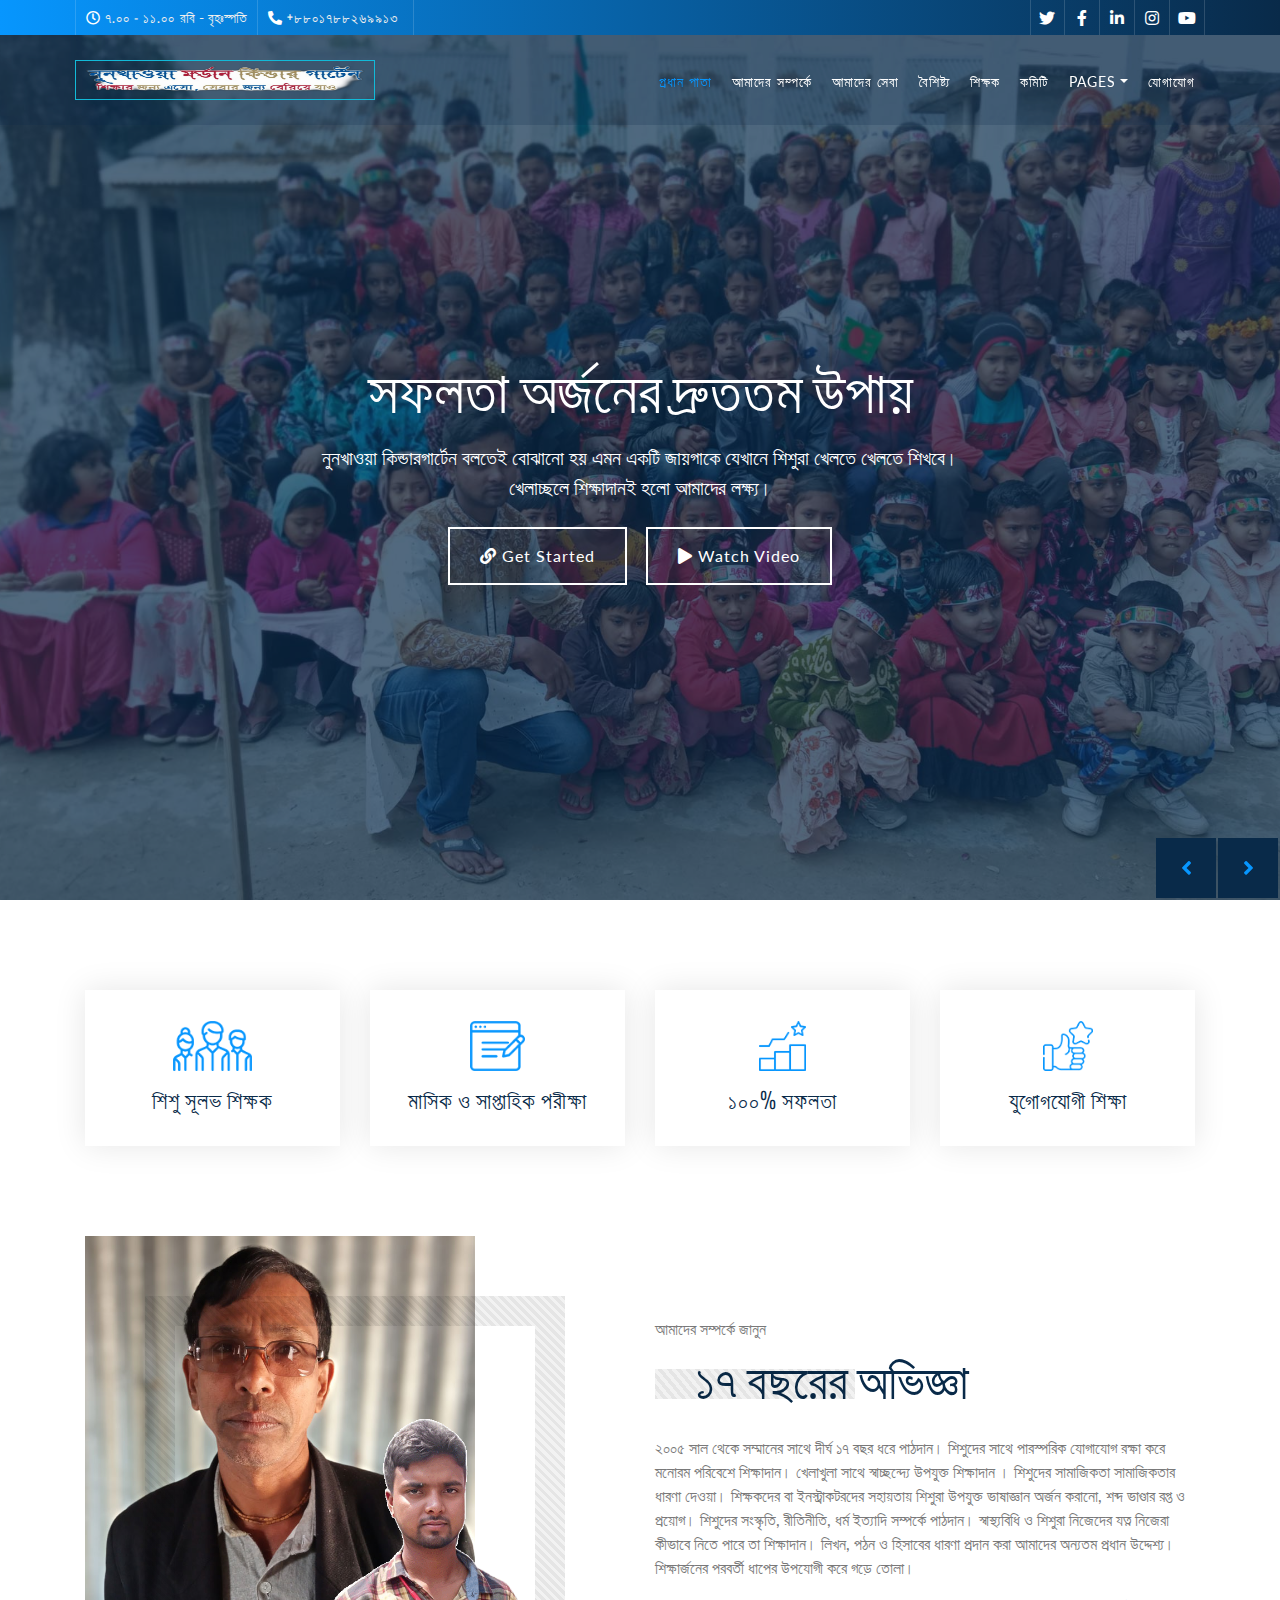
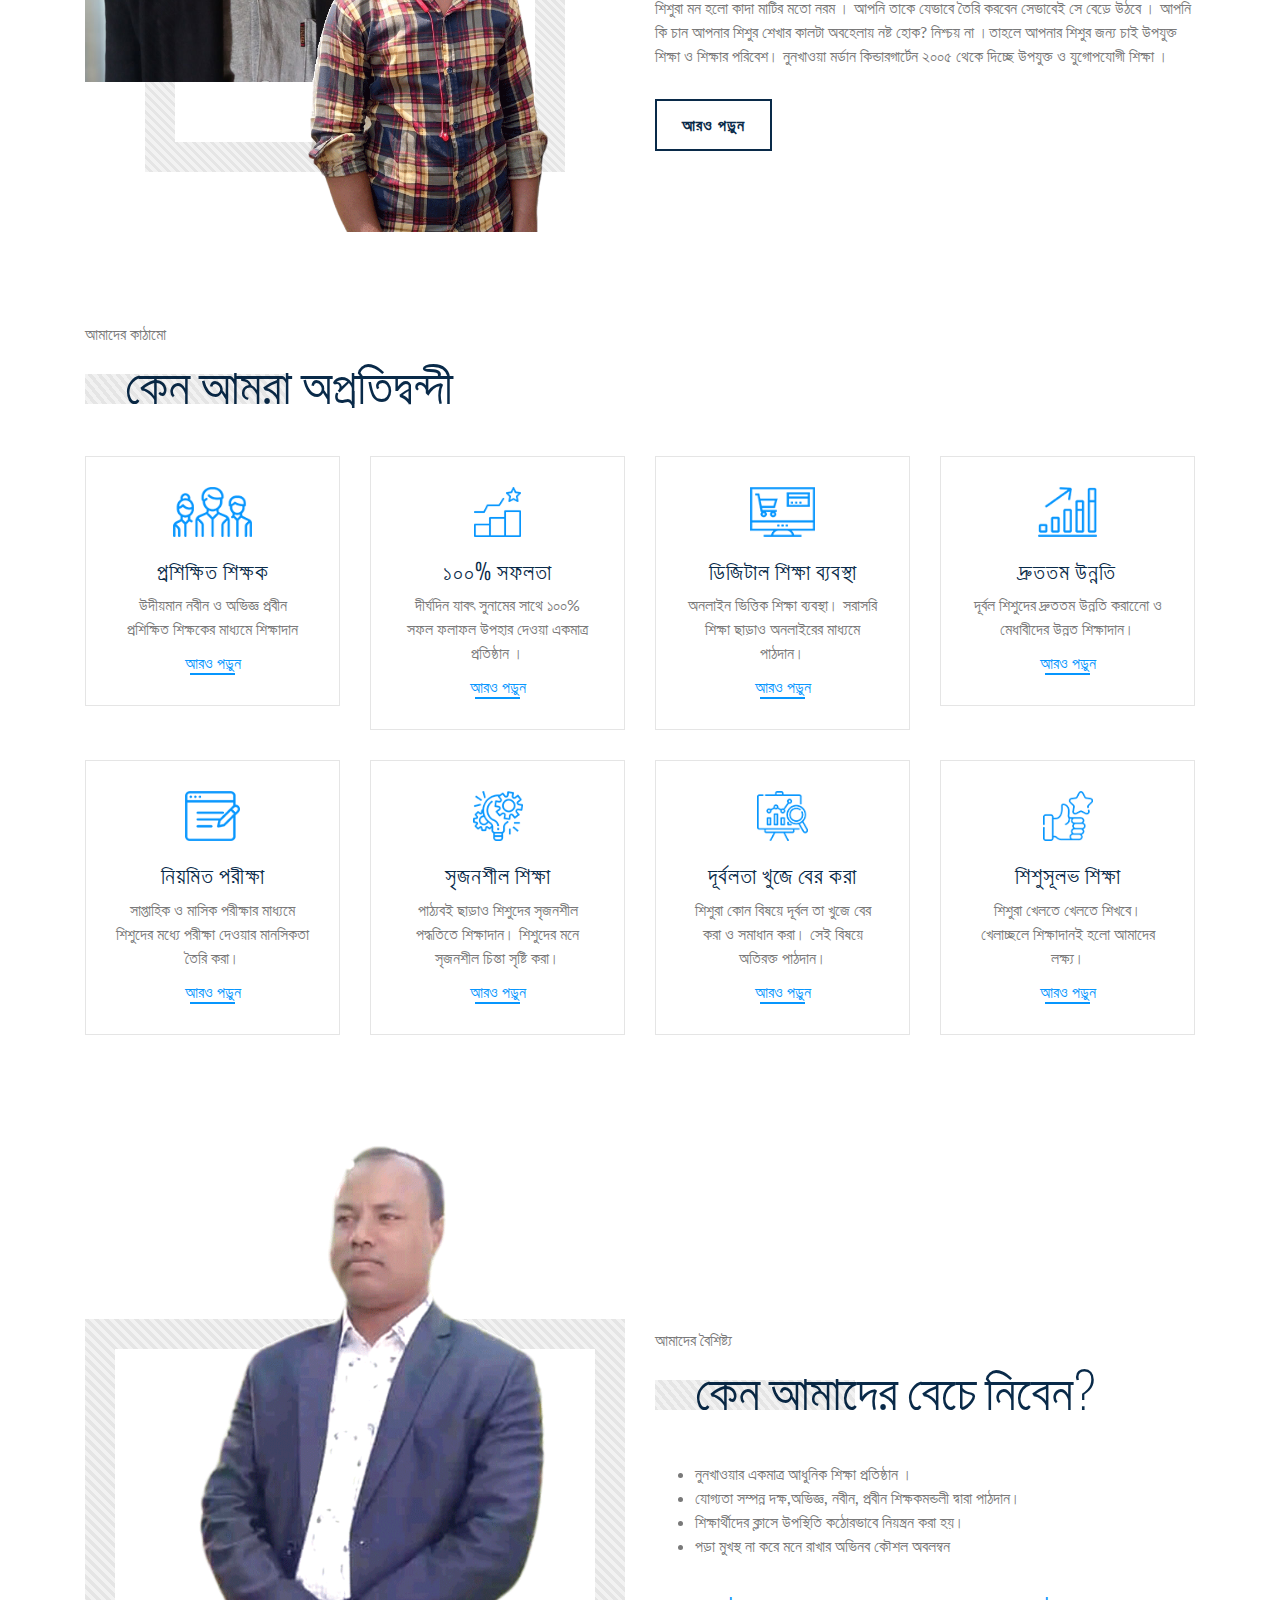
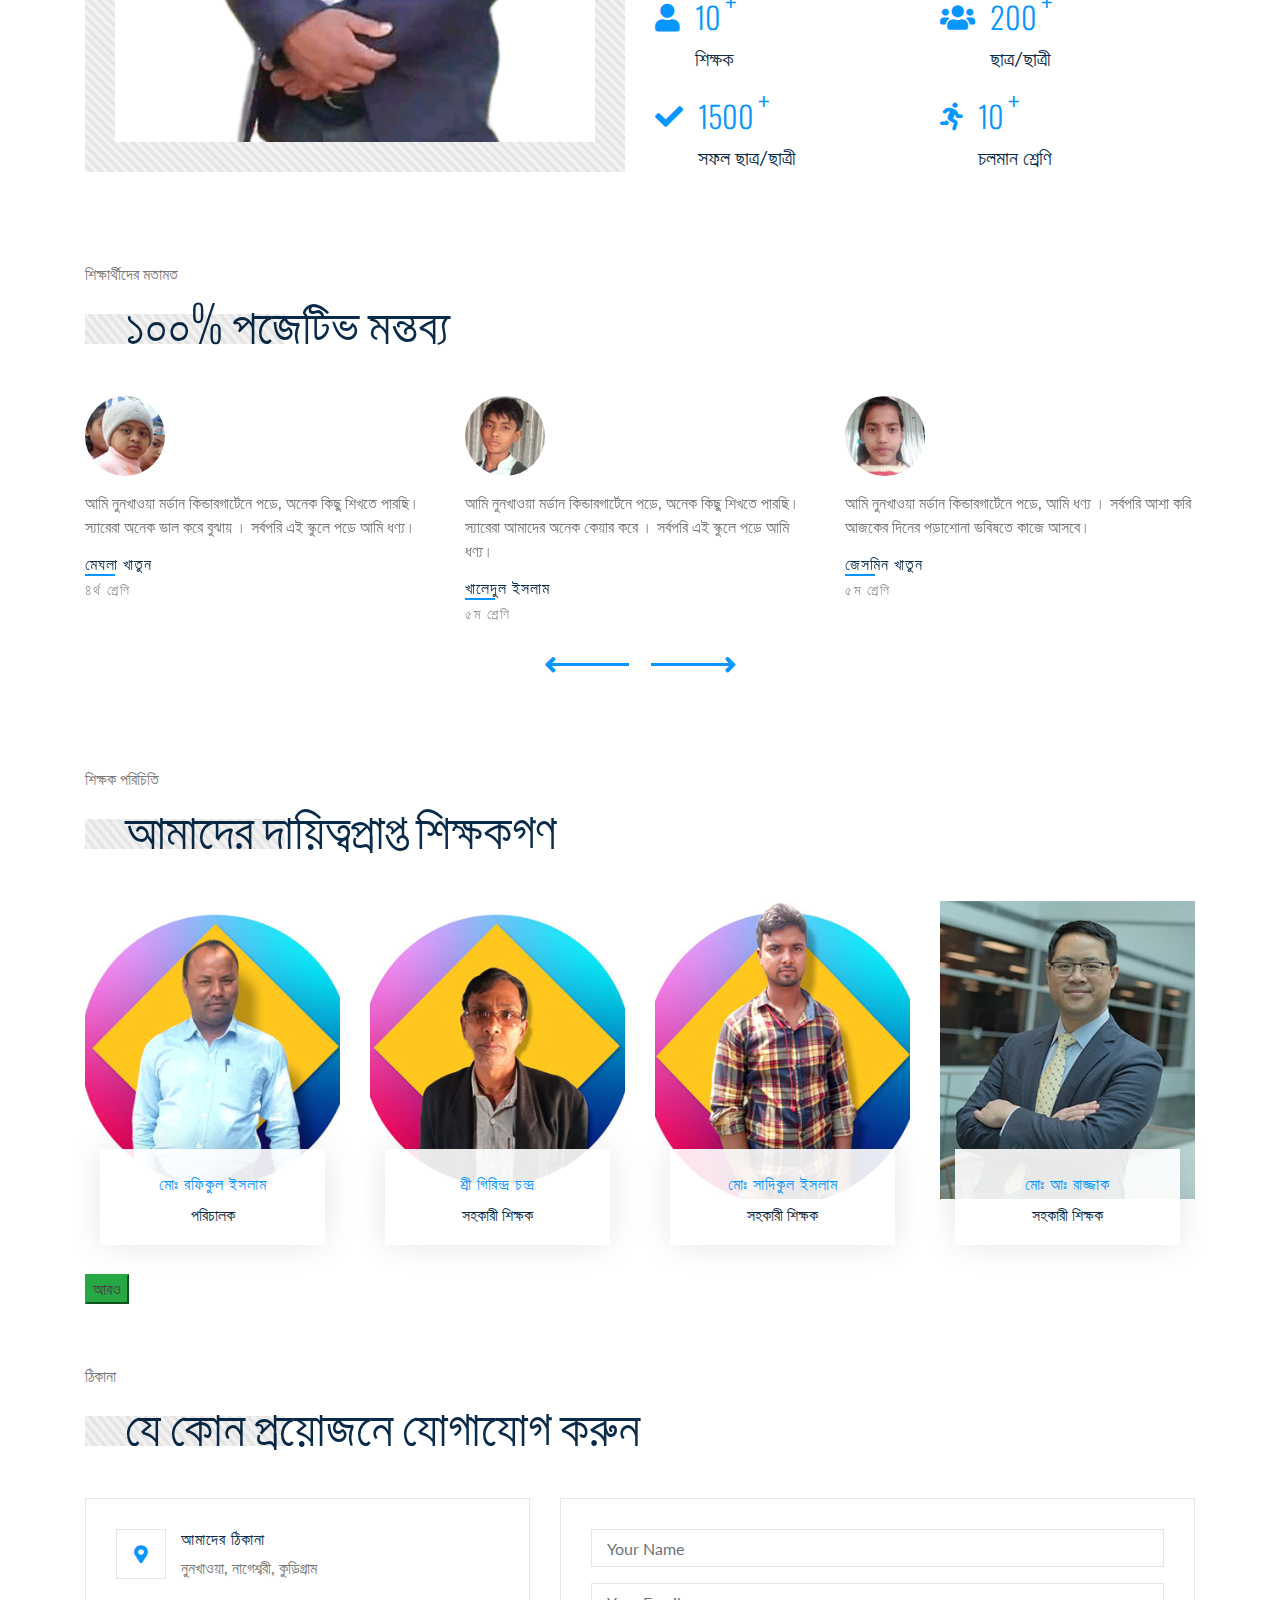
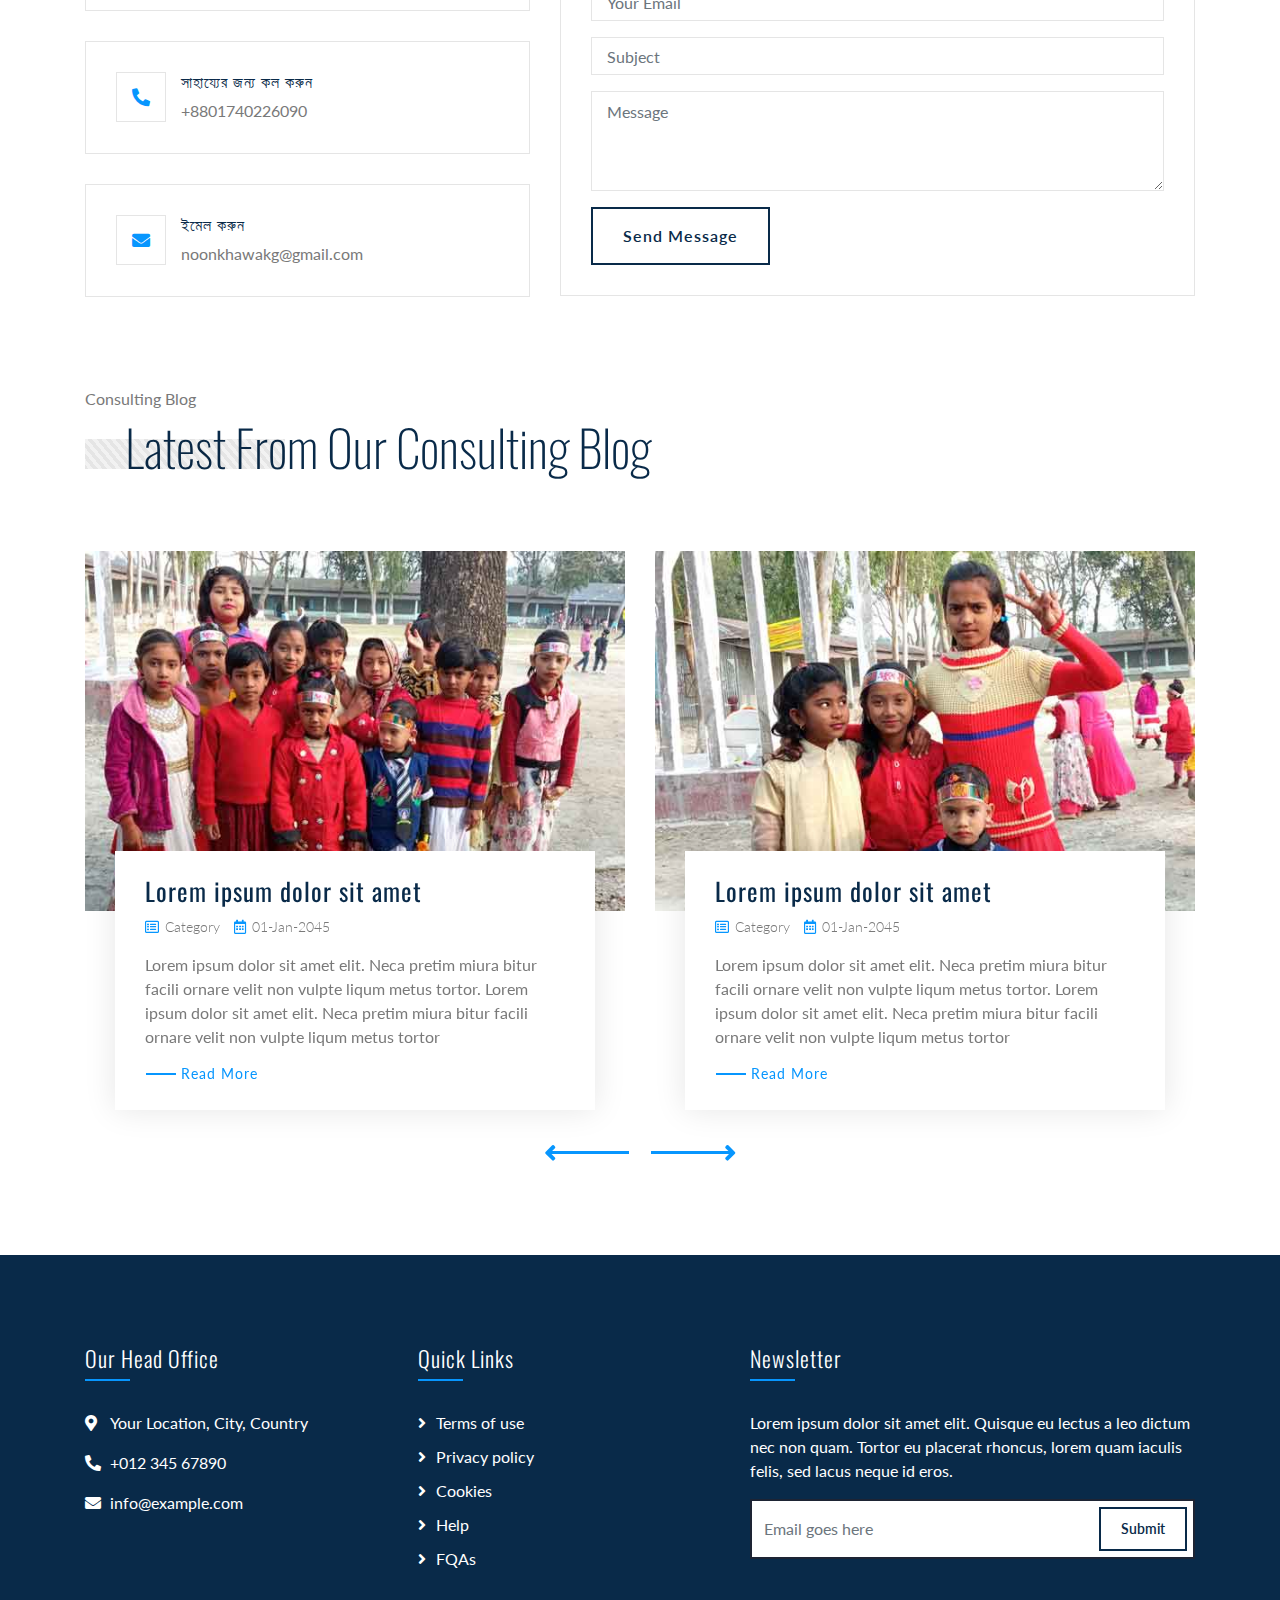
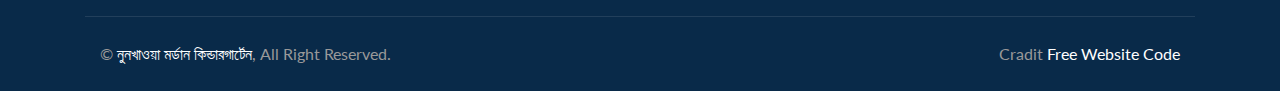
<file: index.html>
<!DOCTYPE html>
<html lang="en">
    <head>
        <meta charset="utf-8">
        <title>নুনখাওয়া মর্ডান কিন্ডারগার্টেন</title> 
        <meta content="width=device-width, initial-scale=1.0" name="viewport">
        <meta content="Consulting Website Template Free Download" name="keywords">
        <meta content="Consulting Website Template Free Download" name="description">

        <!-- Favicon -->
        <link href="img/favicon.ico" rel="icon">

        <!-- Google Font -->
        <link href="https://fonts.googleapis.com/css2?family=Lato&family=Oswald:wght@200;300;400&display=swap" rel="stylesheet">
        
        <!-- CSS Libraries -->
        <link href="css/bootstraph.css" rel="stylesheet">
        <link href="https://cdnjs.cloudflare.com/ajax/libs/font-awesome/5.10.0/css/all.min.css" rel="stylesheet">
        <link href="lib/animate/animate.min.css" rel="stylesheet">
        <link href="lib/owlcarousel/assets/owl.carousel.min.css" rel="stylesheet">

        <!-- Template Stylesheet -->
        <link href="css/style.css" rel="stylesheet">
    </head>

    <body>
        <!-- Top Bar Start -->
        <div class="top-bar d-none d-md-block">
            <div class="container-fluid">
                <div class="row">
                    <div class="col-md-8">
                        <div class="top-bar-left">
                            <div class="text">
                                <i class="far fa-clock"></i>
                                <h2>৭.০০ - ১১.০০</h2>
                                <p> রবি - বৃহঃস্পতি</p>
                            </div>
                            <div class="text">
                                <i class="fa fa-phone-alt"></i>
                                <h2>+৮৮০১৭৮৮২৬৯৯১৩</h2>
                                <p></p>
                            </div>
                        </div>
                    </div>
                    <div class="col-md-4">
                        <div class="top-bar-right">
                            <div class="social">
                                 <a href="https://freewebsitecode.com/"><i class="fab fa-twitter"></i></a>
                                    <a href="https://facebook.com/freewebsitecode"><i class="fab fa-facebook-f"></i></a>
                                    <a href="https://freewebsitecode.com/"><i class="fab fa-linkedin-in"></i></a>
                                    <a href="https://freewebsitecode.com/"><i class="fab fa-instagram"></i></a>
                                    <a href="https://www.youtube.com/channel/UC9HlQRmKgG3jeVD_fBxj1Pw/videos"><i class="fab fa-youtube"></i></a>
                            </div>
                        </div>
                    </div>
                </div>
            </div>
        </div>
        <!-- Top Bar End -->

        <!-- Nav Bar Start -->
        <div class="navbar navbar-expand-lg bg-dark navbar-dark">
            <div class="container-fluid">
                <a href="index.html" class="navbar-brand"><img src="img/logo.png" alt="নুনখাওয়া মর্ডান কিন্ডারগার্টেন" class="logo" style="width: 300px; height: auto; border: 1px solid rgb(18, 186, 216);"></a>
                <button type="button" class="navbar-toggler" data-toggle="collapse" data-target="#navbarCollapse">
                    <span class="navbar-toggler-icon"></span>
                </button>

                <div class="collapse navbar-collapse justify-content-between" id="navbarCollapse">
                    <div class="navbar-nav ml-auto">
                        <a href="index.html" class="nav-item nav-link active">প্রধান পাতা</a>
                        <a href="about.html" class="nav-item nav-link">আমাদের সম্পর্কে</a>
                        <a href="service.html" class="nav-item nav-link">আমাদের সেবা</a>
                        <a href="feature.html" class="nav-item nav-link">বৈশিষ্ট্য</a>
                        <a href="advisor.html" class="nav-item nav-link">শিক্ষক</a>
                        <a href="review.html" class="nav-item nav-link">কমিটি</a>
                        <div class="nav-item dropdown">
                            <a href="#" class="nav-link dropdown-toggle" data-toggle="dropdown">Pages</a>
                            <div class="dropdown-menu">
                                <a href="blog.html" class="dropdown-item">ব্লগ</a>
                                <a href="single.html" class="dropdown-item">ছবিঘর</a>
                            </div>
                        </div>
                        <a href="contact.html" class="nav-item nav-link">যোগাযোগ</a>
                    </div>
                </div>
            </div>
        </div>
        <!-- Nav Bar End -->


        <!-- Carousel Start -->
        <div class="carousel">
            <div class="container-fluid">
                <div class="owl-carousel">
                    <div class="carousel-item">
                        <div class="carousel-img">
                            <img src="img/carousel-1.jpg" alt="Image">
                        </div>
                        <div class="carousel-text">
                            <h1>সফলতা অর্জনের দ্রুততম উপায়</h1>
                            
                            <p>
                               নুনখাওয়া কিন্ডারগার্টেন বলতেই বোঝানো হয় এমন একটি জায়গাকে যেখানে শিশুরা খেলতে খেলতে শিখবে। খেলাচ্ছলে শিক্ষাদানই হলো আমাদের লক্ষ্য।
                            </p>
                            <div class="carousel-btn">
                                <a class="btn" href=""><i class="fa fa-link"></i>Get Started</a>
                                <a class="btn btn-play" data-toggle="modal" data-src="https://www.youtube.com/embed/DWRcNpR6Kdc" data-target="#videoModal"><i class="fa fa-play"></i>Watch Video</a>
                            </div>
                        </div>
                    </div>
                    <div class="carousel-item">
                        <div class="carousel-img">
                            <img src="img/carousel-2.jpg" alt="Image">
                        </div>
                        <div class="carousel-text">
                            <h1>আপনার শিশু আমাদের দায়িত্ব</h1>
                            <p>
                                আমাদের বিদ্যালয়ে যে শিক্ষা দেওয়া হবে তা হবে সর্বাত্মক চরিত্রের।এখানে কেতাবি শিক্ষা ছাড়াও শারীরিক, মানসিক ও রুচির বিকাশের দিকেও লক্ষ রাখা হয়।
                            </p>
                            <div class="carousel-btn">
                                <a class="btn" href=""><i class="fa fa-link"></i>Get Started</a>
                                <a class="btn btn-play" data-toggle="modal" data-src="https://www.youtube.com/embed/DWRcNpR6Kdc" data-target="#videoModal"><i class="fa fa-play"></i>Watch Video</a>
                            </div>
                        </div>
                    </div>
                    <div class="carousel-item">
                        <div class="carousel-img">
                            <img src="img/carousel-3.jpg" alt="Image">
                        </div>
                        <div class="carousel-text">
                            <h1>অভিজ্ঞ ও নবীন শিক্ষকের সমন্বয়</h1>
                            <p>
                               অভিজ্ঞ ও নবীন শিক্ষকের সমন্বয়ে যুগোগযোগী শিক্ষায় আমাদের অন্যতম প্রধান বৈশিষ্ট্য
                            </p>
                            <div class="carousel-btn">
                                <a class="btn" href=""><i class="fa fa-link"></i>Get Started</a>
                                <a class="btn btn-play" data-toggle="modal" data-src="https://www.youtube.com/embed/DWRcNpR6Kdc" data-target="#videoModal"><i class="fa fa-play"></i>Watch Video</a>
                            </div>
                        </div>
                    </div>
                </div>
            </div>
        </div>
        <!-- Carousel End -->

        <!-- Video Modal Start-->
        <div class="modal fade" id="videoModal" tabindex="-1" role="dialog" aria-labelledby="exampleModalLabel" aria-hidden="true">
            <div class="modal-dialog" role="document">
                <div class="modal-content">
                    <div class="modal-body">
                        <button type="button" class="close" data-dismiss="modal" aria-label="Close">
                            <span aria-hidden="true">&times;</span>
                        </button>        
                        <!-- 16:9 aspect ratio -->
                        <div class="embed-responsive embed-responsive-16by9">
                            <iframe class="embed-responsive-item" src="" id="video"  allowscriptaccess="always" allow="autoplay"></iframe>
                        </div>
                    </div>
                </div>
            </div>
        </div> 
        <!-- Video Modal End -->
        
        
        <!-- Fact Start -->
        <div class="fact">
            <div class="container">
                <div class="row align-items-center">
                    <div class="col-lg-3 col-md-6">
                        <div class="fact-item">
                            <img src="img/icon-4.png" alt="Icon">
                            <h2>শিশু সূলভ শিক্ষক</h2>
                        </div>
                    </div>
                    <div class="col-lg-3 col-md-6">
                        <div class="fact-item">
                            <img src="img/icon-1.png" alt="Icon">
                            <h2>মাসিক ও সাপ্তাহিক পরীক্ষা</h2>
                        </div>
                    </div>
                    <div class="col-lg-3 col-md-6">
                        <div class="fact-item">
                            <img src="img/icon-8.png" alt="Icon">
                            <h2>১০০% সফলতা</h2>
                        </div>
                    </div>
                    <div class="col-lg-3 col-md-6">
                        <div class="fact-item">
                            <img src="img/icon-6.png" alt="Icon">
                            <h2>যুগোগযোগী শিক্ষা</h2>
                        </div>
                    </div>
                </div>
            </div>
        </div>
        <!-- Fact Start -->
        

        <!-- About Start -->
        <div class="about">
            <div class="container">
                <div class="row align-items-center">
                    <div class="col-md-6">
                        <div class="about-img">
                            <div class="about-img-1">
                                <img src="img/about-2.jpg" alt="Image">
                            </div>
                            <div class="about-img-2">
                                <img src="img/sadikul.png" alt="Image">
                            </div>
                        </div>
                    </div>
                    <div class="col-md-6">
                        <div class="section-header">
                            <p>আমাদের সম্পর্কে জানুন</p>
                            <h2>১৭ বছরের অভিজ্ঞা</h2>
                        </div>
                        <div class="about-text">
                            <p>
                                ২০০৫ সাল থেকে সম্মানের সাথে দীর্ঘ ১৭ বছর ধরে পাঠদান।
                                শিশুদের সাথে পারস্পরিক যোগাযোগ রক্ষা করে মনোরম পরিবেশে শিক্ষাদান।
                                খেলাখুলা সাথে স্বাচ্ছন্দ্যে উপযুক্ত শিক্ষাদান ।
                                শিশুদের সামাজিকতা সামাজিকতার ধারণা দেওয়া।
                                শিক্ষকদের বা ইনস্ট্রাকটরদের সহায়তায় শিশুরা উপযুক্ত ভাষাজ্ঞান অর্জন করানো, শব্দ ভাণ্ডার রপ্ত ও প্রয়োগ।
                                শিশুদের সংস্কৃতি, রীতিনীতি, ধর্ম ইত্যাদি সম্পর্কে পাঠদান।
                                স্বাস্থ্যবিধি ও শিশুরা নিজেদের যত্ন নিজেরা কীভাবে নিতে পারে তা শিক্ষাদান।
                                লিখন, পঠন ও হিসাবের ধারণা প্রদান করা আমাদের অন্যতম প্রধান উদ্দেশ্য।
                                শিক্ষার্জনের পরবর্তী ধাপের উপযোগী করে গড়ে তোলা।
                            </p>
                            <p>
                               শিশুরা মন হলো কাদা মাটির মতো নরম । আপনি তাকে যেভাবে তৈরি করবেন সেভাবেই সে বেড়ে উঠবে । আপনি 
                               কি চান আপনার শিশুর শেখার কালটা অবহেলায় নষ্ট হোক? নিশ্চয় না ।তাহলে আপনার শিশুর জন্য চাই উপযুক্ত শিক্ষা ও
                               শিক্ষার পরিবেশ। নুনখাওয়া মর্ডান কিন্ডারগার্টেন ২০০৫ থেকে দিচ্ছে উপযুক্ত ও যুগোপযোগী শিক্ষা ।
                            </p>
                            <a class="btn" href="">আরও পড়ুন</a>
                        </div>
                    </div>
                </div>
            </div>
        </div>
        <!-- About End -->


        <!-- Service Start -->
        <div class="service">
            <div class="container">
                <div class="section-header">
                    <p>আমাদের কাঠামো</p>
                    <h2>কেন আমরা অপ্রতিদ্বন্দী</h2>
                </div>
                <div class="row">
                    <div class="col-lg-3 col-md-6">
                        <div class="service-item">
                            <img src="img/icon-4.png" alt="Icon">
                            <h3>প্রশিক্ষিত শিক্ষক</h3>
                            <p>
                              উদীয়মান নবীন ও অভিজ্ঞ প্রবীন প্রশিক্ষিত শিক্ষকের  মাধ্যমে শিক্ষাদান
                            </p>
                            <a href="">আরও পড়ুন</a>
                        </div>
                    </div>
                    <div class="col-lg-3 col-md-6">
                        <div class="service-item">
                            <img src="img/icon-8.png" alt="Icon">
                            <h3>১০০% সফলতা</h3>
                            <p>
                                দীর্ঘদিন যাবৎ সুনামের সাথে ১০০% সফল ফলাফল উপহার দেওয়া একমাত্র প্রতিষ্ঠান । 
                            </p>
                            <a href="">আরও পড়ুন</a>
                        </div>
                    </div>
                    <div class="col-lg-3 col-md-6">
                        <div class="service-item">
                            <img src="img/icon-5.png" alt="Icon">
                            <h3>ডিজিটাল শিক্ষা ব্যবস্থা</h3>
                            <p>
                             অনলাইন ভিত্তিক শিক্ষা ব্যবস্থা। সরাসরি শিক্ষা ছাড়াও অনলাইরের মাধ্যমে পাঠদান। 
                            </p>
                            <a href="">আরও পড়ুন</a>
                        </div>
                    </div>
                    <div class="col-lg-3 col-md-6">
                        <div class="service-item">
                            <img src="img/icon-7.png" alt="Icon">
                            <h3>দ্রুততম উন্নতি</h3>
                            <p>
                              দূর্বল শিশুদের দ্রুততম উন্নতি করানোে ও মেধাবীদের উন্নত শিক্ষাদান।
                            </p>
                            <a href="">আরও পড়ুন</a>
                        </div>
                    </div>
                    <div class="col-lg-3 col-md-6">
                        <div class="service-item">
                            <img src="img/icon-1.png" alt="Icon">
                            <h3>নিয়মিত পরীক্ষা</h3>
                            <p>
                               সাপ্তাহিক ও মাসিক পরীক্ষার মাধ্যমে শিশুদের মধ্যে পরীক্ষা দেওয়ার মানসিকতা তৈরি করা।
                            </p>
                            <a href="">আরও পড়ুন</a>
                        </div>
                    </div>
                    <div class="col-lg-3 col-md-6">
                        <div class="service-item">
                            <img src="img/icon-2.png" alt="Icon">
                            <h3>সৃজনশীল শিক্ষা </h3>
                            <p>
                                পাঠ্যবই ছাড়াও শিশুদের সৃজনশীল পদ্ধতিতে শিক্ষাদান। শিশুদের মনে সৃজনশীল চিন্তা সৃষ্টি করা।
                            </p>
                            <a href="">আরও পড়ুন</a>
                        </div>
                    </div>
                    <div class="col-lg-3 col-md-6">
                        <div class="service-item">
                            <img src="img/icon-3.png" alt="Icon">
                            <h3>দূর্বলতা খুজে বের করা</h3>
                            <p>
                                শিশুরা কোন বিষয়ে দূর্বল তা খুজে বের করা ও সমাধান করা। সেই বিষয়ে অতিরক্ত পাঠদান।
                            </p>
                            <a href="">আরও পড়ুন</a>
                        </div>
                    </div>
                    
                    <div class="col-lg-3 col-md-6">
                        <div class="service-item">
                            <img src="img/icon-6.png" alt="Icon">
                            <h3>শিশুসূলভ শিক্ষা</h3>
                            <p>
                            শিশুরা খেলতে খেলতে শিখবে।খেলাচ্ছলে শিক্ষাদানই হলো আমাদের লক্ষ্য।  
                            </p>
                            <a href="">আরও পড়ুন</a>
                        </div>
                    </div>
                    
                    
                </div>
            </div>
        </div>
        <!-- Service End -->


        <!-- Feature Start -->
        <div class="feature">
            <div class="container">
                <div class="row align-items-end">
                    <div class="col-md-6">
                        <div class="feature-img">
                            <img src="img/business-man.png" alt="Image">
                        </div>
                    </div>
                    <div class="col-md-6">
                        <div class="section-header">
                            <p>আমাদের বৈশিষ্ট্য</p>
                            <h2>কেন আমাদের বেচে নিবেন?</h2>
                        </div>
                        <ul>
                            <li>নুনখাওয়ার একমাত্র আধুনিক শিক্ষা প্রতিষ্ঠান ।</li>
                            <li>যোগ্যতা সম্পন্ন দক্ষ,অভিজ্ঞ, নবীন, প্রবীন শিক্ষকমন্ডলী দ্বারা পাঠদান।</li>
                            <li>শিক্ষার্থীদের ক্লাসে উপস্থিতি কঠোরভাবে নিয়ন্ত্রন করা হয়।</li>
                            <li>পড়া মুখস্থ না করে মনে রাখার অভিনব কৌশল অবলম্বন</li>
                        </ul>
                        <div class="row counters">
                            <div class="col-6">
                                <i class="fa fa-user"></i>
                                <div class="counters-text">
                                    <h2 data-toggle="counter-up">10</h2>
                                    <p>শিক্ষক</p>
                                </div>
                            </div>
                            <div class="col-6">
                                <i class="fa fa-users"></i>
                                <div class="counters-text">
                                    <h2 data-toggle="counter-up">200</h2>
                                    <p>ছাত্র/ছাত্রী</p>
                                </div>
                            </div>
                            <div class="col-6">
                                <i class="fa fa-check"></i>
                                <div class="counters-text">
                                    <h2 data-toggle="counter-up">1500</h2>
                                    <p>সফল ছাত্র/ছাত্রী</p>
                                </div>
                            </div>
                            <div class="col-6">
                                <i class="fa fa-running"></i>
                                <div class="counters-text">
                                    <h2 data-toggle="counter-up">10</h2>
                                    <p>চলমান শ্রেণি</p>
                                </div>
                            </div>
                        </div>
                    </div>
                </div>
            </div>
        </div>
        <!-- Feature End -->
        
        
        <!-- Testimonial Start -->
        <div class="testimonial">
            <div class="container">
                <div class="section-header">
                    <p>শিক্ষার্থীদের মতামত</p>
                    <h2>১০০% পজেটিভ মন্তব্য</h2>
                </div>
                <div class="owl-carousel testimonials-carousel">
                    <div class="testimonial-item">
                        <img src="img/testimonial-1.jpg" alt="Image">
                        <p>
                            আমি নুনখাওয়া মর্ডান কিন্ডারগার্টেনে পড়ে, অনেক কিছু শিখতে পারছি। স্যারেরা অনেক ভাল করে বুঝায় । সর্বপরি এই স্কুলে পড়ে আমি ধণ্য।
                        </p>
                        <h2>মেঘলা খাতুন</h2>
                        <h3>৪র্থ শ্রেণি</h3>
                    </div>
                    <div class="testimonial-item">
                        <img src="img/testimonial-2.jpg" alt="Image">
                        <p>
                            আমি নুনখাওয়া মর্ডান কিন্ডারগার্টেনে পড়ে, অনেক কিছু শিখতে পারছি। স্যারেরা আমাদের অনেক কেয়ার করে । সর্বপরি এই স্কুলে পড়ে আমি ধণ্য।
                        </p>
                        <h2>খালেদুল ইসলাম</h2>
                        <h3>৫ম শ্রেণি</h3>
                    </div>
                    <div class="testimonial-item">
                        <img src="img/testimonial-3.jpg" alt="Image">
                        <p>
                            আমি নুনখাওয়া মর্ডান কিন্ডারগার্টেনে পড়ে, আমি ধণ্য । সর্বপরি আশা করি আজকের  দিনের পড়াশোনা ভবিষতে কাজে আসবে।
                        </p>
                        <h2>জেসমিন খাতুন</h2>
                        <h3>৫ম শ্রেণি</h3>
                    </div>
                    <div class="testimonial-item">
                        <img src="img/testimonial-4.jpg" alt="Image">
                        <p>
                            আমি নুনখাওয়া মর্ডান কিন্ডারগার্টেনে পড়ে, আমি ধণ্য । সর্বপরি আশা করি আজকের  দিনের পড়াশোনা ভবিষতে কাজে আসবে।
                        </p>
                        <h2>জানুফা খাতুন</h2>
                        <h3>৫ম শ্রেণি</h3>
                    </div>
                </div>
            </div>
        </div>
        <!-- Testimonial End -->


         <!-- Team Start -->
         <div class="team">
            <div class="container">
                <div class="section-header">
                    <p>শিক্ষক পরিচিতি</p>
                    <h2>আমাদের দায়িত্বপ্রাপ্ত শিক্ষকগণ</h2>
                </div>
                <div class="row">
                    <div class="col-lg-3 col-md-6">
                        <div class="team-item">
                            <div class="team-img">
                                <img src="img/team-1.jpg" alt="Team Image">
                            </div>
                            <div class="team-text">
                                <h2>মোঃ রফিকুল ইসলাম</h2>
                                <p>পরিচালক</p>
                                <div class="team-social">
                                     <a href="#"><i class="fab fa-twitter"></i></a>
                                    <a href="https://facebook.com/profile.php?id=100006196247563"><i class="fab fa-facebook-f"></i></a>
                                    <a href="#"><i class="fab fa-linkedin-in"></i></a>
                                    <a href="#"><i class="fab fa-youtube"></i></a>
                                </div>
                            </div>
                        </div>
                    </div>
                    <div class="col-lg-3 col-md-6">
                        <div class="team-item">
                            <div class="team-img">
                                <img src="img/team-2.jpg" alt="Team Image">
                            </div>
                            <div class="team-text">
                                <h2>শ্রী গিরিন্দ্র চন্দ্র</h2>
                                <p>সহকারী শিক্ষক</p>
                                <div class="team-social">
                                    <a href="#"><i class="fab fa-twitter"></i></a>
                                    <a href="https://facebook.com/noonkhawakg"><i class="fab fa-facebook-f"></i></a>
                                    <a href="#"><i class="fab fa-linkedin-in"></i></a>
                                    <a href="#"><i class="fab fa-youtube"></i></a>
                                </div>
                            </div>
                        </div>
                    </div>
                    <div class="col-lg-3 col-md-6">
                        <div class="team-item">
                            <div class="team-img">
                                <img src="img/team-3.jpg" alt="Team Image">
                            </div>
                            <div class="team-text">
                                <h2>মোঃ সাদিকুল ইসলাম</h2>
                                <p>সহকারী শিক্ষক</p>
                                <div class="team-social">
                                    <a href="https://twitter.com/sadikul412"><i class="fab fa-twitter"></i></a>
                                    <a href="https://facebook.com/sadikul413"><i class="fab fa-facebook-f"></i></a>
                                    <a href="#"><i class="fab fa-linkedin-in"></i></a>
                                    <a href="#"><i class="fab fa-youtube"></i></a>
                                </div>
                            </div>
                        </div>
                    </div>
                    <div class="col-lg-3 col-md-6">
                        <div class="team-item">
                            <div class="team-img">
                                <img src="img/team-4.jpg" alt="Team Image">
                            </div>
                            <div class="team-text">
                                <h2>মোঃ আঃ রাজ্জাক</h2>
                                <p>সহকারী শিক্ষক</p>
                                <div class="team-social">
                                    <a href="#"><i class="fab fa-twitter"></i></a>
                                    <a href="https://facebook.com/noonkhawakg"><i class="fab fa-facebook-f"></i></a>
                                    <a href="#"><i class="fab fa-linkedin-in"></i></a>
                                    <a href="#"><i class="fab fa-youtube"></i></a>
                                </div>
                            </div>
                        </div>
                    </div>
                </div>
                <button class="btn-success"><a href="advisor.html">আরও</a></button>
            </div>
        </div>
        <!-- Team End -->
        
        
        <!-- Contact Start -->
        <div class="contact">
            <div class="container">
                <div class="section-header">
                    <p>ঠিকানা</p>
                    <h2>যে কোন প্রয়োজনে যোগাযোগ করুন</h2>
                </div>
                <div class="row align-items-center">
                    <div class="col-md-5">
                        <div class="contact-info">
                            <div class="contact-icon">
                                <i class="fa fa-map-marker-alt"></i>
                            </div>
                            <div class="contact-text">
                                <h3>আমাদের ঠিকানা</h3>
                                <p>নুনখাওয়া, নাগেশ্বরী, কুড়িগ্রাম</p>
                            </div>
                        </div>
                        <div class="contact-info">
                            <div class="contact-icon">
                                <i class="fa fa-phone-alt"></i>
                            </div>
                            <div class="contact-text">
                                <h3>সাহায্যের জন্য কল করুন</h3>
                                <p>+8801740226090</p>
                            </div>
                        </div>
                        <div class="contact-info">
                            <div class="contact-icon">
                                <i class="fa fa-envelope"></i>
                            </div>
                            <div class="contact-text">
                                <h3>ইমেল করুন</h3>
                                <p>noonkhawakg@gmail.com</p>
                            </div>
                        </div>
                    </div>
                    <div class="col-md-7">
                        <div class="contact-form">
                            <div id="success"></div>
                            <form name="sentMessage" id="contactForm" novalidate="novalidate">
                                <div class="control-group">
                                    <input type="text" class="form-control" id="name" placeholder="Your Name" required="required" data-validation-required-message="Please enter your name" />
                                    <p class="help-block text-danger"></p>
                                </div>
                                <div class="control-group">
                                    <input type="email" class="form-control" id="email" placeholder="Your Email" required="required" data-validation-required-message="Please enter your email" />
                                    <p class="help-block text-danger"></p>
                                </div>
                                <div class="control-group">
                                    <input type="text" class="form-control" id="subject" placeholder="Subject" required="required" data-validation-required-message="Please enter a subject" />
                                    <p class="help-block text-danger"></p>
                                </div>
                                <div class="control-group">
                                    <textarea class="form-control" id="message" placeholder="Message" required="required" data-validation-required-message="Please enter your message"></textarea>
                                    <p class="help-block text-danger"></p>
                                </div>
                                <div>
                                    <button class="btn" type="submit" id="sendMessageButton">Send Message</button>
                                </div>
                            </form>
                        </div>
                    </div>
                </div>
            </div>
        </div>
        <!-- Contact End -->


        <!-- Blog Start -->
        <div class="blog">
            <div class="container">
                <div class="section-header">
                    <p>Consulting Blog</p>
                    <h2>Latest From Our Consulting Blog</h2>
                </div>
                <div class="owl-carousel blog-carousel">
                    <div class="blog-item">
                        <div class="blog-img">
                            <img src="img/blog-1.jpg" alt="Blog">
                        </div>
                        <div class="blog-content">
                            <h2 class="blog-title">Lorem ipsum dolor sit amet</h2>
                            <div class="blog-meta">
                                <i class="fa fa-list-alt"></i>
                                <a href="">Category</a>
                                <i class="fa fa-calendar-alt"></i>
                                <p>01-Jan-2045</p>
                            </div>
                            <div class="blog-text">
                                <p>
                                    Lorem ipsum dolor sit amet elit. Neca pretim miura bitur facili ornare velit non vulpte liqum metus tortor. Lorem ipsum dolor sit amet elit. Neca pretim miura bitur facili ornare velit non vulpte liqum metus tortor
                                </p>
                                <a class="btn" href="">Read More</a>
                            </div>
                        </div>
                    </div>
                    <div class="blog-item">
                        <div class="blog-img">
                            <img src="img/blog-2.jpg" alt="Blog">
                        </div>
                        <div class="blog-content">
                            <h2 class="blog-title">Lorem ipsum dolor sit amet</h2>
                            <div class="blog-meta">
                                <i class="fa fa-list-alt"></i>
                                <a href="">Category</a>
                                <i class="fa fa-calendar-alt"></i>
                                <p>01-Jan-2045</p>
                            </div>
                            <div class="blog-text">
                                <p>
                                    Lorem ipsum dolor sit amet elit. Neca pretim miura bitur facili ornare velit non vulpte liqum metus tortor. Lorem ipsum dolor sit amet elit. Neca pretim miura bitur facili ornare velit non vulpte liqum metus tortor
                                </p>
                                <a class="btn" href="">Read More</a>
                            </div>
                        </div>
                    </div>
                    <div class="blog-item">
                        <div class="blog-img">
                            <img src="img/blog-3.jpg" alt="Blog">
                        </div>
                        <div class="blog-content">
                            <h2 class="blog-title">Lorem ipsum dolor sit amet</h2>
                            <div class="blog-meta">
                                <i class="fa fa-list-alt"></i>
                                <a href="">Category</a>
                                <i class="fa fa-calendar-alt"></i>
                                <p>01-Jan-2045</p>
                            </div>
                            <div class="blog-text">
                                <p>
                                    Lorem ipsum dolor sit amet elit. Neca pretim miura bitur facili ornare velit non vulpte liqum metus tortor. Lorem ipsum dolor sit amet elit. Neca pretim miura bitur facili ornare velit non vulpte liqum metus tortor
                                </p>
                                <a class="btn" href="">Read More</a>
                            </div>
                        </div>
                    </div>
                </div>
            </div>
        </div>
        <!-- Blog End -->


        <!-- Footer Start -->
        <div class="footer">
            <div class="container">
                <div class="row">
                    <div class="col-lg-7">
                        <div class="row">
                            <div class="col-md-6">
                                <div class="footer-contact">
                                    <h2>Our Head Office</h2>
                                    <p><i class="fa fa-map-marker-alt"></i>Your Location, City, Country</p>
                                    <p><i class="fa fa-phone-alt"></i>+012 345 67890</p>
                                    <p><i class="fa fa-envelope"></i>info@example.com</p>
                                    <div class="footer-social">
                                       <a href="https://freewebsitecode.com/"><i class="fab fa-twitter"></i></a>
                                    <a href="https://facebook.com/freewebsitecode"><i class="fab fa-facebook-f"></i></a>
                                    <a href="https://freewebsitecode.com/"><i class="fab fa-linkedin-in"></i></a>
                                    <a href="https://freewebsitecode.com/"><i class="fab fa-instagram"></i></a>
                                    <a href="https://www.youtube.com/channel/UC9HlQRmKgG3jeVD_fBxj1Pw/videos"><i class="fab fa-youtube"></i></a>
                                    </div>
                                </div>
                            </div>
                            <div class="col-md-6">
                                <div class="footer-link">
                                    <h2>Quick Links</h2>
                                    <a href="">Terms of use</a>
                                    <a href="">Privacy policy</a>
                                    <a href="">Cookies</a>
                                    <a href="">Help</a>
                                    <a href="">FQAs</a>
                                </div>
                            </div>
                        </div>
                    </div>
                    <div class="col-lg-5">
                        <div class="footer-newsletter">
                            <h2>Newsletter</h2>
                            <p>
                                Lorem ipsum dolor sit amet elit. Quisque eu lectus a leo dictum nec non quam. Tortor eu placerat rhoncus, lorem quam iaculis felis, sed lacus neque id eros.
                            </p>
                            <div class="form">
                                <input class="form-control" placeholder="Email goes here">
                                <button class="btn">Submit</button>
                            </div>
                        </div>
                    </div>
                </div>
            </div>
            <div class="container copyright">
                <div class="row">
                    <div class="col-md-6">
                        <p>&copy; <a href="https://freewebsitecode.com">নুনখাওয়া মর্ডান কিন্ডারগার্টেন</a>, All Right Reserved.</p>
                    </div>
                    <div class="col-md-6">
                        <p>Cradit <a href="https://freewebsitecode.com">Free Website Code</a></p>
                    </div>
                </div>
            </div>
        </div>
        <!-- Footer End -->

        <a href="#" class="back-to-top"><i class="fa fa-chevron-up"></i></a>

        <!-- JavaScript Libraries -->
        <script src="https://code.jquery.com/jquery-3.4.1.min.js"></script>
        <script src="js/bootstraph.js"></script>
        <script src="lib/easing/easing.min.js"></script>
        <script src="lib/owlcarousel/owl.carousel.min.js"></script>
        <script src="lib/waypoints/waypoints.min.js"></script>
        <script src="lib/counterup/counterup.min.js"></script>
        
        <!-- Contact Javascript File -->
        <script src="mail/jqBootstrapValidation.min.js"></script>
        <script src="mail/contact.js"></script>

        <!-- Template Javascript -->
        <script src="js/main.js"></script>
    </body>
</html>
</file>
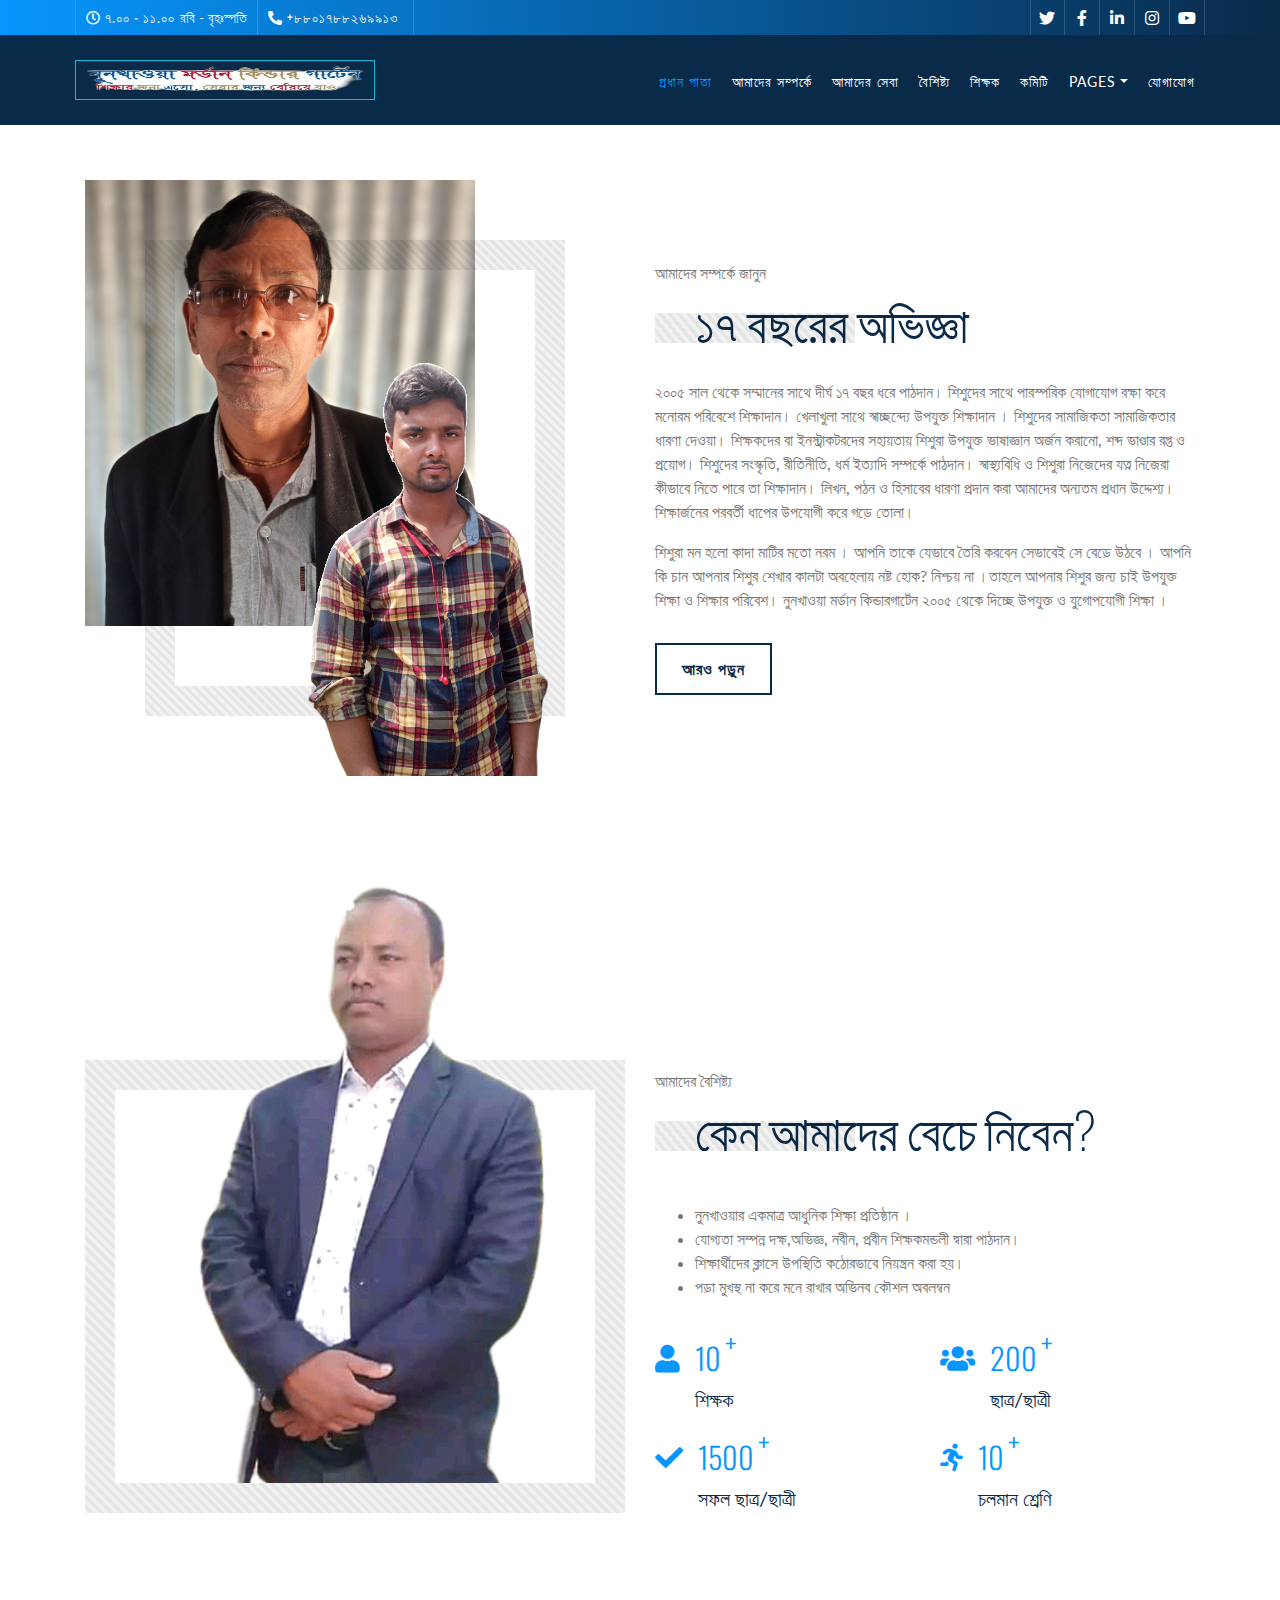
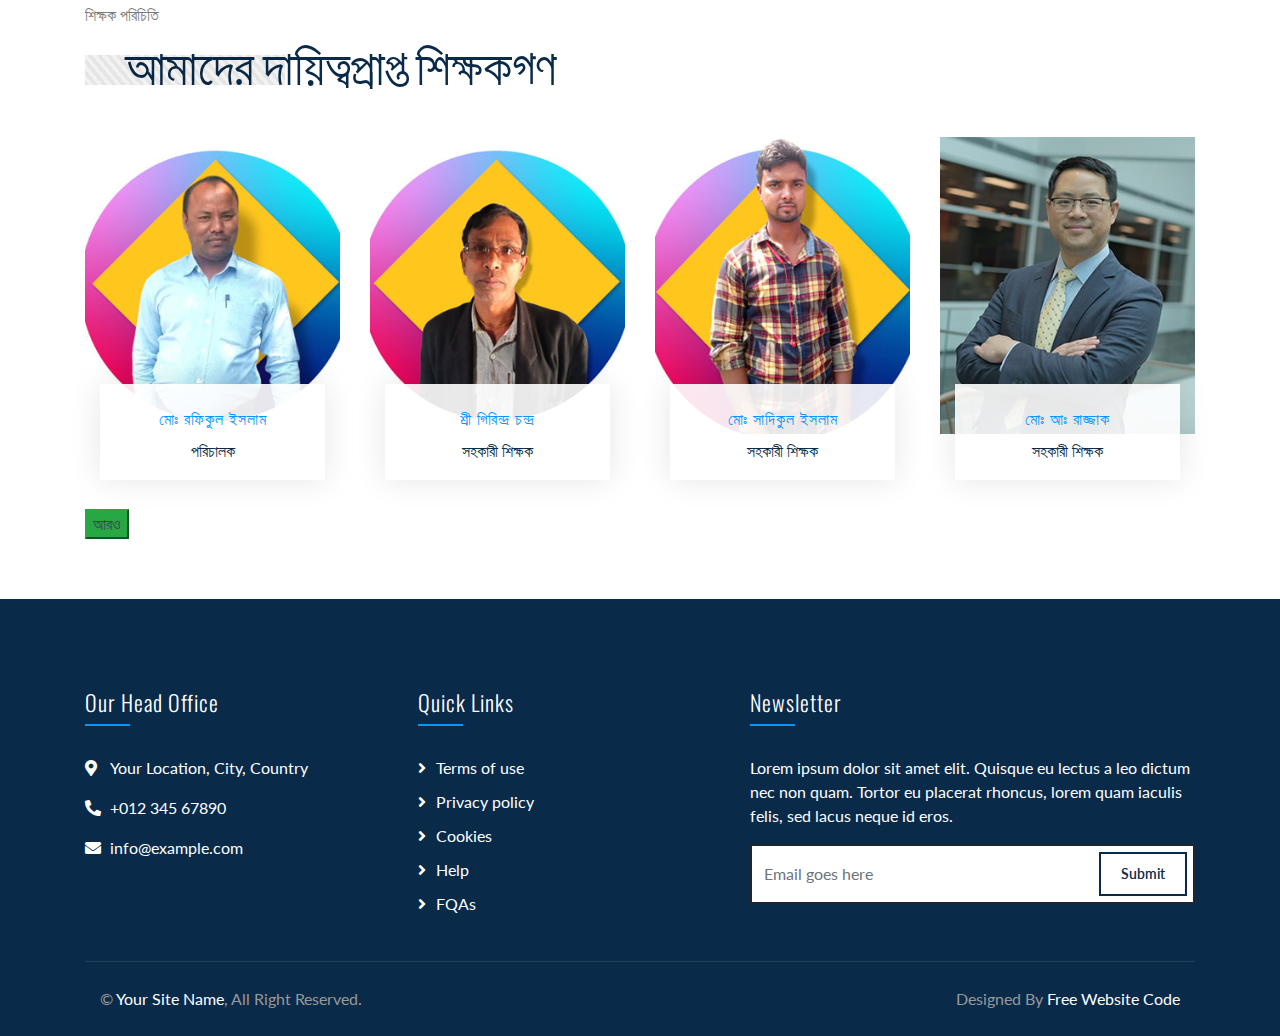
<file: about.html>
<!DOCTYPE html>
<html lang="en">
    <head>
        <meta charset="utf-8">
        <title>Confer - Consulting Website Template Free Download</title>
        <meta content="width=device-width, initial-scale=1.0" name="viewport">
        <meta content="Consulting Website Template Free Download" name="keywords">
        <meta content="Consulting Website Template Free Download" name="description">

        <!-- Favicon -->
        <link href="img/favicon.ico" rel="icon">

        <!-- Google Font -->
        <link href="https://fonts.googleapis.com/css2?family=Lato&family=Oswald:wght@200;300;400&display=swap" rel="stylesheet">
        
        <!-- CSS Libraries -->
        <link href="https://stackpath.bootstrapcdn.com/bootstrap/4.4.1/css/bootstrap.min.css" rel="stylesheet">
        <link href="https://cdnjs.cloudflare.com/ajax/libs/font-awesome/5.10.0/css/all.min.css" rel="stylesheet">
        <link href="lib/animate/animate.min.css" rel="stylesheet">
        <link href="lib/owlcarousel/assets/owl.carousel.min.css" rel="stylesheet">

        <!-- Template Stylesheet -->
        <link href="css/style.css" rel="stylesheet">
    </head>

    <body class="page">
         <!-- Top Bar Start -->
         <div class="top-bar d-none d-md-block">
            <div class="container-fluid">
                <div class="row">
                    <div class="col-md-8">
                        <div class="top-bar-left">
                            <div class="text">
                                <i class="far fa-clock"></i>
                                <h2>৭.০০ - ১১.০০</h2>
                                <p> রবি - বৃহঃস্পতি</p>
                            </div>
                            <div class="text">
                                <i class="fa fa-phone-alt"></i>
                                <h2>+৮৮০১৭৮৮২৬৯৯১৩</h2>
                                <p></p>
                            </div>
                        </div>
                    </div>
                    <div class="col-md-4">
                        <div class="top-bar-right">
                            <div class="social">
                                 <a href="https://freewebsitecode.com/"><i class="fab fa-twitter"></i></a>
                                    <a href="https://facebook.com/freewebsitecode"><i class="fab fa-facebook-f"></i></a>
                                    <a href="https://freewebsitecode.com/"><i class="fab fa-linkedin-in"></i></a>
                                    <a href="https://freewebsitecode.com/"><i class="fab fa-instagram"></i></a>
                                    <a href="https://www.youtube.com/channel/UC9HlQRmKgG3jeVD_fBxj1Pw/videos"><i class="fab fa-youtube"></i></a>
                            </div>
                        </div>
                    </div>
                </div>
            </div>
        </div>
        <!-- Top Bar End -->

        <!-- Nav Bar Start -->
        <div class="navbar navbar-expand-lg bg-dark navbar-dark">
            <div class="container-fluid">
                <a href="index.html" class="navbar-brand"><img src="img/logo.png" alt="নুনখাওয়া মর্ডান কিন্ডারগার্টেন" class="logo" style="width: 300px; height: auto; border: 1px solid rgb(18, 186, 216);"></a>
                <button type="button" class="navbar-toggler" data-toggle="collapse" data-target="#navbarCollapse">
                    <span class="navbar-toggler-icon"></span>
                </button>

                <div class="collapse navbar-collapse justify-content-between" id="navbarCollapse">
                    <div class="navbar-nav ml-auto">
                        <a href="index.html" class="nav-item nav-link active">প্রধান পাতা</a>
                        <a href="about.html" class="nav-item nav-link">আমাদের সম্পর্কে</a>
                        <a href="service.html" class="nav-item nav-link">আমাদের সেবা</a>
                        <a href="feature.html" class="nav-item nav-link">বৈশিষ্ট্য</a>
                        <a href="advisor.html" class="nav-item nav-link">শিক্ষক</a>
                        <a href="review.html" class="nav-item nav-link">কমিটি</a>
                        <div class="nav-item dropdown">
                            <a href="#" class="nav-link dropdown-toggle" data-toggle="dropdown">Pages</a>
                            <div class="dropdown-menu">
                                <a href="blog.html" class="dropdown-item">ব্লগ</a>
                                <a href="single.html" class="dropdown-item">ছবিঘর</a>
                            </div>
                        </div>
                        <a href="contact.html" class="nav-item nav-link">যোগাযোগ</a>
                    </div>
                </div>
            </div>
        </div>
        <!-- Nav Bar End -->
        

        <!-- About Start -->
        <div class="about" style="margin-top: 100px;">
            <div class="container">
                <div class="row align-items-center">
                    <div class="col-md-6">
                        <div class="about-img">
                            <div class="about-img-1">
                                <img src="img/about-2.jpg" alt="Image">
                            </div>
                            <div class="about-img-2">
                                <img src="img/sadikul.png" alt="Image">
                            </div>
                        </div>
                    </div>
                    <div class="col-md-6">
                        <div class="section-header">
                            <p>আমাদের সম্পর্কে জানুন</p>
                            <h2>১৭ বছরের অভিজ্ঞা</h2>
                        </div>
                        <div class="about-text">
                            <p>
                                ২০০৫ সাল থেকে সম্মানের সাথে দীর্ঘ ১৭ বছর ধরে পাঠদান।
                                শিশুদের সাথে পারস্পরিক যোগাযোগ রক্ষা করে মনোরম পরিবেশে শিক্ষাদান।
                                খেলাখুলা সাথে স্বাচ্ছন্দ্যে উপযুক্ত শিক্ষাদান ।
                                শিশুদের সামাজিকতা সামাজিকতার ধারণা দেওয়া।
                                শিক্ষকদের বা ইনস্ট্রাকটরদের সহায়তায় শিশুরা উপযুক্ত ভাষাজ্ঞান অর্জন করানো, শব্দ ভাণ্ডার রপ্ত ও প্রয়োগ।
                                শিশুদের সংস্কৃতি, রীতিনীতি, ধর্ম ইত্যাদি সম্পর্কে পাঠদান।
                                স্বাস্থ্যবিধি ও শিশুরা নিজেদের যত্ন নিজেরা কীভাবে নিতে পারে তা শিক্ষাদান।
                                লিখন, পঠন ও হিসাবের ধারণা প্রদান করা আমাদের অন্যতম প্রধান উদ্দেশ্য।
                                শিক্ষার্জনের পরবর্তী ধাপের উপযোগী করে গড়ে তোলা।
                            </p>
                            <p>
                               শিশুরা মন হলো কাদা মাটির মতো নরম । আপনি তাকে যেভাবে তৈরি করবেন সেভাবেই সে বেড়ে উঠবে । আপনি 
                               কি চান আপনার শিশুর শেখার কালটা অবহেলায় নষ্ট হোক? নিশ্চয় না ।তাহলে আপনার শিশুর জন্য চাই উপযুক্ত শিক্ষা ও
                               শিক্ষার পরিবেশ। নুনখাওয়া মর্ডান কিন্ডারগার্টেন ২০০৫ থেকে দিচ্ছে উপযুক্ত ও যুগোপযোগী শিক্ষা ।
                            </p>
                            <a class="btn" href="">আরও পড়ুন</a>
                        </div>
                    </div>
                </div>
            </div>
        </div>
        <!-- About End -->


       <!-- Feature Start -->
       <div class="feature">
        <div class="container">
            <div class="row align-items-end">
                <div class="col-md-6">
                    <div class="feature-img">
                        <img src="img/business-man.png" alt="Image">
                    </div>
                </div>
                <div class="col-md-6">
                    <div class="section-header">
                        <p>আমাদের বৈশিষ্ট্য</p>
                        <h2>কেন আমাদের বেচে নিবেন?</h2>
                    </div>
                    <ul>
                        <li>নুনখাওয়ার একমাত্র আধুনিক শিক্ষা প্রতিষ্ঠান ।</li>
                        <li>যোগ্যতা সম্পন্ন দক্ষ,অভিজ্ঞ, নবীন, প্রবীন শিক্ষকমন্ডলী দ্বারা পাঠদান।</li>
                        <li>শিক্ষার্থীদের ক্লাসে উপস্থিতি কঠোরভাবে নিয়ন্ত্রন করা হয়।</li>
                        <li>পড়া মুখস্থ না করে মনে রাখার অভিনব কৌশল অবলম্বন</li>
                    </ul>
                    <div class="row counters">
                        <div class="col-6">
                            <i class="fa fa-user"></i>
                            <div class="counters-text">
                                <h2 data-toggle="counter-up">10</h2>
                                <p>শিক্ষক</p>
                            </div>
                        </div>
                        <div class="col-6">
                            <i class="fa fa-users"></i>
                            <div class="counters-text">
                                <h2 data-toggle="counter-up">200</h2>
                                <p>ছাত্র/ছাত্রী</p>
                            </div>
                        </div>
                        <div class="col-6">
                            <i class="fa fa-check"></i>
                            <div class="counters-text">
                                <h2 data-toggle="counter-up">1500</h2>
                                <p>সফল ছাত্র/ছাত্রী</p>
                            </div>
                        </div>
                        <div class="col-6">
                            <i class="fa fa-running"></i>
                            <div class="counters-text">
                                <h2 data-toggle="counter-up">10</h2>
                                <p>চলমান শ্রেণি</p>
                            </div>
                        </div>
                    </div>
                </div>
            </div>
        </div>
    </div>
    <!-- Feature End -->


        <!-- Team Start -->
        <div class="team">
            <div class="container">
                <div class="section-header">
                    <p>শিক্ষক পরিচিতি</p>
                    <h2>আমাদের দায়িত্বপ্রাপ্ত শিক্ষকগণ</h2>
                </div>
                <div class="row">
                    <div class="col-lg-3 col-md-6">
                        <div class="team-item">
                            <div class="team-img">
                                <img src="img/team-1.jpg" alt="Team Image">
                            </div>
                            <div class="team-text">
                                <h2>মোঃ রফিকুল ইসলাম</h2>
                                <p>পরিচালক</p>
                                <div class="team-social">
                                     <a href="#"><i class="fab fa-twitter"></i></a>
                                    <a href="https://facebook.com/profile.php?id=100006196247563"><i class="fab fa-facebook-f"></i></a>
                                    <a href="#"><i class="fab fa-linkedin-in"></i></a>
                                    <a href="#"><i class="fab fa-youtube"></i></a>
                                </div>
                            </div>
                        </div>
                    </div>
                    <div class="col-lg-3 col-md-6">
                        <div class="team-item">
                            <div class="team-img">
                                <img src="img/team-2.jpg" alt="Team Image">
                            </div>
                            <div class="team-text">
                                <h2>শ্রী গিরিন্দ্র চন্দ্র</h2>
                                <p>সহকারী শিক্ষক</p>
                                <div class="team-social">
                                    <a href="#"><i class="fab fa-twitter"></i></a>
                                    <a href="https://facebook.com/noonkhawakg"><i class="fab fa-facebook-f"></i></a>
                                    <a href="#"><i class="fab fa-linkedin-in"></i></a>
                                    <a href="#"><i class="fab fa-youtube"></i></a>
                                </div>
                            </div>
                        </div>
                    </div>
                    <div class="col-lg-3 col-md-6">
                        <div class="team-item">
                            <div class="team-img">
                                <img src="img/team-3.jpg" alt="Team Image">
                            </div>
                            <div class="team-text">
                                <h2>মোঃ সাদিকুল ইসলাম</h2>
                                <p>সহকারী শিক্ষক</p>
                                <div class="team-social">
                                    <a href="https://twitter.com/sadikul412"><i class="fab fa-twitter"></i></a>
                                    <a href="https://facebook.com/sadikul413"><i class="fab fa-facebook-f"></i></a>
                                    <a href="#"><i class="fab fa-linkedin-in"></i></a>
                                    <a href="#"><i class="fab fa-youtube"></i></a>
                                </div>
                            </div>
                        </div>
                    </div>
                    <div class="col-lg-3 col-md-6">
                        <div class="team-item">
                            <div class="team-img">
                                <img src="img/team-4.jpg" alt="Team Image">
                            </div>
                            <div class="team-text">
                                <h2>মোঃ আঃ রাজ্জাক</h2>
                                <p>সহকারী শিক্ষক</p>
                                <div class="team-social">
                                    <a href="#"><i class="fab fa-twitter"></i></a>
                                    <a href="https://facebook.com/noonkhawakg"><i class="fab fa-facebook-f"></i></a>
                                    <a href="#"><i class="fab fa-linkedin-in"></i></a>
                                    <a href="#"><i class="fab fa-youtube"></i></a>
                                </div>
                            </div>
                        </div>
                    </div>
                </div>
                <button class="btn-success"><a href="advisor.html">আরও</a></button>
            </div>
        </div>
        <!-- Team End -->


        <!-- Footer Start -->
        <div class="footer">
            <div class="container">
                <div class="row">
                    <div class="col-lg-7">
                        <div class="row">
                            <div class="col-md-6">
                                <div class="footer-contact">
                                    <h2>Our Head Office</h2>
                                    <p><i class="fa fa-map-marker-alt"></i>Your Location, City, Country</p>
                                    <p><i class="fa fa-phone-alt"></i>+012 345 67890</p>
                                    <p><i class="fa fa-envelope"></i>info@example.com</p>
                                    <div class="footer-social">
                                       <a href="https://freewebsitecode.com/"><i class="fab fa-twitter"></i></a>
                                    <a href="https://facebook.com/freewebsitecode"><i class="fab fa-facebook-f"></i></a>
                                    <a href="https://freewebsitecode.com/"><i class="fab fa-linkedin-in"></i></a>
                                    <a href="https://freewebsitecode.com/"><i class="fab fa-instagram"></i></a>
                                    <a href="https://www.youtube.com/channel/UC9HlQRmKgG3jeVD_fBxj1Pw/videos"><i class="fab fa-youtube"></i></a>
                                    </div>
                                </div>
                            </div>
                            <div class="col-md-6">
                                <div class="footer-link">
                                    <h2>Quick Links</h2>
                                    <a href="">Terms of use</a>
                                    <a href="">Privacy policy</a>
                                    <a href="">Cookies</a>
                                    <a href="">Help</a>
                                    <a href="">FQAs</a>
                                </div>
                            </div>
                        </div>
                    </div>
                    <div class="col-lg-5">
                        <div class="footer-newsletter">
                            <h2>Newsletter</h2>
                            <p>
                                Lorem ipsum dolor sit amet elit. Quisque eu lectus a leo dictum nec non quam. Tortor eu placerat rhoncus, lorem quam iaculis felis, sed lacus neque id eros.
                            </p>
                            <div class="form">
                                <input class="form-control" placeholder="Email goes here">
                                <button class="btn">Submit</button>
                            </div>
                        </div>
                    </div>
                </div>
            </div>
            <div class="container copyright">
                <div class="row">
                    <div class="col-md-6">
                        <p>&copy; <a href="https://freewebsitecode.com">Your Site Name</a>, All Right Reserved.</p>
                    </div>
                    <div class="col-md-6">
                        <p>Designed By <a href="https://freewebsitecode.com">Free Website Code</a></p>
                    </div>
                </div>
            </div>
        </div>
        <!-- Footer End -->

        <a href="#" class="back-to-top"><i class="fa fa-chevron-up"></i></a>

        <!-- JavaScript Libraries -->
        <script src="https://code.jquery.com/jquery-3.4.1.min.js"></script>
        <script src="https://stackpath.bootstrapcdn.com/bootstrap/4.4.1/js/bootstrap.bundle.min.js"></script>
        <script src="lib/easing/easing.min.js"></script>
        <script src="lib/owlcarousel/owl.carousel.min.js"></script>
        <script src="lib/waypoints/waypoints.min.js"></script>
        <script src="lib/counterup/counterup.min.js"></script>
        
        <!-- Contact Javascript File -->
        <script src="mail/jqBootstrapValidation.min.js"></script>
        <script src="mail/contact.js"></script>

        <!-- Template Javascript -->
        <script src="js/main.js"></script>
    </body>
</html>
</file>
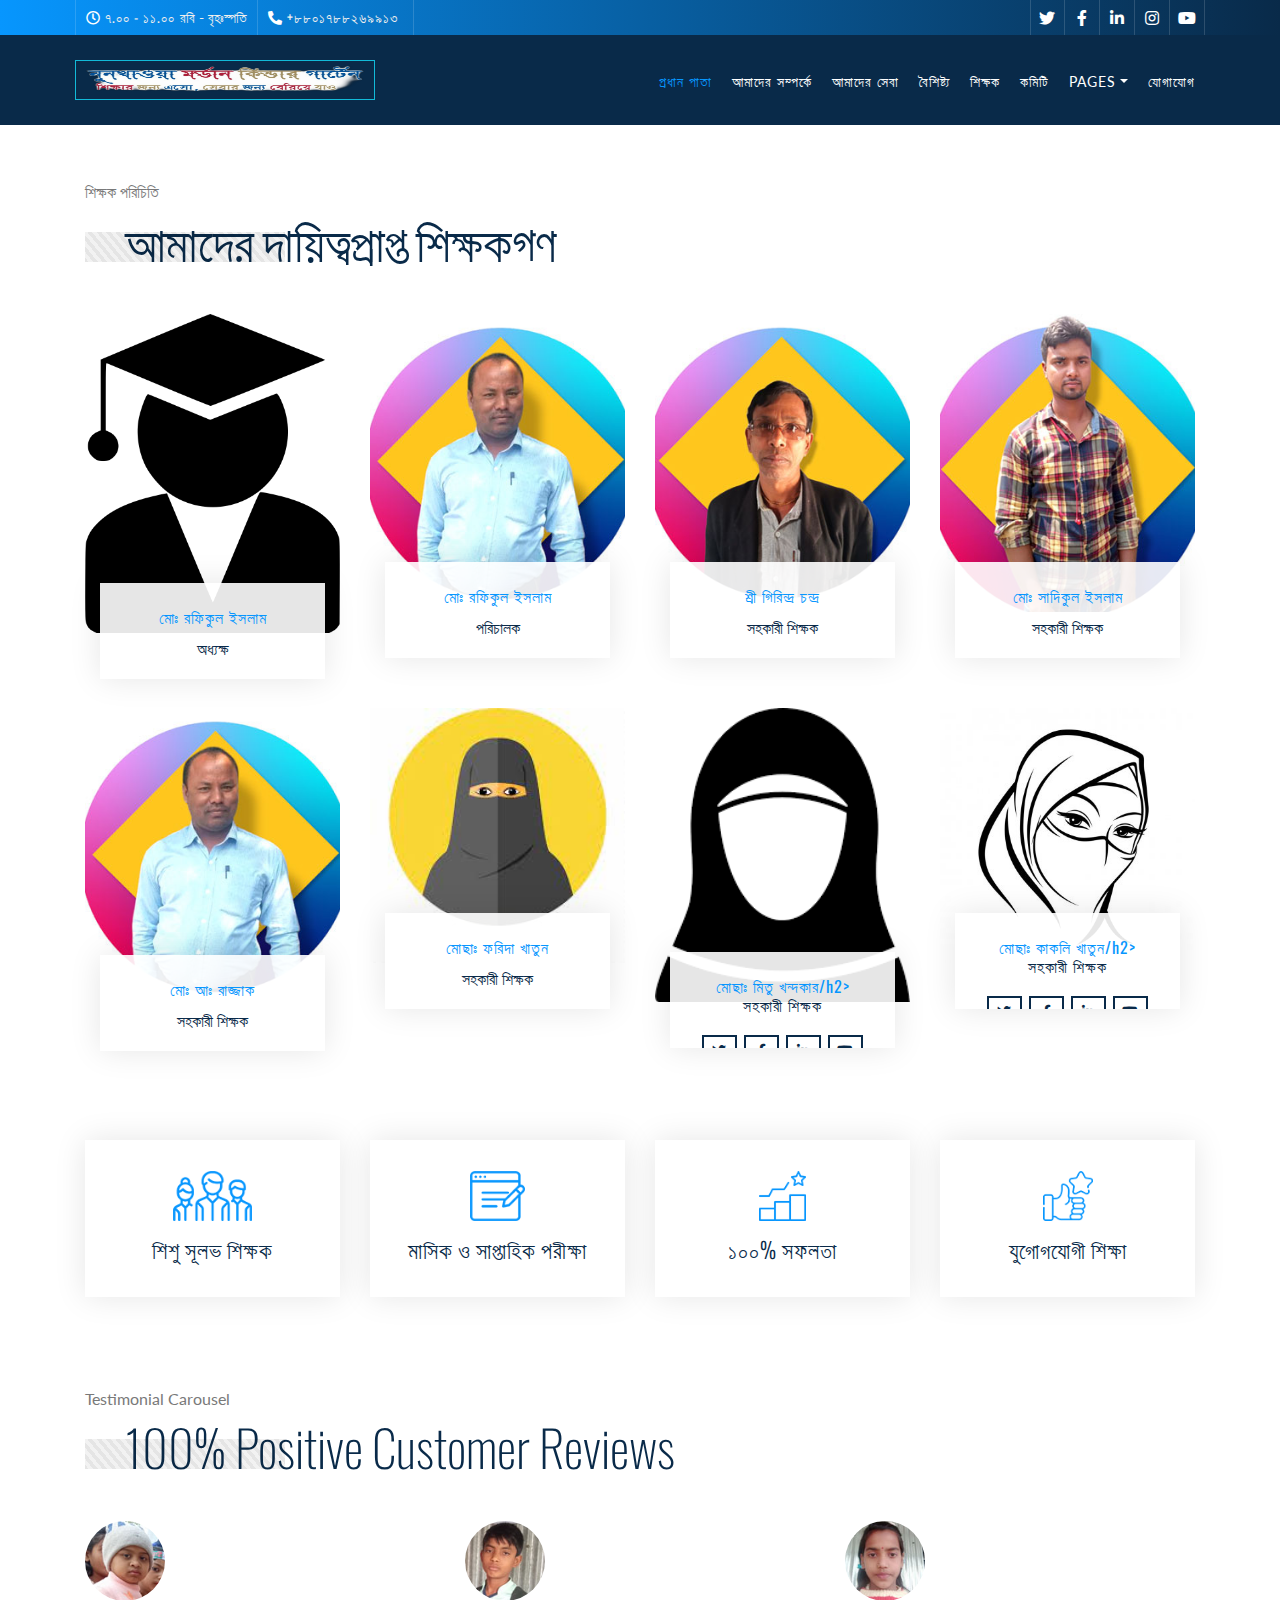
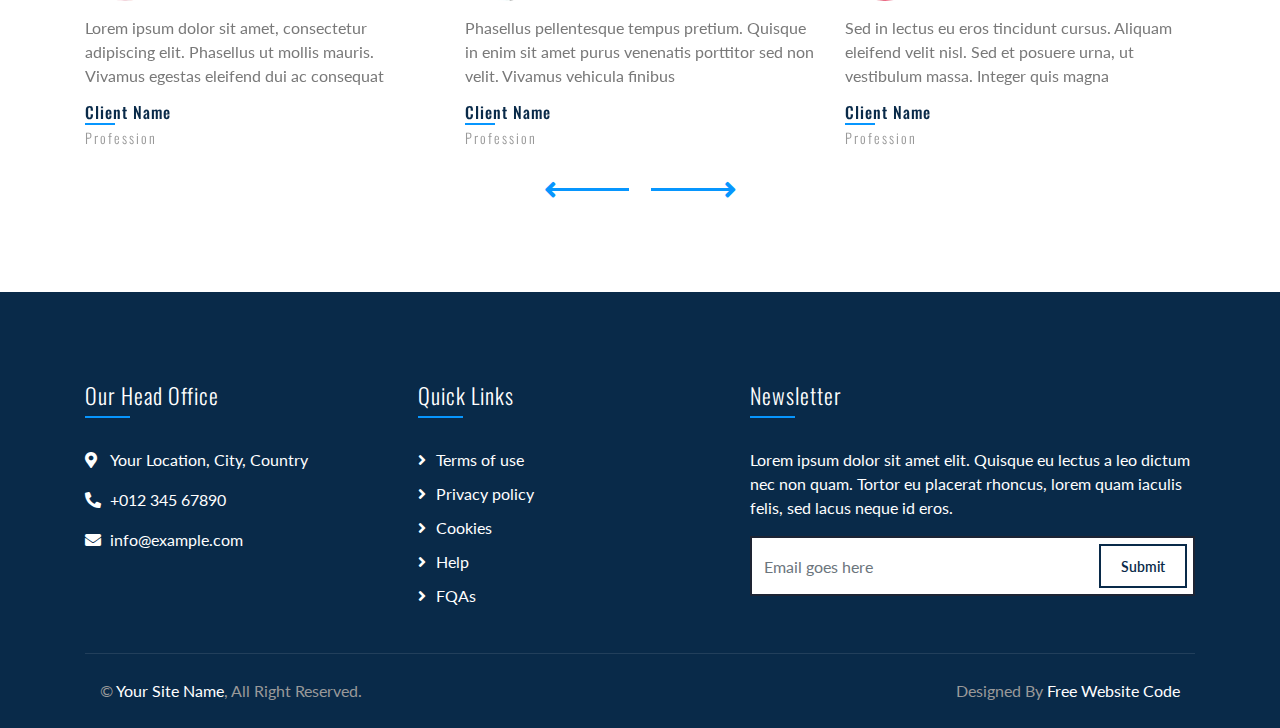
<file: advisor.html>
<!DOCTYPE html>
<html lang="en">
    <head>
        <meta charset="utf-8">
        <title>Confer - Consulting Website Template Free Download</title>
        <meta content="width=device-width, initial-scale=1.0" name="viewport">
        <meta content="Consulting Website Template Free Download" name="keywords">
        <meta content="Consulting Website Template Free Download" name="description">

        <!-- Favicon -->
        <link href="img/favicon.ico" rel="icon">

        <!-- Google Font -->
        <link href="https://fonts.googleapis.com/css2?family=Lato&family=Oswald:wght@200;300;400&display=swap" rel="stylesheet">
        
        <!-- CSS Libraries -->
        <link href="https://stackpath.bootstrapcdn.com/bootstrap/4.4.1/css/bootstrap.min.css" rel="stylesheet">
        <link href="https://cdnjs.cloudflare.com/ajax/libs/font-awesome/5.10.0/css/all.min.css" rel="stylesheet">
        <link href="lib/animate/animate.min.css" rel="stylesheet">
        <link href="lib/owlcarousel/assets/owl.carousel.min.css" rel="stylesheet">

        <!-- Template Stylesheet -->
        <link href="css/style.css" rel="stylesheet">
    </head>

    <body class="page">
      <!-- Top Bar Start -->
      <div class="top-bar d-none d-md-block">
        <div class="container-fluid">
            <div class="row">
                <div class="col-md-8">
                    <div class="top-bar-left">
                        <div class="text">
                            <i class="far fa-clock"></i>
                            <h2>৭.০০ - ১১.০০</h2>
                            <p> রবি - বৃহঃস্পতি</p>
                        </div>
                        <div class="text">
                            <i class="fa fa-phone-alt"></i>
                            <h2>+৮৮০১৭৮৮২৬৯৯১৩</h2>
                            <p></p>
                        </div>
                    </div>
                </div>
                <div class="col-md-4">
                    <div class="top-bar-right">
                        <div class="social">
                             <a href="https://freewebsitecode.com/"><i class="fab fa-twitter"></i></a>
                                <a href="https://facebook.com/freewebsitecode"><i class="fab fa-facebook-f"></i></a>
                                <a href="https://freewebsitecode.com/"><i class="fab fa-linkedin-in"></i></a>
                                <a href="https://freewebsitecode.com/"><i class="fab fa-instagram"></i></a>
                                <a href="https://www.youtube.com/channel/UC9HlQRmKgG3jeVD_fBxj1Pw/videos"><i class="fab fa-youtube"></i></a>
                        </div>
                    </div>
                </div>
            </div>
        </div>
    </div>
    <!-- Top Bar End -->

    <!-- Nav Bar Start -->
    <div class="navbar navbar-expand-lg bg-dark navbar-dark">
        <div class="container-fluid">
            <a href="index.html" class="navbar-brand"><img src="img/logo.png" alt="নুনখাওয়া মর্ডান কিন্ডারগার্টেন" class="logo" style="width: 300px; height: auto; border: 1px solid rgb(18, 186, 216);"></a>
            <button type="button" class="navbar-toggler" data-toggle="collapse" data-target="#navbarCollapse">
                <span class="navbar-toggler-icon"></span>
            </button>

            <div class="collapse navbar-collapse justify-content-between" id="navbarCollapse">
                <div class="navbar-nav ml-auto">
                    <a href="index.html" class="nav-item nav-link active">প্রধান পাতা</a>
                    <a href="about.html" class="nav-item nav-link">আমাদের সম্পর্কে</a>
                    <a href="service.html" class="nav-item nav-link">আমাদের সেবা</a>
                    <a href="feature.html" class="nav-item nav-link">বৈশিষ্ট্য</a>
                    <a href="advisor.html" class="nav-item nav-link">শিক্ষক</a>
                    <a href="review.html" class="nav-item nav-link">কমিটি</a>
                    <div class="nav-item dropdown">
                        <a href="#" class="nav-link dropdown-toggle" data-toggle="dropdown">Pages</a>
                        <div class="dropdown-menu">
                            <a href="blog.html" class="dropdown-item">ব্লগ</a>
                            <a href="single.html" class="dropdown-item">ছবিঘর</a>
                        </div>
                    </div>
                    <a href="contact.html" class="nav-item nav-link">যোগাযোগ</a>
                </div>
            </div>
        </div>
    </div>
    <!-- Nav Bar End -->


    <!-- Team Start -->
    <div class="team" style="margin-top: 100px;">
        <div class="container">
            <div class="section-header">
                <p>শিক্ষক পরিচিতি</p>
                <h2>আমাদের দায়িত্বপ্রাপ্ত শিক্ষকগণ</h2>
            </div>
            <div class="row">
                <div class="col-lg-3 col-md-6">
                    <div class="team-item">
                        <div class="team-img">
                            <img src="img/Rofikul-sir.png" alt="Team Image">
                        </div>
                        <div class="team-text">
                            <h2>মোঃ রফিকুল ইসলাম</h2>
                            <p>অধ্যক্ষ</p>
                            <div class="team-social">
                                 <a href="#"><i class="fab fa-twitter"></i></a>
                                <a href="https://facebook.com/profile.php?id=100006196247563"><i class="fab fa-facebook-f"></i></a>
                                <a href="#"><i class="fab fa-linkedin-in"></i></a>
                                <a href="#"><i class="fab fa-youtube"></i></a>
                            </div>
                        </div>
                    </div>
                </div>
                <div class="col-lg-3 col-md-6">
                    <div class="team-item">
                        <div class="team-img">
                            <img src="img/team-1.jpg" alt="Team Image">
                        </div>
                        <div class="team-text">
                            <h2>মোঃ রফিকুল ইসলাম</h2>
                            <p>পরিচালক</p>
                            <div class="team-social">
                                <a href="#"><i class="fab fa-twitter"></i></a>
                                <a href="https://facebook.com/noonkhawakg"><i class="fab fa-facebook-f"></i></a>
                                <a href="#"><i class="fab fa-linkedin-in"></i></a>
                                <a href="#"><i class="fab fa-youtube"></i></a>
                            </div>
                        </div>
                    </div>
                </div>
                <div class="col-lg-3 col-md-6">
                    <div class="team-item">
                        <div class="team-img">
                            <img src="img/team-2.jpg" alt="Team Image">
                        </div>
                        <div class="team-text">
                            <h2>শ্রী গিরিন্দ্র চন্দ্র</h2>
                            <p>সহকারী শিক্ষক</p>
                            <div class="team-social">
                                <a href="https://twitter.com/sadikul412"><i class="fab fa-twitter"></i></a>
                                <a href="https://facebook.com/sadikul413"><i class="fab fa-facebook-f"></i></a>
                                <a href="#"><i class="fab fa-linkedin-in"></i></a>
                                <a href="#"><i class="fab fa-youtube"></i></a>
                            </div>
                        </div>
                    </div>
                </div>
                <div class="col-lg-3 col-md-6">
                    <div class="team-item">
                        <div class="team-img">
                            <img src="img/team-3.jpg" alt="Team Image">
                        </div>
                        <div class="team-text">
                            <h2>মোঃ সাদিকুল ইসলাম</h2>
                            <p>সহকারী শিক্ষক</p>
                            <div class="team-social">
                                <a href="#"><i class="fab fa-twitter"></i></a>
                                <a href="https://facebook.com/noonkhawakg"><i class="fab fa-facebook-f"></i></a>
                                <a href="#"><i class="fab fa-linkedin-in"></i></a>
                                <a href="#"><i class="fab fa-youtube"></i></a>
                            </div>
                        </div>
                    </div>
                </div>
            </div>

            <div class="row">
                <div class="col-lg-3 col-md-6">
                    <div class="team-item">
                        <div class="team-img">
                            <img src="img/team-1.jpg" alt="Team Image">
                        </div>
                        <div class="team-text">
                            <h2>মোঃ আঃ রাজ্জাক</h2>
                            <p>সহকারী শিক্ষক</p>
                            <div class="team-social">
                                 <a href="#"><i class="fab fa-twitter"></i></a>
                                <a href="https://facebook.com/profile.php?id=100006196247563"><i class="fab fa-facebook-f"></i></a>
                                <a href="#"><i class="fab fa-linkedin-in"></i></a>
                                <a href="#"><i class="fab fa-youtube"></i></a>
                            </div>
                        </div>
                    </div>
                </div>
                <div class="col-lg-3 col-md-6">
                    <div class="team-item">
                        <div class="team-img">
                            <img src="img/Forida.jpg" alt="Team Image">
                        </div>
                        <div class="team-text">
                            <h2>মোছাঃ ফরিদা খাতুন</h2>
                            <p>সহকারী শিক্ষক</p>
                            <div class="team-social">
                                <a href="#"><i class="fab fa-twitter"></i></a>
                                <a href="https://facebook.com/noonkhawakg"><i class="fab fa-facebook-f"></i></a>
                                <a href="#"><i class="fab fa-linkedin-in"></i></a>
                                <a href="#"><i class="fab fa-youtube"></i></a>
                            </div>
                        </div>
                    </div>
                </div>
                <div class="col-lg-3 col-md-6">
                    <div class="team-item">
                        <div class="team-img">
                            <img src="img/Mitu.png" alt="Team Image">
                        </div>
                        <div class="team-text">
                            <h2>মোছাঃ মিতু খন্দকার/h2>
                            <p>সহকারী শিক্ষক</p>
                            <div class="team-social">
                                <a href="https://twitter.com/sadikul412"><i class="fab fa-twitter"></i></a>
                                <a href="https://facebook.com/sadikul413"><i class="fab fa-facebook-f"></i></a>
                                <a href="#"><i class="fab fa-linkedin-in"></i></a>
                                <a href="#"><i class="fab fa-youtube"></i></a>
                            </div>
                        </div>
                    </div>
                </div>
                <div class="col-lg-3 col-md-6">
                    <div class="team-item">
                        <div class="team-img">
                            <img src="img/kakoli.jpg" alt="Team Image">
                        </div>
                        <div class="team-text">
                            <h2>মোছাঃ কাকলি খাতুন/h2>
                            <p>সহকারী শিক্ষক</p>
                            <div class="team-social">
                                <a href="#"><i class="fab fa-twitter"></i></a>
                                <a href="https://facebook.com/noonkhawakg"><i class="fab fa-facebook-f"></i></a>
                                <a href="#"><i class="fab fa-linkedin-in"></i></a>
                                <a href="#"><i class="fab fa-youtube"></i></a>
                            </div>
                        </div>
                    </div>
                </div>
            </div>
        </div>
    </div>
    <!-- Team End -->
        
        
         <!-- Fact Start -->
       <div class="fact">
        <div class="container">
            <div class="row align-items-center">
                <div class="col-lg-3 col-md-6">
                    <div class="fact-item">
                        <img src="img/icon-4.png" alt="Icon">
                        <h2>শিশু সূলভ শিক্ষক</h2>
                    </div>
                </div>
                <div class="col-lg-3 col-md-6">
                    <div class="fact-item">
                        <img src="img/icon-1.png" alt="Icon">
                        <h2>মাসিক ও সাপ্তাহিক পরীক্ষা</h2>
                    </div>
                </div>
                <div class="col-lg-3 col-md-6">
                    <div class="fact-item">
                        <img src="img/icon-8.png" alt="Icon">
                        <h2>১০০% সফলতা</h2>
                    </div>
                </div>
                <div class="col-lg-3 col-md-6">
                    <div class="fact-item">
                        <img src="img/icon-6.png" alt="Icon">
                        <h2>যুগোগযোগী শিক্ষা</h2>
                    </div>
                </div>
            </div>
        </div>
    </div>
    <!-- Fact end -->
        
        
        <!-- Testimonial Start -->
        <div class="testimonial">
            <div class="container">
                <div class="section-header">
                    <p>Testimonial Carousel</p>
                    <h2>100% Positive Customer Reviews</h2>
                </div>
                <div class="owl-carousel testimonials-carousel">
                    <div class="testimonial-item">
                        <img src="img/testimonial-1.jpg" alt="Image">
                        <p>
                            Lorem ipsum dolor sit amet, consectetur adipiscing elit. Phasellus ut mollis mauris. Vivamus egestas eleifend dui ac consequat
                        </p>
                        <h2>Client Name</h2>
                        <h3>Profession</h3>
                    </div>
                    <div class="testimonial-item">
                        <img src="img/testimonial-2.jpg" alt="Image">
                        <p>
                            Phasellus pellentesque tempus pretium. Quisque in enim sit amet purus venenatis porttitor sed non velit. Vivamus vehicula finibus
                        </p>
                        <h2>Client Name</h2>
                        <h3>Profession</h3>
                    </div>
                    <div class="testimonial-item">
                        <img src="img/testimonial-3.jpg" alt="Image">
                        <p>
                            Sed in lectus eu eros tincidunt cursus. Aliquam eleifend velit nisl. Sed et posuere urna, ut vestibulum massa. Integer quis magna
                        </p>
                        <h2>Client Name</h2>
                        <h3>Profession</h3>
                    </div>
                    <div class="testimonial-item">
                        <img src="img/testimonial-4.jpg" alt="Image">
                        <p>
                            Sed in lectus eu eros tincidunt cursus. Aliquam eleifend velit nisl. Sed et posuere urna, ut vestibulum massa. Integer quis magna
                        </p>
                        <h2>Client Name</h2>
                        <h3>Profession</h3>
                    </div>
                </div>
            </div>
        </div>
        <!-- Testimonial End -->


        <!-- Footer Start -->
        <div class="footer">
            <div class="container">
                <div class="row">
                    <div class="col-lg-7">
                        <div class="row">
                            <div class="col-md-6">
                                <div class="footer-contact">
                                    <h2>Our Head Office</h2>
                                    <p><i class="fa fa-map-marker-alt"></i>Your Location, City, Country</p>
                                    <p><i class="fa fa-phone-alt"></i>+012 345 67890</p>
                                    <p><i class="fa fa-envelope"></i>info@example.com</p>
                                    <div class="footer-social">
                                       <a href="https://freewebsitecode.com/"><i class="fab fa-twitter"></i></a>
                                    <a href="https://facebook.com/freewebsitecode"><i class="fab fa-facebook-f"></i></a>
                                    <a href="https://freewebsitecode.com/"><i class="fab fa-linkedin-in"></i></a>
                                    <a href="https://freewebsitecode.com/"><i class="fab fa-instagram"></i></a>
                                    <a href="https://www.youtube.com/channel/UC9HlQRmKgG3jeVD_fBxj1Pw/videos"><i class="fab fa-youtube"></i></a>
                                    </div>
                                </div>
                            </div>
                            <div class="col-md-6">
                                <div class="footer-link">
                                    <h2>Quick Links</h2>
                                    <a href="">Terms of use</a>
                                    <a href="">Privacy policy</a>
                                    <a href="">Cookies</a>
                                    <a href="">Help</a>
                                    <a href="">FQAs</a>
                                </div>
                            </div>
                        </div>
                    </div>
                    <div class="col-lg-5">
                        <div class="footer-newsletter">
                            <h2>Newsletter</h2>
                            <p>
                                Lorem ipsum dolor sit amet elit. Quisque eu lectus a leo dictum nec non quam. Tortor eu placerat rhoncus, lorem quam iaculis felis, sed lacus neque id eros.
                            </p>
                            <div class="form">
                                <input class="form-control" placeholder="Email goes here">
                                <button class="btn">Submit</button>
                            </div>
                        </div>
                    </div>
                </div>
            </div>
            <div class="container copyright">
                <div class="row">
                    <div class="col-md-6">
                        <p>&copy; <a href="https://freewebsitecode.com">Your Site Name</a>, All Right Reserved.</p>
                    </div>
                    <div class="col-md-6">
                        <p>Designed By <a href="https://freewebsitecode.com">Free Website Code</a></p>
                    </div>
                </div>
            </div>
        </div>
        <!-- Footer End -->

        <a href="#" class="back-to-top"><i class="fa fa-chevron-up"></i></a>

        <!-- JavaScript Libraries -->
        <script src="https://code.jquery.com/jquery-3.4.1.min.js"></script>
        <script src="https://stackpath.bootstrapcdn.com/bootstrap/4.4.1/js/bootstrap.bundle.min.js"></script>
        <script src="lib/easing/easing.min.js"></script>
        <script src="lib/owlcarousel/owl.carousel.min.js"></script>
        <script src="lib/waypoints/waypoints.min.js"></script>
        <script src="lib/counterup/counterup.min.js"></script>
        
        <!-- Contact Javascript File -->
        <script src="mail/jqBootstrapValidation.min.js"></script>
        <script src="mail/contact.js"></script>

        <!-- Template Javascript -->
        <script src="js/main.js"></script>
    </body>
</html>
</file>
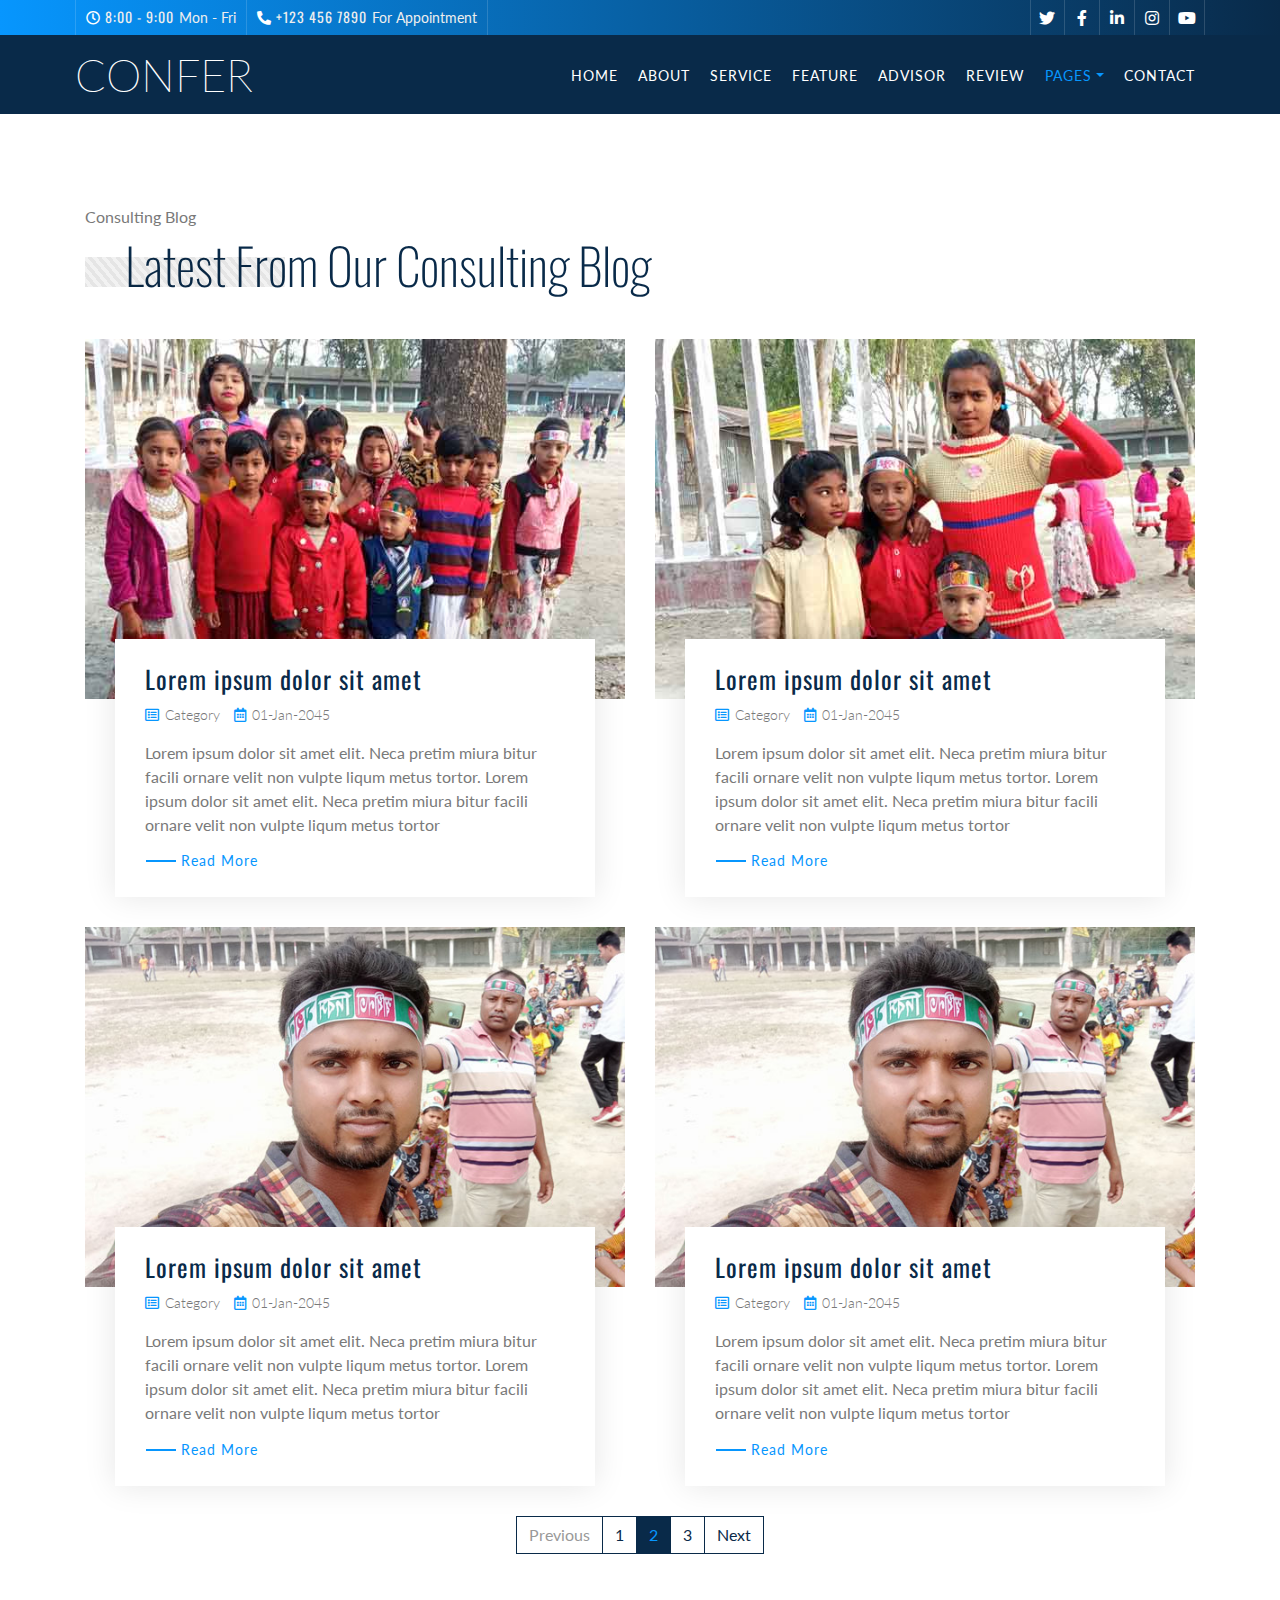
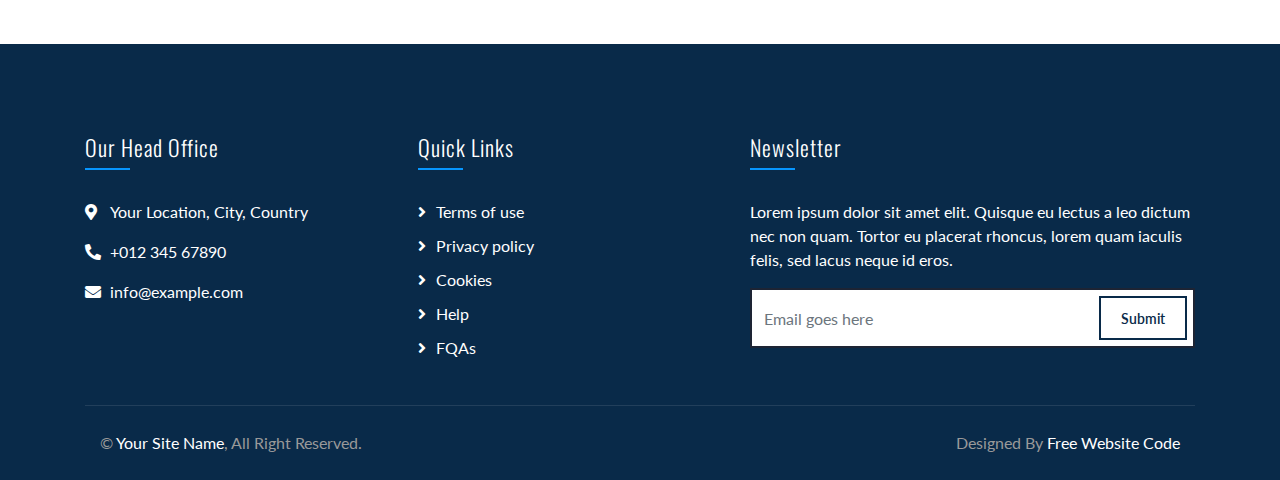
<file: blog.html>
<!DOCTYPE html>
<html lang="en">
    <head>
        <meta charset="utf-8">
        <title>Confer - Consulting Website Template Free Download</title>
        <meta content="width=device-width, initial-scale=1.0" name="viewport">
        <meta content="Consulting Website Template Free Download" name="keywords">
        <meta content="Consulting Website Template Free Download" name="description">

        <!-- Favicon -->
        <link href="img/favicon.ico" rel="icon">

        <!-- Google Font -->
        <link href="https://fonts.googleapis.com/css2?family=Lato&family=Oswald:wght@200;300;400&display=swap" rel="stylesheet">
        
        <!-- CSS Libraries -->
        <link href="https://stackpath.bootstrapcdn.com/bootstrap/4.4.1/css/bootstrap.min.css" rel="stylesheet">
        <link href="https://cdnjs.cloudflare.com/ajax/libs/font-awesome/5.10.0/css/all.min.css" rel="stylesheet">
        <link href="lib/animate/animate.min.css" rel="stylesheet">
        <link href="lib/owlcarousel/assets/owl.carousel.min.css" rel="stylesheet">

        <!-- Template Stylesheet -->
        <link href="css/style.css" rel="stylesheet">
    </head>

    <body class="page">
        <!-- Top Bar Start -->
        <div class="top-bar d-none d-md-block">
            <div class="container-fluid">
                <div class="row">
                    <div class="col-md-8">
                        <div class="top-bar-left">
                            <div class="text">
                                <i class="far fa-clock"></i>
                                <h2>8:00 - 9:00</h2>
                                <p>Mon - Fri</p>
                            </div>
                            <div class="text">
                                <i class="fa fa-phone-alt"></i>
                                <h2>+123 456 7890</h2>
                                <p>For Appointment</p>
                            </div>
                        </div>
                    </div>
                    <div class="col-md-4">
                        <div class="top-bar-right">
                            <div class="social">
                                 <a href="https://freewebsitecode.com/"><i class="fab fa-twitter"></i></a>
                                    <a href="https://facebook.com/freewebsitecode"><i class="fab fa-facebook-f"></i></a>
                                    <a href="https://freewebsitecode.com/"><i class="fab fa-linkedin-in"></i></a>
                                    <a href="https://freewebsitecode.com/"><i class="fab fa-instagram"></i></a>
                                    <a href="https://www.youtube.com/channel/UC9HlQRmKgG3jeVD_fBxj1Pw/videos"><i class="fab fa-youtube"></i></a>
                            </div>
                        </div>
                    </div>
                </div>
            </div>
        </div>
        <!-- Top Bar End -->

        <!-- Nav Bar Start -->
        <div class="navbar navbar-expand-lg bg-dark navbar-dark">
            <div class="container-fluid">
                <a href="index.html" class="navbar-brand">Confer</a>
                <button type="button" class="navbar-toggler" data-toggle="collapse" data-target="#navbarCollapse">
                    <span class="navbar-toggler-icon"></span>
                </button>

                <div class="collapse navbar-collapse justify-content-between" id="navbarCollapse">
                    <div class="navbar-nav ml-auto">
                        <a href="index.html" class="nav-item nav-link">Home</a>
                        <a href="about.html" class="nav-item nav-link">About</a>
                        <a href="service.html" class="nav-item nav-link">Service</a>
                        <a href="feature.html" class="nav-item nav-link">Feature</a>
                        <a href="advisor.html" class="nav-item nav-link">Advisor</a>
                        <a href="review.html" class="nav-item nav-link">Review</a>
                        <div class="nav-item dropdown">
                            <a href="#" class="nav-link dropdown-toggle active" data-toggle="dropdown">Pages</a>
                            <div class="dropdown-menu">
                                <a href="blog.html" class="dropdown-item">Blog Page</a>
                                <a href="single.html" class="dropdown-item">Single Page</a>
                            </div>
                        </div>
                        <a href="contact.html" class="nav-item nav-link">Contact</a>
                    </div>
                </div>
            </div>
        </div>
        <!-- Nav Bar End -->
        
        
        <!-- Blog Start -->
        <div class="blog blog-page mt-125">
            <div class="container">
                <div class="section-header">
                    <p>Consulting Blog</p>
                    <h2>Latest From Our Consulting Blog</h2>
                </div>
                <div class="row">
                    <div class="col-md-6">
                        <div class="blog-item">
                            <div class="blog-img">
                                <img src="img/blog-1.jpg" alt="Blog">
                            </div>
                            <div class="blog-content">
                                <h2 class="blog-title">Lorem ipsum dolor sit amet</h2>
                                <div class="blog-meta">
                                    <i class="fa fa-list-alt"></i>
                                    <a href="">Category</a>
                                    <i class="fa fa-calendar-alt"></i>
                                    <p>01-Jan-2045</p>
                                </div>
                                <div class="blog-text">
                                    <p>
                                        Lorem ipsum dolor sit amet elit. Neca pretim miura bitur facili ornare velit non vulpte liqum metus tortor. Lorem ipsum dolor sit amet elit. Neca pretim miura bitur facili ornare velit non vulpte liqum metus tortor
                                    </p>
                                    <a class="btn" href="">Read More</a>
                                </div>
                            </div>
                        </div>
                    </div>
                    <div class="col-md-6">
                        <div class="blog-item">
                            <div class="blog-img">
                                <img src="img/blog-2.jpg" alt="Blog">
                            </div>
                            <div class="blog-content">
                                <h2 class="blog-title">Lorem ipsum dolor sit amet</h2>
                                <div class="blog-meta">
                                    <i class="fa fa-list-alt"></i>
                                    <a href="">Category</a>
                                    <i class="fa fa-calendar-alt"></i>
                                    <p>01-Jan-2045</p>
                                </div>
                                <div class="blog-text">
                                    <p>
                                        Lorem ipsum dolor sit amet elit. Neca pretim miura bitur facili ornare velit non vulpte liqum metus tortor. Lorem ipsum dolor sit amet elit. Neca pretim miura bitur facili ornare velit non vulpte liqum metus tortor
                                    </p>
                                    <a class="btn" href="">Read More</a>
                                </div>
                            </div>
                        </div>
                    </div>
                    <div class="col-md-6">
                        <div class="blog-item">
                            <div class="blog-img">
                                <img src="img/blog-3.jpg" alt="Blog">
                            </div>
                            <div class="blog-content">
                                <h2 class="blog-title">Lorem ipsum dolor sit amet</h2>
                                <div class="blog-meta">
                                    <i class="fa fa-list-alt"></i>
                                    <a href="">Category</a>
                                    <i class="fa fa-calendar-alt"></i>
                                    <p>01-Jan-2045</p>
                                </div>
                                <div class="blog-text">
                                    <p>
                                        Lorem ipsum dolor sit amet elit. Neca pretim miura bitur facili ornare velit non vulpte liqum metus tortor. Lorem ipsum dolor sit amet elit. Neca pretim miura bitur facili ornare velit non vulpte liqum metus tortor
                                    </p>
                                    <a class="btn" href="">Read More</a>
                                </div>
                            </div>
                        </div>
                    </div>
                    <div class="col-md-6">
                        <div class="blog-item">
                            <div class="blog-img">
                                <img src="img/blog-4.jpg" alt="Blog">
                            </div>
                            <div class="blog-content">
                                <h2 class="blog-title">Lorem ipsum dolor sit amet</h2>
                                <div class="blog-meta">
                                    <i class="fa fa-list-alt"></i>
                                    <a href="">Category</a>
                                    <i class="fa fa-calendar-alt"></i>
                                    <p>01-Jan-2045</p>
                                </div>
                                <div class="blog-text">
                                    <p>
                                        Lorem ipsum dolor sit amet elit. Neca pretim miura bitur facili ornare velit non vulpte liqum metus tortor. Lorem ipsum dolor sit amet elit. Neca pretim miura bitur facili ornare velit non vulpte liqum metus tortor
                                    </p>
                                    <a class="btn" href="">Read More</a>
                                </div>
                            </div>
                        </div>
                    </div>
                </div>
                <div class="row">
                    <div class="col-12">
                        <ul class="pagination justify-content-center">
                            <li class="page-item disabled"><a class="page-link" href="#">Previous</a></li>
                            <li class="page-item"><a class="page-link" href="#">1</a></li>
                            <li class="page-item active"><a class="page-link" href="#">2</a></li>
                            <li class="page-item"><a class="page-link" href="#">3</a></li>
                            <li class="page-item"><a class="page-link" href="#">Next</a></li>
                        </ul> 
                    </div>
                </div>
            </div>
        </div>
        <!-- Blog End -->


        <!-- Footer Start -->
        <div class="footer">
            <div class="container">
                <div class="row">
                    <div class="col-lg-7">
                        <div class="row">
                            <div class="col-md-6">
                                <div class="footer-contact">
                                    <h2>Our Head Office</h2>
                                    <p><i class="fa fa-map-marker-alt"></i>Your Location, City, Country</p>
                                    <p><i class="fa fa-phone-alt"></i>+012 345 67890</p>
                                    <p><i class="fa fa-envelope"></i>info@example.com</p>
                                    <div class="footer-social">
                                       <a href="https://freewebsitecode.com/"><i class="fab fa-twitter"></i></a>
                                    <a href="https://facebook.com/freewebsitecode"><i class="fab fa-facebook-f"></i></a>
                                    <a href="https://freewebsitecode.com/"><i class="fab fa-linkedin-in"></i></a>
                                    <a href="https://freewebsitecode.com/"><i class="fab fa-instagram"></i></a>
                                    <a href="https://www.youtube.com/channel/UC9HlQRmKgG3jeVD_fBxj1Pw/videos"><i class="fab fa-youtube"></i></a>
                                    </div>
                                </div>
                            </div>
                            <div class="col-md-6">
                                <div class="footer-link">
                                    <h2>Quick Links</h2>
                                    <a href="">Terms of use</a>
                                    <a href="">Privacy policy</a>
                                    <a href="">Cookies</a>
                                    <a href="">Help</a>
                                    <a href="">FQAs</a>
                                </div>
                            </div>
                        </div>
                    </div>
                    <div class="col-lg-5">
                        <div class="footer-newsletter">
                            <h2>Newsletter</h2>
                            <p>
                                Lorem ipsum dolor sit amet elit. Quisque eu lectus a leo dictum nec non quam. Tortor eu placerat rhoncus, lorem quam iaculis felis, sed lacus neque id eros.
                            </p>
                            <div class="form">
                                <input class="form-control" placeholder="Email goes here">
                                <button class="btn">Submit</button>
                            </div>
                        </div>
                    </div>
                </div>
            </div>
            <div class="container copyright">
                <div class="row">
                    <div class="col-md-6">
                        <p>&copy; <a href="https://freewebsitecode.com">Your Site Name</a>, All Right Reserved.</p>
                    </div>
                    <div class="col-md-6">
                        <p>Designed By <a href="https://freewebsitecode.com">Free Website Code</a></p>
                    </div>
                </div>
            </div>
        </div>
        <!-- Footer End -->

        <a href="#" class="back-to-top"><i class="fa fa-chevron-up"></i></a>

        <!-- JavaScript Libraries -->
        <script src="https://code.jquery.com/jquery-3.4.1.min.js"></script>
        <script src="https://stackpath.bootstrapcdn.com/bootstrap/4.4.1/js/bootstrap.bundle.min.js"></script>
        <script src="lib/easing/easing.min.js"></script>
        <script src="lib/owlcarousel/owl.carousel.min.js"></script>
        <script src="lib/waypoints/waypoints.min.js"></script>
        <script src="lib/counterup/counterup.min.js"></script>
        
        <!-- Contact Javascript File -->
        <script src="mail/jqBootstrapValidation.min.js"></script>
        <script src="mail/contact.js"></script>

        <!-- Template Javascript -->
        <script src="js/main.js"></script>
    </body>
</html>
</file>
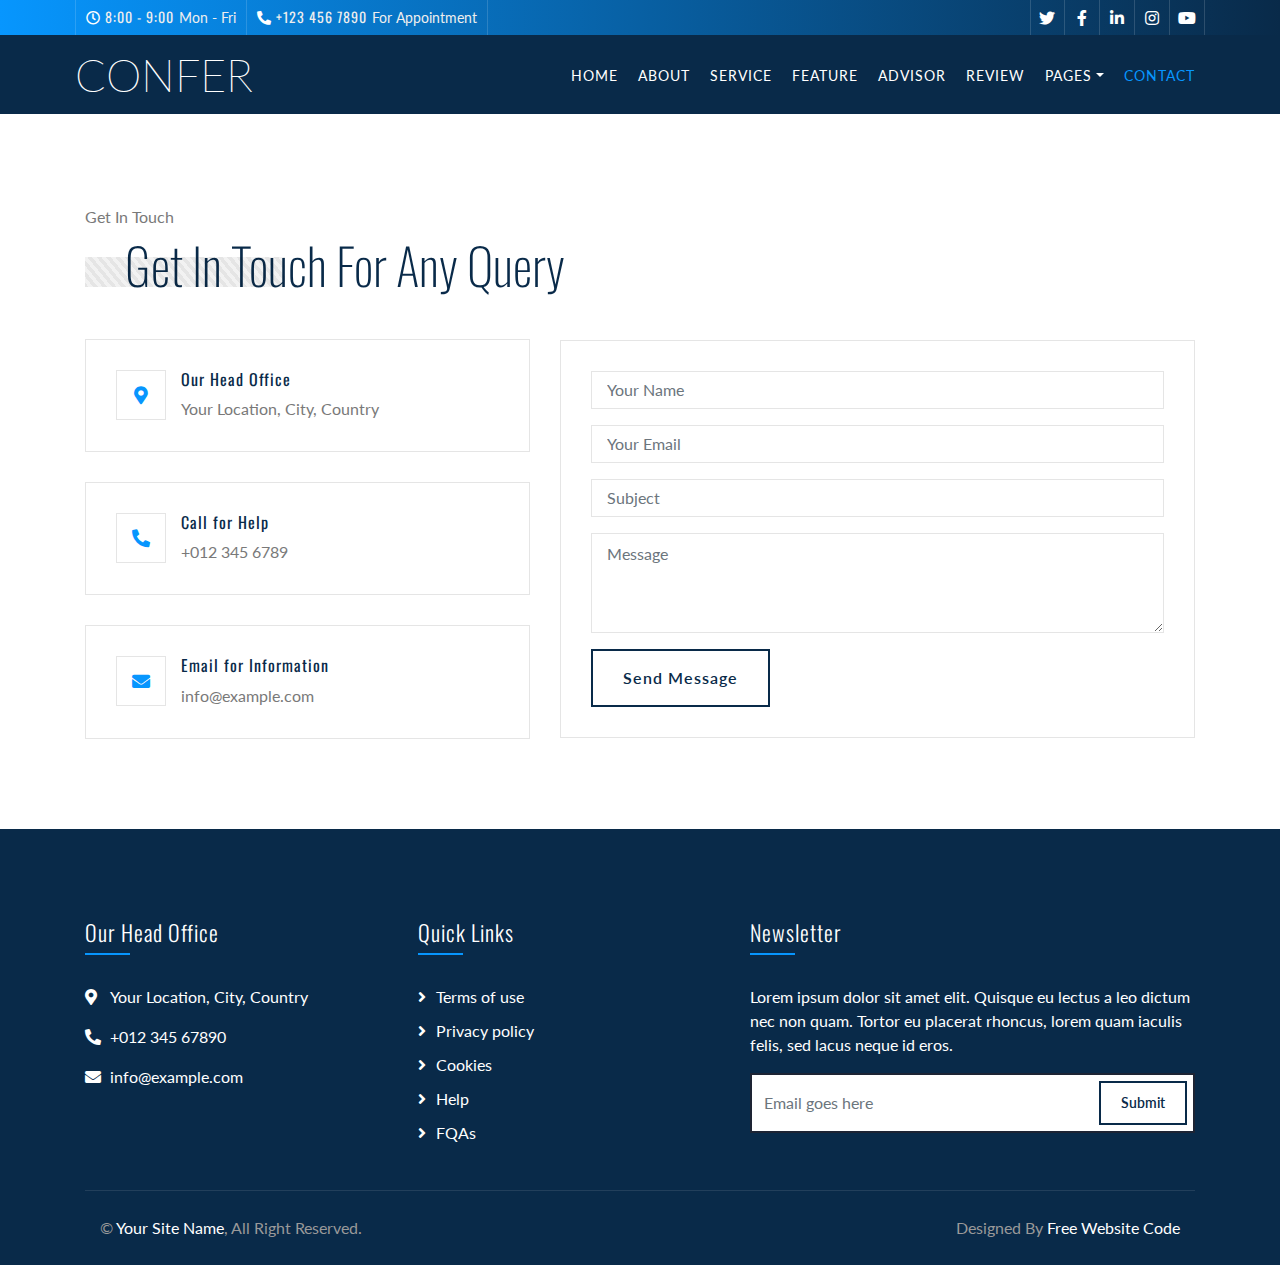
<file: contact.html>
<!DOCTYPE html>
<html lang="en">
    <head>
        <meta charset="utf-8">
        <title>Confer - Consulting Website Template Free Download</title>
        <meta content="width=device-width, initial-scale=1.0" name="viewport">
        <meta content="Consulting Website Template Free Download" name="keywords">
        <meta content="Consulting Website Template Free Download" name="description">

        <!-- Favicon -->
        <link href="img/favicon.ico" rel="icon">

        <!-- Google Font -->
        <link href="https://fonts.googleapis.com/css2?family=Lato&family=Oswald:wght@200;300;400&display=swap" rel="stylesheet">
        
        <!-- CSS Libraries -->
        <link href="https://stackpath.bootstrapcdn.com/bootstrap/4.4.1/css/bootstrap.min.css" rel="stylesheet">
        <link href="https://cdnjs.cloudflare.com/ajax/libs/font-awesome/5.10.0/css/all.min.css" rel="stylesheet">
        <link href="lib/animate/animate.min.css" rel="stylesheet">
        <link href="lib/owlcarousel/assets/owl.carousel.min.css" rel="stylesheet">

        <!-- Template Stylesheet -->
        <link href="css/style.css" rel="stylesheet">
    </head>

    <body class="page">
        <!-- Top Bar Start -->
        <div class="top-bar d-none d-md-block">
            <div class="container-fluid">
                <div class="row">
                    <div class="col-md-8">
                        <div class="top-bar-left">
                            <div class="text">
                                <i class="far fa-clock"></i>
                                <h2>8:00 - 9:00</h2>
                                <p>Mon - Fri</p>
                            </div>
                            <div class="text">
                                <i class="fa fa-phone-alt"></i>
                                <h2>+123 456 7890</h2>
                                <p>For Appointment</p>
                            </div>
                        </div>
                    </div>
                    <div class="col-md-4">
                        <div class="top-bar-right">
                            <div class="social">
                                 <a href="https://freewebsitecode.com/"><i class="fab fa-twitter"></i></a>
                                    <a href="https://facebook.com/freewebsitecode"><i class="fab fa-facebook-f"></i></a>
                                    <a href="https://freewebsitecode.com/"><i class="fab fa-linkedin-in"></i></a>
                                    <a href="https://freewebsitecode.com/"><i class="fab fa-instagram"></i></a>
                                    <a href="https://www.youtube.com/channel/UC9HlQRmKgG3jeVD_fBxj1Pw/videos"><i class="fab fa-youtube"></i></a>
                            </div>
                        </div>
                    </div>
                </div>
            </div>
        </div>
        <!-- Top Bar End -->

        <!-- Nav Bar Start -->
        <div class="navbar navbar-expand-lg bg-dark navbar-dark">
            <div class="container-fluid">
                <a href="index.html" class="navbar-brand">Confer</a>
                <button type="button" class="navbar-toggler" data-toggle="collapse" data-target="#navbarCollapse">
                    <span class="navbar-toggler-icon"></span>
                </button>

                <div class="collapse navbar-collapse justify-content-between" id="navbarCollapse">
                    <div class="navbar-nav ml-auto">
                        <a href="index.html" class="nav-item nav-link">Home</a>
                        <a href="about.html" class="nav-item nav-link">About</a>
                        <a href="service.html" class="nav-item nav-link">Service</a>
                        <a href="feature.html" class="nav-item nav-link">Feature</a>
                        <a href="advisor.html" class="nav-item nav-link">Advisor</a>
                        <a href="review.html" class="nav-item nav-link">Review</a>
                        <div class="nav-item dropdown">
                            <a href="#" class="nav-link dropdown-toggle" data-toggle="dropdown">Pages</a>
                            <div class="dropdown-menu">
                                <a href="blog.html" class="dropdown-item">Blog Page</a>
                                <a href="single.html" class="dropdown-item">Single Page</a>
                            </div>
                        </div>
                        <a href="contact.html" class="nav-item nav-link active">Contact</a>
                    </div>
                </div>
            </div>
        </div>
        <!-- Nav Bar End -->
        
        
        <!-- Contact Start -->
        <div class="contact mt-125">
            <div class="container">
                <div class="section-header">
                    <p>Get In Touch</p>
                    <h2>Get In Touch For Any Query</h2>
                </div>
                <div class="row align-items-center">
                    <div class="col-md-5">
                        <div class="contact-info">
                            <div class="contact-icon">
                                <i class="fa fa-map-marker-alt"></i>
                            </div>
                            <div class="contact-text">
                                <h3>Our Head Office</h3>
                                <p>Your Location, City, Country</p>
                            </div>
                        </div>
                        <div class="contact-info">
                            <div class="contact-icon">
                                <i class="fa fa-phone-alt"></i>
                            </div>
                            <div class="contact-text">
                                <h3>Call for Help</h3>
                                <p>+012 345 6789</p>
                            </div>
                        </div>
                        <div class="contact-info">
                            <div class="contact-icon">
                                <i class="fa fa-envelope"></i>
                            </div>
                            <div class="contact-text">
                                <h3>Email for Information</h3>
                                <p>info@example.com</p>
                            </div>
                        </div>
                    </div>
                    <div class="col-md-7">
                        <div class="contact-form">
                            <div id="success"></div>
                            <form name="sentMessage" id="contactForm" novalidate="novalidate">
                                <div class="control-group">
                                    <input type="text" class="form-control" id="name" placeholder="Your Name" required="required" data-validation-required-message="Please enter your name" />
                                    <p class="help-block text-danger"></p>
                                </div>
                                <div class="control-group">
                                    <input type="email" class="form-control" id="email" placeholder="Your Email" required="required" data-validation-required-message="Please enter your email" />
                                    <p class="help-block text-danger"></p>
                                </div>
                                <div class="control-group">
                                    <input type="text" class="form-control" id="subject" placeholder="Subject" required="required" data-validation-required-message="Please enter a subject" />
                                    <p class="help-block text-danger"></p>
                                </div>
                                <div class="control-group">
                                    <textarea class="form-control" id="message" placeholder="Message" required="required" data-validation-required-message="Please enter your message"></textarea>
                                    <p class="help-block text-danger"></p>
                                </div>
                                <div>
                                    <button class="btn" type="submit" id="sendMessageButton">Send Message</button>
                                </div>
                            </form>
                        </div>
                    </div>
                </div>
            </div>
        </div>
        <!-- Contact End -->


        <!-- Footer Start -->
        <div class="footer">
            <div class="container">
                <div class="row">
                    <div class="col-lg-7">
                        <div class="row">
                            <div class="col-md-6">
                                <div class="footer-contact">
                                    <h2>Our Head Office</h2>
                                    <p><i class="fa fa-map-marker-alt"></i>Your Location, City, Country</p>
                                    <p><i class="fa fa-phone-alt"></i>+012 345 67890</p>
                                    <p><i class="fa fa-envelope"></i>info@example.com</p>
                                    <div class="footer-social">
                                       <a href="https://freewebsitecode.com/"><i class="fab fa-twitter"></i></a>
                                    <a href="https://facebook.com/freewebsitecode"><i class="fab fa-facebook-f"></i></a>
                                    <a href="https://freewebsitecode.com/"><i class="fab fa-linkedin-in"></i></a>
                                    <a href="https://freewebsitecode.com/"><i class="fab fa-instagram"></i></a>
                                    <a href="https://www.youtube.com/channel/UC9HlQRmKgG3jeVD_fBxj1Pw/videos"><i class="fab fa-youtube"></i></a>
                                    </div>
                                </div>
                            </div>
                            <div class="col-md-6">
                                <div class="footer-link">
                                    <h2>Quick Links</h2>
                                    <a href="">Terms of use</a>
                                    <a href="">Privacy policy</a>
                                    <a href="">Cookies</a>
                                    <a href="">Help</a>
                                    <a href="">FQAs</a>
                                </div>
                            </div>
                        </div>
                    </div>
                    <div class="col-lg-5">
                        <div class="footer-newsletter">
                            <h2>Newsletter</h2>
                            <p>
                                Lorem ipsum dolor sit amet elit. Quisque eu lectus a leo dictum nec non quam. Tortor eu placerat rhoncus, lorem quam iaculis felis, sed lacus neque id eros.
                            </p>
                            <div class="form">
                                <input class="form-control" placeholder="Email goes here">
                                <button class="btn">Submit</button>
                            </div>
                        </div>
                    </div>
                </div>
            </div>
            <div class="container copyright">
                <div class="row">
                    <div class="col-md-6">
                        <p>&copy; <a href="https://freewebsitecode.com">Your Site Name</a>, All Right Reserved.</p>
                    </div>
                    <div class="col-md-6">
                        <p>Designed By <a href="https://freewebsitecode.com">Free Website Code</a></p>
                    </div>
                </div>
            </div>
        </div>
        <!-- Footer End -->

        <a href="#" class="back-to-top"><i class="fa fa-chevron-up"></i></a>

        <!-- JavaScript Libraries -->
        <script src="https://code.jquery.com/jquery-3.4.1.min.js"></script>
        <script src="https://stackpath.bootstrapcdn.com/bootstrap/4.4.1/js/bootstrap.bundle.min.js"></script>
        <script src="lib/easing/easing.min.js"></script>
        <script src="lib/owlcarousel/owl.carousel.min.js"></script>
        <script src="lib/waypoints/waypoints.min.js"></script>
        <script src="lib/counterup/counterup.min.js"></script>
        
        <!-- Contact Javascript File -->
        <script src="mail/jqBootstrapValidation.min.js"></script>
        <script src="mail/contact.js"></script>

        <!-- Template Javascript -->
        <script src="js/main.js"></script>
    </body>
</html>
</file>
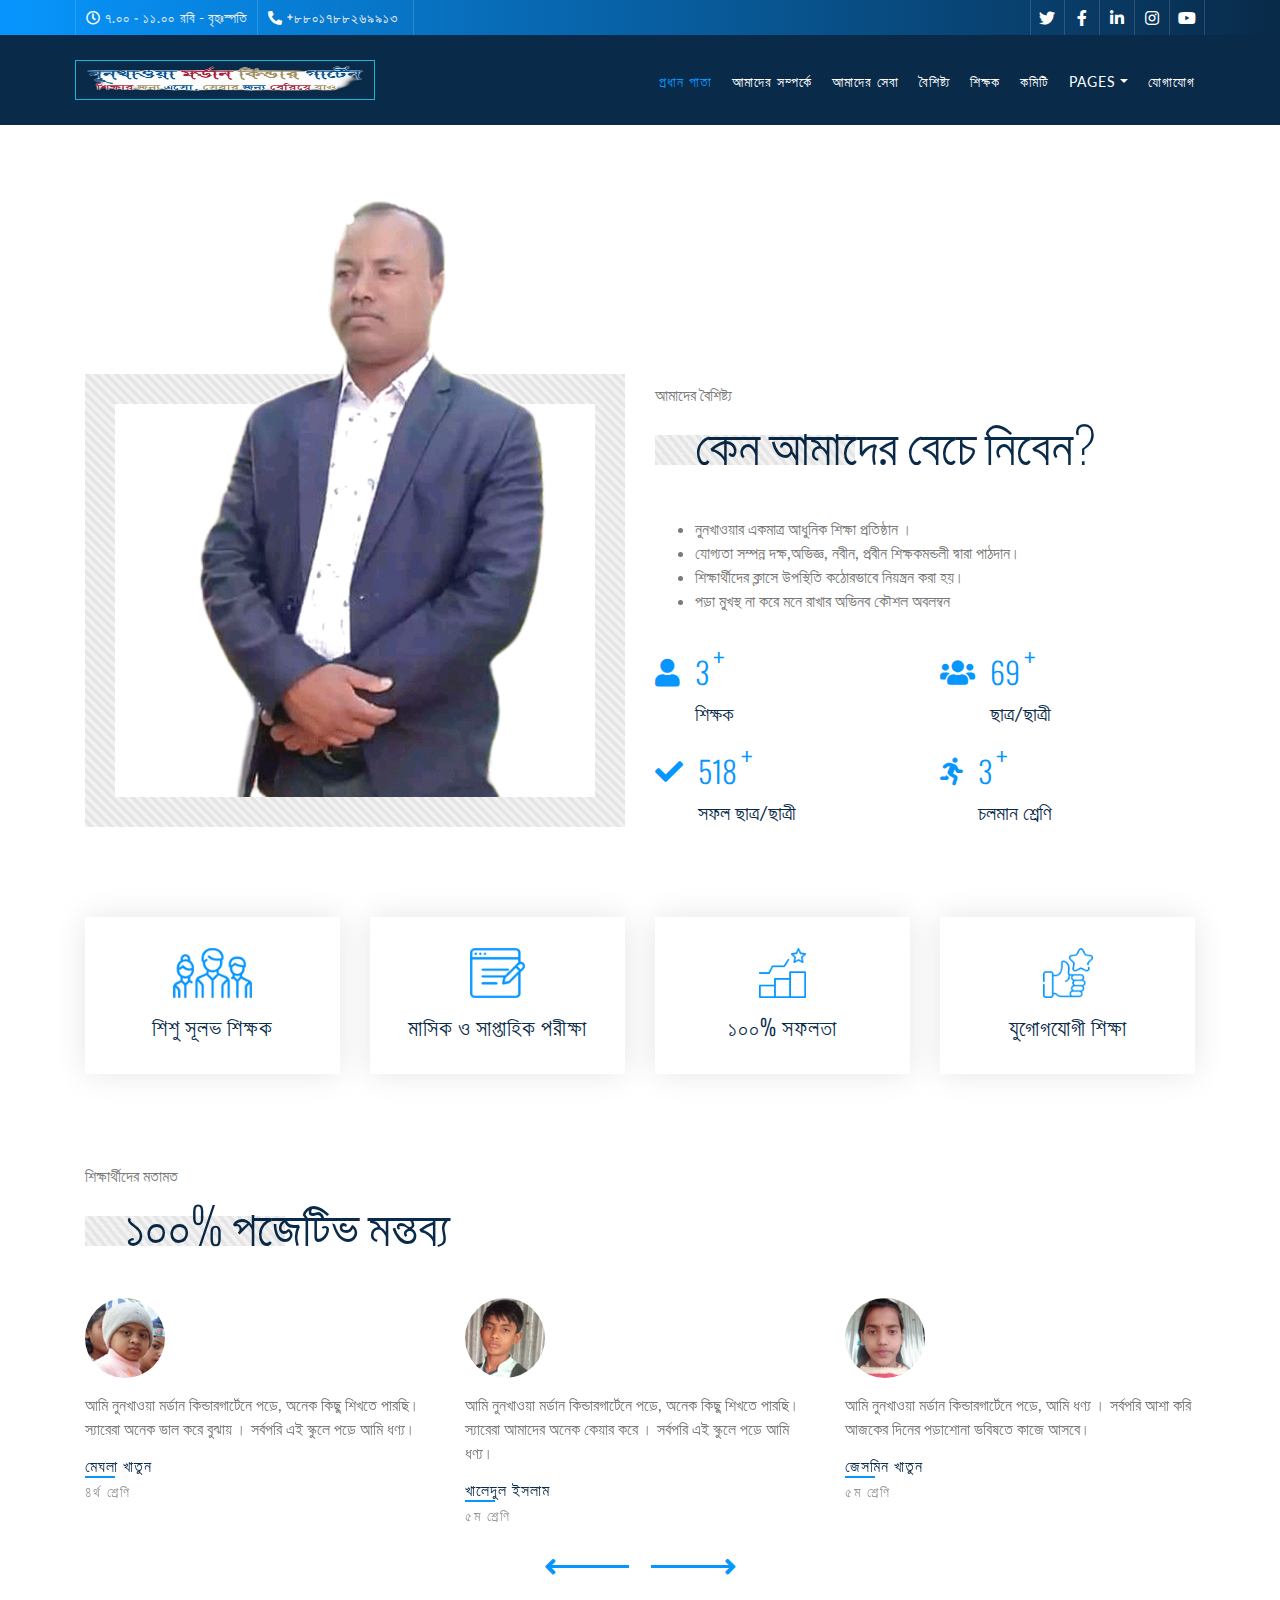
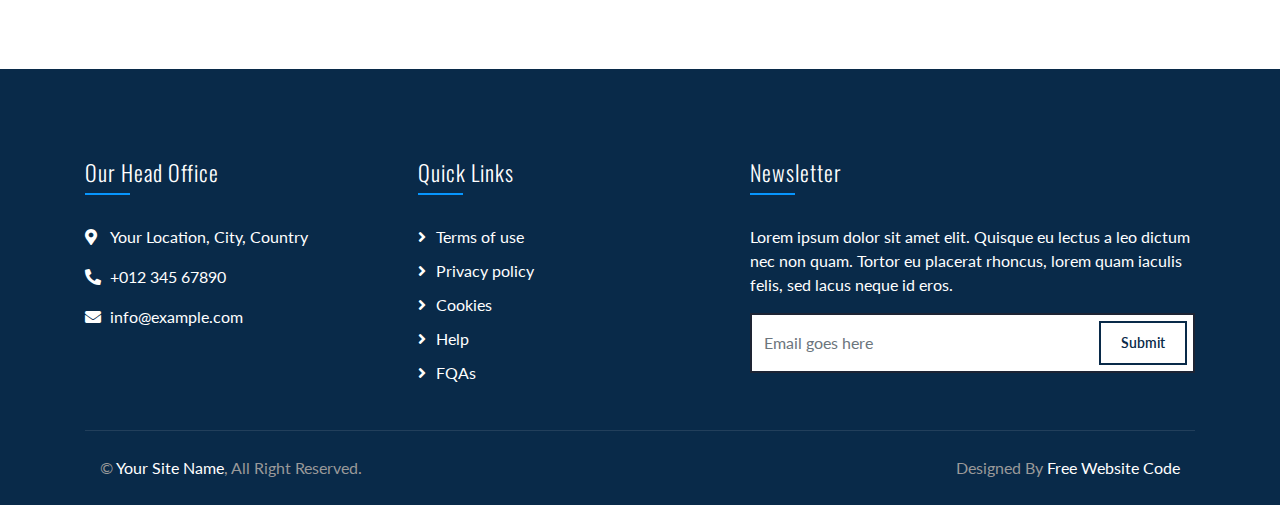
<file: feature.html>
<!DOCTYPE html>
<html lang="en">
    <head>
        <meta charset="utf-8">
        <title>Confer - Consulting Website Template Free Download</title>
        <meta content="width=device-width, initial-scale=1.0" name="viewport">
        <meta content="Consulting Website Template Free Download" name="keywords">
        <meta content="Consulting Website Template Free Download" name="description">

        <!-- Favicon -->
        <link href="img/favicon.ico" rel="icon">

        <!-- Google Font -->
        <link href="https://fonts.googleapis.com/css2?family=Lato&family=Oswald:wght@200;300;400&display=swap" rel="stylesheet">
        
        <!-- CSS Libraries -->
        <link href="https://stackpath.bootstrapcdn.com/bootstrap/4.4.1/css/bootstrap.min.css" rel="stylesheet">
        <link href="https://cdnjs.cloudflare.com/ajax/libs/font-awesome/5.10.0/css/all.min.css" rel="stylesheet">
        <link href="lib/animate/animate.min.css" rel="stylesheet">
        <link href="lib/owlcarousel/assets/owl.carousel.min.css" rel="stylesheet">

        <!-- Template Stylesheet -->
        <link href="css/style.css" rel="stylesheet">
    </head>

    <body class="page">
        <!-- Top Bar Start -->
        <div class="top-bar d-none d-md-block">
            <div class="container-fluid">
                <div class="row">
                    <div class="col-md-8">
                        <div class="top-bar-left">
                            <div class="text">
                                <i class="far fa-clock"></i>
                                <h2>৭.০০ - ১১.০০</h2>
                                <p> রবি - বৃহঃস্পতি</p>
                            </div>
                            <div class="text">
                                <i class="fa fa-phone-alt"></i>
                                <h2>+৮৮০১৭৮৮২৬৯৯১৩</h2>
                                <p></p>
                            </div>
                        </div>
                    </div>
                    <div class="col-md-4">
                        <div class="top-bar-right">
                            <div class="social">
                                 <a href="https://freewebsitecode.com/"><i class="fab fa-twitter"></i></a>
                                    <a href="https://facebook.com/freewebsitecode"><i class="fab fa-facebook-f"></i></a>
                                    <a href="https://freewebsitecode.com/"><i class="fab fa-linkedin-in"></i></a>
                                    <a href="https://freewebsitecode.com/"><i class="fab fa-instagram"></i></a>
                                    <a href="https://www.youtube.com/channel/UC9HlQRmKgG3jeVD_fBxj1Pw/videos"><i class="fab fa-youtube"></i></a>
                            </div>
                        </div>
                    </div>
                </div>
            </div>
        </div>
        <!-- Top Bar End -->

        <!-- Nav Bar Start -->
        <div class="navbar navbar-expand-lg bg-dark navbar-dark">
            <div class="container-fluid">
                <a href="index.html" class="navbar-brand"><img src="img/logo.png" alt="নুনখাওয়া মর্ডান কিন্ডারগার্টেন" class="logo" style="width: 300px; height: auto; border: 1px solid rgb(18, 186, 216);"></a>
                <button type="button" class="navbar-toggler" data-toggle="collapse" data-target="#navbarCollapse">
                    <span class="navbar-toggler-icon"></span>
                </button>

                <div class="collapse navbar-collapse justify-content-between" id="navbarCollapse">
                    <div class="navbar-nav ml-auto">
                        <a href="index.html" class="nav-item nav-link active">প্রধান পাতা</a>
                        <a href="about.html" class="nav-item nav-link">আমাদের সম্পর্কে</a>
                        <a href="service.html" class="nav-item nav-link">আমাদের সেবা</a>
                        <a href="feature.html" class="nav-item nav-link">বৈশিষ্ট্য</a>
                        <a href="advisor.html" class="nav-item nav-link">শিক্ষক</a>
                        <a href="review.html" class="nav-item nav-link">কমিটি</a>
                        <div class="nav-item dropdown">
                            <a href="#" class="nav-link dropdown-toggle" data-toggle="dropdown">Pages</a>
                            <div class="dropdown-menu">
                                <a href="blog.html" class="dropdown-item">ব্লগ</a>
                                <a href="single.html" class="dropdown-item">ছবিঘর</a>
                            </div>
                        </div>
                        <a href="contact.html" class="nav-item nav-link">যোগাযোগ</a>
                    </div>
                </div>
            </div>
        </div>
        <!-- Nav Bar End -->


         <!-- Feature Start -->
         <div class="feature" style="margin-top: 100px;">
            <div class="container">
                <div class="row align-items-end">
                    <div class="col-md-6">
                        <div class="feature-img">
                            <img src="img/business-man.png" alt="Image">
                        </div>
                    </div>
                    <div class="col-md-6">
                        <div class="section-header">
                            <p>আমাদের বৈশিষ্ট্য</p>
                            <h2>কেন আমাদের বেচে নিবেন?</h2>
                        </div>
                        <ul>
                            <li>নুনখাওয়ার একমাত্র আধুনিক শিক্ষা প্রতিষ্ঠান ।</li>
                            <li>যোগ্যতা সম্পন্ন দক্ষ,অভিজ্ঞ, নবীন, প্রবীন শিক্ষকমন্ডলী দ্বারা পাঠদান।</li>
                            <li>শিক্ষার্থীদের ক্লাসে উপস্থিতি কঠোরভাবে নিয়ন্ত্রন করা হয়।</li>
                            <li>পড়া মুখস্থ না করে মনে রাখার অভিনব কৌশল অবলম্বন</li>
                        </ul>
                        <div class="row counters">
                            <div class="col-6">
                                <i class="fa fa-user"></i>
                                <div class="counters-text">
                                    <h2 data-toggle="counter-up">10</h2>
                                    <p>শিক্ষক</p>
                                </div>
                            </div>
                            <div class="col-6">
                                <i class="fa fa-users"></i>
                                <div class="counters-text">
                                    <h2 data-toggle="counter-up">200</h2>
                                    <p>ছাত্র/ছাত্রী</p>
                                </div>
                            </div>
                            <div class="col-6">
                                <i class="fa fa-check"></i>
                                <div class="counters-text">
                                    <h2 data-toggle="counter-up">1500</h2>
                                    <p>সফল ছাত্র/ছাত্রী</p>
                                </div>
                            </div>
                            <div class="col-6">
                                <i class="fa fa-running"></i>
                                <div class="counters-text">
                                    <h2 data-toggle="counter-up">10</h2>
                                    <p>চলমান শ্রেণি</p>
                                </div>
                            </div>
                        </div>
                    </div>
                </div>
            </div>
        </div>
        <!-- Feature End -->
        
        
       <!-- Fact Start -->
       <div class="fact">
        <div class="container">
            <div class="row align-items-center">
                <div class="col-lg-3 col-md-6">
                    <div class="fact-item">
                        <img src="img/icon-4.png" alt="Icon">
                        <h2>শিশু সূলভ শিক্ষক</h2>
                    </div>
                </div>
                <div class="col-lg-3 col-md-6">
                    <div class="fact-item">
                        <img src="img/icon-1.png" alt="Icon">
                        <h2>মাসিক ও সাপ্তাহিক পরীক্ষা</h2>
                    </div>
                </div>
                <div class="col-lg-3 col-md-6">
                    <div class="fact-item">
                        <img src="img/icon-8.png" alt="Icon">
                        <h2>১০০% সফলতা</h2>
                    </div>
                </div>
                <div class="col-lg-3 col-md-6">
                    <div class="fact-item">
                        <img src="img/icon-6.png" alt="Icon">
                        <h2>যুগোগযোগী শিক্ষা</h2>
                    </div>
                </div>
            </div>
        </div>
    </div>
    <!-- Fact Start -->
        
        
       <!-- Testimonial Start -->
       <div class="testimonial">
        <div class="container">
            <div class="section-header">
                <p>শিক্ষার্থীদের মতামত</p>
                <h2>১০০% পজেটিভ মন্তব্য</h2>
            </div>
            <div class="owl-carousel testimonials-carousel">
                <div class="testimonial-item">
                    <img src="img/testimonial-1.jpg" alt="Image">
                    <p>
                        আমি নুনখাওয়া মর্ডান কিন্ডারগার্টেনে পড়ে, অনেক কিছু শিখতে পারছি। স্যারেরা অনেক ভাল করে বুঝায় । সর্বপরি এই স্কুলে পড়ে আমি ধণ্য।
                    </p>
                    <h2>মেঘলা খাতুন</h2>
                    <h3>৪র্থ শ্রেণি</h3>
                </div>
                <div class="testimonial-item">
                    <img src="img/testimonial-2.jpg" alt="Image">
                    <p>
                        আমি নুনখাওয়া মর্ডান কিন্ডারগার্টেনে পড়ে, অনেক কিছু শিখতে পারছি। স্যারেরা আমাদের অনেক কেয়ার করে । সর্বপরি এই স্কুলে পড়ে আমি ধণ্য।
                    </p>
                    <h2>খালেদুল ইসলাম</h2>
                    <h3>৫ম শ্রেণি</h3>
                </div>
                <div class="testimonial-item">
                    <img src="img/testimonial-3.jpg" alt="Image">
                    <p>
                        আমি নুনখাওয়া মর্ডান কিন্ডারগার্টেনে পড়ে, আমি ধণ্য । সর্বপরি আশা করি আজকের  দিনের পড়াশোনা ভবিষতে কাজে আসবে।
                    </p>
                    <h2>জেসমিন খাতুন</h2>
                    <h3>৫ম শ্রেণি</h3>
                </div>
                <div class="testimonial-item">
                    <img src="img/testimonial-4.jpg" alt="Image">
                    <p>
                        আমি নুনখাওয়া মর্ডান কিন্ডারগার্টেনে পড়ে, আমি ধণ্য । সর্বপরি আশা করি আজকের  দিনের পড়াশোনা ভবিষতে কাজে আসবে।
                    </p>
                    <h2>জানুফা খাতুন</h2>
                    <h3>৫ম শ্রেণি</h3>
                </div>
            </div>
        </div>
    </div>
    <!-- Testimonial End -->


        <!-- Footer Start -->
        <div class="footer">
            <div class="container">
                <div class="row">
                    <div class="col-lg-7">
                        <div class="row">
                            <div class="col-md-6">
                                <div class="footer-contact">
                                    <h2>Our Head Office</h2>
                                    <p><i class="fa fa-map-marker-alt"></i>Your Location, City, Country</p>
                                    <p><i class="fa fa-phone-alt"></i>+012 345 67890</p>
                                    <p><i class="fa fa-envelope"></i>info@example.com</p>
                                    <div class="footer-social">
                                       <a href="https://freewebsitecode.com/"><i class="fab fa-twitter"></i></a>
                                    <a href="https://facebook.com/freewebsitecode"><i class="fab fa-facebook-f"></i></a>
                                    <a href="https://freewebsitecode.com/"><i class="fab fa-linkedin-in"></i></a>
                                    <a href="https://freewebsitecode.com/"><i class="fab fa-instagram"></i></a>
                                    <a href="https://www.youtube.com/channel/UC9HlQRmKgG3jeVD_fBxj1Pw/videos"><i class="fab fa-youtube"></i></a>
                                    </div>
                                </div>
                            </div>
                            <div class="col-md-6">
                                <div class="footer-link">
                                    <h2>Quick Links</h2>
                                    <a href="">Terms of use</a>
                                    <a href="">Privacy policy</a>
                                    <a href="">Cookies</a>
                                    <a href="">Help</a>
                                    <a href="">FQAs</a>
                                </div>
                            </div>
                        </div>
                    </div>
                    <div class="col-lg-5">
                        <div class="footer-newsletter">
                            <h2>Newsletter</h2>
                            <p>
                                Lorem ipsum dolor sit amet elit. Quisque eu lectus a leo dictum nec non quam. Tortor eu placerat rhoncus, lorem quam iaculis felis, sed lacus neque id eros.
                            </p>
                            <div class="form">
                                <input class="form-control" placeholder="Email goes here">
                                <button class="btn">Submit</button>
                            </div>
                        </div>
                    </div>
                </div>
            </div>
            <div class="container copyright">
                <div class="row">
                    <div class="col-md-6">
                        <p>&copy; <a href="https://freewebsitecode.com">Your Site Name</a>, All Right Reserved.</p>
                    </div>
                    <div class="col-md-6">
                        <p>Designed By <a href="https://freewebsitecode.com">Free Website Code</a></p>
                    </div>
                </div>
            </div>
        </div>
        <!-- Footer End -->

        <a href="#" class="back-to-top"><i class="fa fa-chevron-up"></i></a>

        <!-- JavaScript Libraries -->
        <script src="https://code.jquery.com/jquery-3.4.1.min.js"></script>
        <script src="https://stackpath.bootstrapcdn.com/bootstrap/4.4.1/js/bootstrap.bundle.min.js"></script>
        <script src="lib/easing/easing.min.js"></script>
        <script src="lib/owlcarousel/owl.carousel.min.js"></script>
        <script src="lib/waypoints/waypoints.min.js"></script>
        <script src="lib/counterup/counterup.min.js"></script>
        
        <!-- Contact Javascript File -->
        <script src="mail/jqBootstrapValidation.min.js"></script>
        <script src="mail/contact.js"></script>

        <!-- Template Javascript -->
        <script src="js/main.js"></script>
    </body>
</html>
</file>
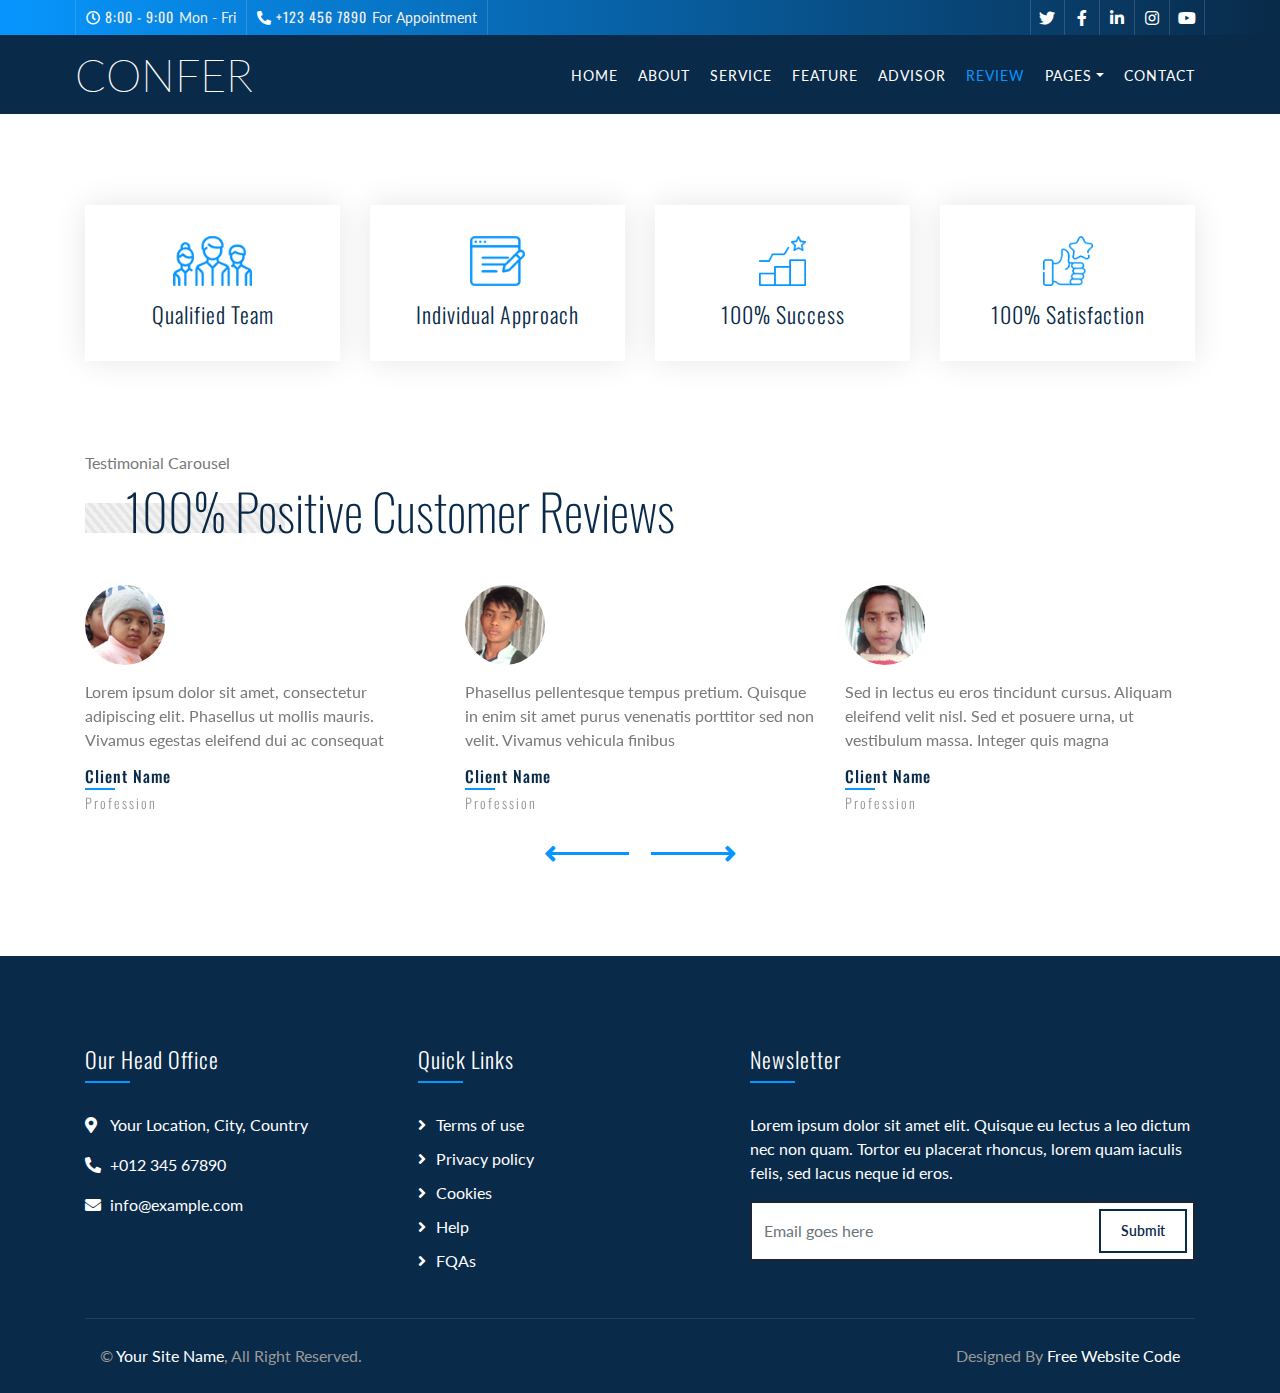
<file: review.html>
<!DOCTYPE html>
<html lang="en">
    <head>
        <meta charset="utf-8">
        <title>Confer - Consulting Website Template Free Download</title>
        <meta content="width=device-width, initial-scale=1.0" name="viewport">
        <meta content="Consulting Website Template Free Download" name="keywords">
        <meta content="Consulting Website Template Free Download" name="description">

        <!-- Favicon -->
        <link href="img/favicon.ico" rel="icon">

        <!-- Google Font -->
        <link href="https://fonts.googleapis.com/css2?family=Lato&family=Oswald:wght@200;300;400&display=swap" rel="stylesheet">
        
        <!-- CSS Libraries -->
        <link href="https://stackpath.bootstrapcdn.com/bootstrap/4.4.1/css/bootstrap.min.css" rel="stylesheet">
        <link href="https://cdnjs.cloudflare.com/ajax/libs/font-awesome/5.10.0/css/all.min.css" rel="stylesheet">
        <link href="lib/animate/animate.min.css" rel="stylesheet">
        <link href="lib/owlcarousel/assets/owl.carousel.min.css" rel="stylesheet">

        <!-- Template Stylesheet -->
        <link href="css/style.css" rel="stylesheet">
    </head>

    <body class="page">
        <!-- Top Bar Start -->
        <div class="top-bar d-none d-md-block">
            <div class="container-fluid">
                <div class="row">
                    <div class="col-md-8">
                        <div class="top-bar-left">
                            <div class="text">
                                <i class="far fa-clock"></i>
                                <h2>8:00 - 9:00</h2>
                                <p>Mon - Fri</p>
                            </div>
                            <div class="text">
                                <i class="fa fa-phone-alt"></i>
                                <h2>+123 456 7890</h2>
                                <p>For Appointment</p>
                            </div>
                        </div>
                    </div>
                    <div class="col-md-4">
                        <div class="top-bar-right">
                            <div class="social">
                                 <a href="https://freewebsitecode.com/"><i class="fab fa-twitter"></i></a>
                                    <a href="https://facebook.com/freewebsitecode"><i class="fab fa-facebook-f"></i></a>
                                    <a href="https://freewebsitecode.com/"><i class="fab fa-linkedin-in"></i></a>
                                    <a href="https://freewebsitecode.com/"><i class="fab fa-instagram"></i></a>
                                    <a href="https://www.youtube.com/channel/UC9HlQRmKgG3jeVD_fBxj1Pw/videos"><i class="fab fa-youtube"></i></a>
                            </div>
                        </div>
                    </div>
                </div>
            </div>
        </div>
        <!-- Top Bar End -->

        <!-- Nav Bar Start -->
        <div class="navbar navbar-expand-lg bg-dark navbar-dark">
            <div class="container-fluid">
                <a href="index.html" class="navbar-brand">Confer</a>
                <button type="button" class="navbar-toggler" data-toggle="collapse" data-target="#navbarCollapse">
                    <span class="navbar-toggler-icon"></span>
                </button>

                <div class="collapse navbar-collapse justify-content-between" id="navbarCollapse">
                    <div class="navbar-nav ml-auto">
                        <a href="index.html" class="nav-item nav-link">Home</a>
                        <a href="about.html" class="nav-item nav-link">About</a>
                        <a href="service.html" class="nav-item nav-link">Service</a>
                        <a href="feature.html" class="nav-item nav-link">Feature</a>
                        <a href="advisor.html" class="nav-item nav-link">Advisor</a>
                        <a href="review.html" class="nav-item nav-link active">Review</a>
                        <div class="nav-item dropdown">
                            <a href="#" class="nav-link dropdown-toggle" data-toggle="dropdown">Pages</a>
                            <div class="dropdown-menu">
                                <a href="blog.html" class="dropdown-item">Blog Page</a>
                                <a href="single.html" class="dropdown-item">Single Page</a>
                            </div>
                        </div>
                        <a href="contact.html" class="nav-item nav-link">Contact</a>
                    </div>
                </div>
            </div>
        </div>
        <!-- Nav Bar End -->
        
        
        <!-- Fact Start -->
        <div class="fact mt-125">
            <div class="container">
                <div class="row align-items-center">
                    <div class="col-lg-3 col-md-6">
                        <div class="fact-item">
                            <img src="img/icon-4.png" alt="Icon">
                            <h2>Qualified Team</h2>
                        </div>
                    </div>
                    <div class="col-lg-3 col-md-6">
                        <div class="fact-item">
                            <img src="img/icon-1.png" alt="Icon">
                            <h2>Individual Approach</h2>
                        </div>
                    </div>
                    <div class="col-lg-3 col-md-6">
                        <div class="fact-item">
                            <img src="img/icon-8.png" alt="Icon">
                            <h2>100% Success</h2>
                        </div>
                    </div>
                    <div class="col-lg-3 col-md-6">
                        <div class="fact-item">
                            <img src="img/icon-6.png" alt="Icon">
                            <h2>100% Satisfaction</h2>
                        </div>
                    </div>
                </div>
            </div>
        </div>
        <!-- Fact Start -->
        
        
        <!-- Testimonial Start -->
        <div class="testimonial">
            <div class="container">
                <div class="section-header">
                    <p>Testimonial Carousel</p>
                    <h2>100% Positive Customer Reviews</h2>
                </div>
                <div class="owl-carousel testimonials-carousel">
                    <div class="testimonial-item">
                        <img src="img/testimonial-1.jpg" alt="Image">
                        <p>
                            Lorem ipsum dolor sit amet, consectetur adipiscing elit. Phasellus ut mollis mauris. Vivamus egestas eleifend dui ac consequat
                        </p>
                        <h2>Client Name</h2>
                        <h3>Profession</h3>
                    </div>
                    <div class="testimonial-item">
                        <img src="img/testimonial-2.jpg" alt="Image">
                        <p>
                            Phasellus pellentesque tempus pretium. Quisque in enim sit amet purus venenatis porttitor sed non velit. Vivamus vehicula finibus
                        </p>
                        <h2>Client Name</h2>
                        <h3>Profession</h3>
                    </div>
                    <div class="testimonial-item">
                        <img src="img/testimonial-3.jpg" alt="Image">
                        <p>
                            Sed in lectus eu eros tincidunt cursus. Aliquam eleifend velit nisl. Sed et posuere urna, ut vestibulum massa. Integer quis magna
                        </p>
                        <h2>Client Name</h2>
                        <h3>Profession</h3>
                    </div>
                    <div class="testimonial-item">
                        <img src="img/testimonial-4.jpg" alt="Image">
                        <p>
                            Sed in lectus eu eros tincidunt cursus. Aliquam eleifend velit nisl. Sed et posuere urna, ut vestibulum massa. Integer quis magna
                        </p>
                        <h2>Client Name</h2>
                        <h3>Profession</h3>
                    </div>
                </div>
            </div>
        </div>
        <!-- Testimonial End -->


        <!-- Footer Start -->
        <div class="footer">
            <div class="container">
                <div class="row">
                    <div class="col-lg-7">
                        <div class="row">
                            <div class="col-md-6">
                                <div class="footer-contact">
                                    <h2>Our Head Office</h2>
                                    <p><i class="fa fa-map-marker-alt"></i>Your Location, City, Country</p>
                                    <p><i class="fa fa-phone-alt"></i>+012 345 67890</p>
                                    <p><i class="fa fa-envelope"></i>info@example.com</p>
                                    <div class="footer-social">
                                       <a href="https://freewebsitecode.com/"><i class="fab fa-twitter"></i></a>
                                    <a href="https://facebook.com/freewebsitecode"><i class="fab fa-facebook-f"></i></a>
                                    <a href="https://freewebsitecode.com/"><i class="fab fa-linkedin-in"></i></a>
                                    <a href="https://freewebsitecode.com/"><i class="fab fa-instagram"></i></a>
                                    <a href="https://www.youtube.com/channel/UC9HlQRmKgG3jeVD_fBxj1Pw/videos"><i class="fab fa-youtube"></i></a>
                                    </div>
                                </div>
                            </div>
                            <div class="col-md-6">
                                <div class="footer-link">
                                    <h2>Quick Links</h2>
                                    <a href="">Terms of use</a>
                                    <a href="">Privacy policy</a>
                                    <a href="">Cookies</a>
                                    <a href="">Help</a>
                                    <a href="">FQAs</a>
                                </div>
                            </div>
                        </div>
                    </div>
                    <div class="col-lg-5">
                        <div class="footer-newsletter">
                            <h2>Newsletter</h2>
                            <p>
                                Lorem ipsum dolor sit amet elit. Quisque eu lectus a leo dictum nec non quam. Tortor eu placerat rhoncus, lorem quam iaculis felis, sed lacus neque id eros.
                            </p>
                            <div class="form">
                                <input class="form-control" placeholder="Email goes here">
                                <button class="btn">Submit</button>
                            </div>
                        </div>
                    </div>
                </div>
            </div>
            <div class="container copyright">
                <div class="row">
                    <div class="col-md-6">
                        <p>&copy; <a href="https://freewebsitecode.com">Your Site Name</a>, All Right Reserved.</p>
                    </div>
                    <div class="col-md-6">
                        <p>Designed By <a href="https://freewebsitecode.com">Free Website Code</a></p>
                    </div>
                </div>
            </div>
        </div>
        <!-- Footer End -->

        <a href="#" class="back-to-top"><i class="fa fa-chevron-up"></i></a>

        <!-- JavaScript Libraries -->
        <script src="https://code.jquery.com/jquery-3.4.1.min.js"></script>
        <script src="https://stackpath.bootstrapcdn.com/bootstrap/4.4.1/js/bootstrap.bundle.min.js"></script>
        <script src="lib/easing/easing.min.js"></script>
        <script src="lib/owlcarousel/owl.carousel.min.js"></script>
        <script src="lib/waypoints/waypoints.min.js"></script>
        <script src="lib/counterup/counterup.min.js"></script>
        
        <!-- Contact Javascript File -->
        <script src="mail/jqBootstrapValidation.min.js"></script>
        <script src="mail/contact.js"></script>

        <!-- Template Javascript -->
        <script src="js/main.js"></script>
    </body>
</html>
</file>
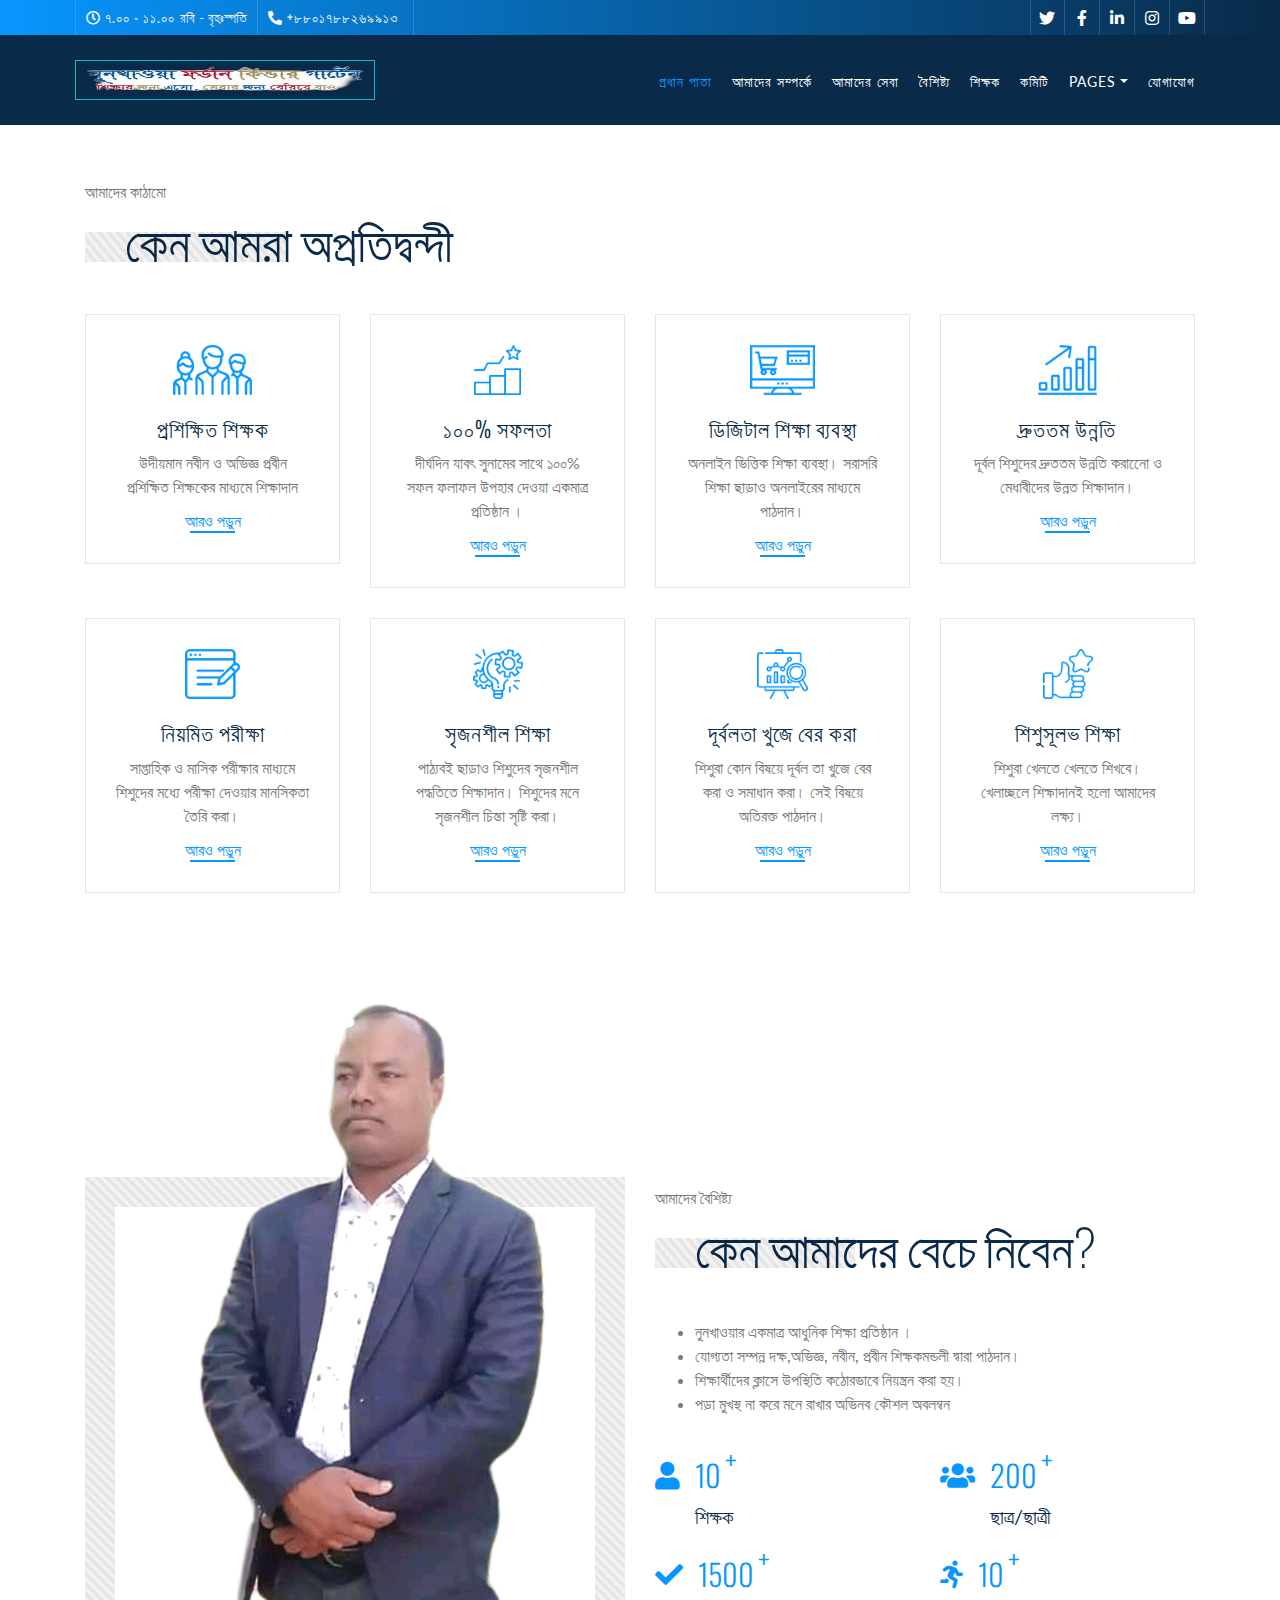
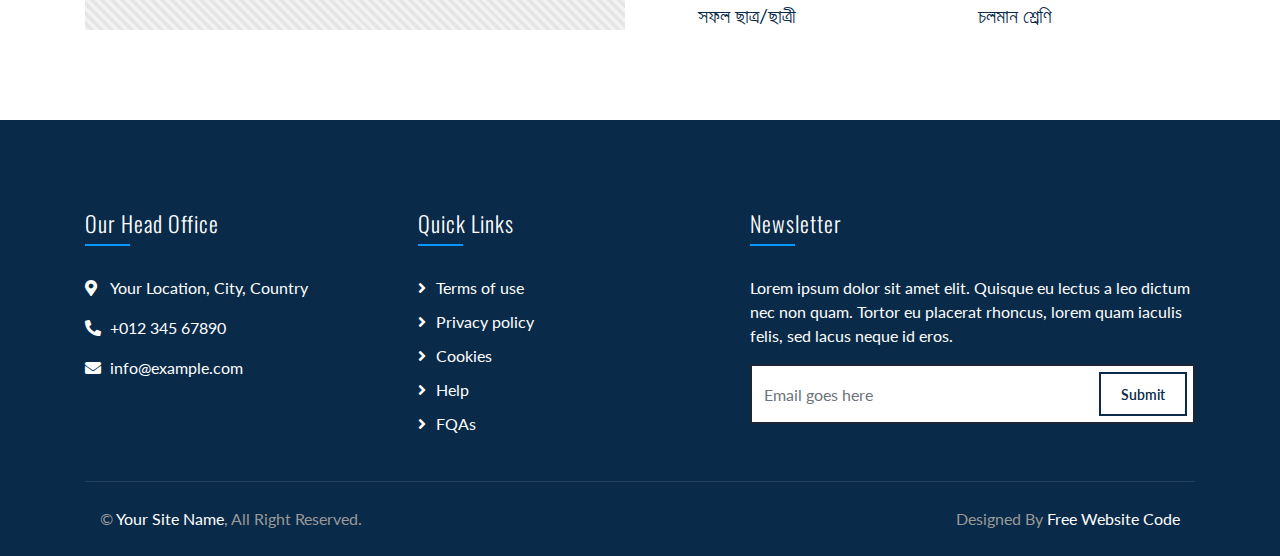
<file: service.html>
<!DOCTYPE html>
<html lang="en">
    <head>
        <meta charset="utf-8">
        <title>Confer - Consulting Website Template Free Download</title>
        <meta content="width=device-width, initial-scale=1.0" name="viewport">
        <meta content="Consulting Website Template Free Download" name="keywords">
        <meta content="Consulting Website Template Free Download" name="description">

        <!-- Favicon -->
        <link href="img/favicon.ico" rel="icon">

        <!-- Google Font -->
        <link href="https://fonts.googleapis.com/css2?family=Lato&family=Oswald:wght@200;300;400&display=swap" rel="stylesheet">
        
        <!-- CSS Libraries -->
        <link href="https://stackpath.bootstrapcdn.com/bootstrap/4.4.1/css/bootstrap.min.css" rel="stylesheet">
        <link href="https://cdnjs.cloudflare.com/ajax/libs/font-awesome/5.10.0/css/all.min.css" rel="stylesheet">
        <link href="lib/animate/animate.min.css" rel="stylesheet">
        <link href="lib/owlcarousel/assets/owl.carousel.min.css" rel="stylesheet">

        <!-- Template Stylesheet -->
        <link href="css/style.css" rel="stylesheet">
    </head>

    <body class="page">
         <!-- Top Bar Start -->
         <div class="top-bar d-none d-md-block">
            <div class="container-fluid">
                <div class="row">
                    <div class="col-md-8">
                        <div class="top-bar-left">
                            <div class="text">
                                <i class="far fa-clock"></i>
                                <h2>৭.০০ - ১১.০০</h2>
                                <p> রবি - বৃহঃস্পতি</p>
                            </div>
                            <div class="text">
                                <i class="fa fa-phone-alt"></i>
                                <h2>+৮৮০১৭৮৮২৬৯৯১৩</h2>
                                <p></p>
                            </div>
                        </div>
                    </div>
                    <div class="col-md-4">
                        <div class="top-bar-right">
                            <div class="social">
                                 <a href="https://freewebsitecode.com/"><i class="fab fa-twitter"></i></a>
                                    <a href="https://facebook.com/freewebsitecode"><i class="fab fa-facebook-f"></i></a>
                                    <a href="https://freewebsitecode.com/"><i class="fab fa-linkedin-in"></i></a>
                                    <a href="https://freewebsitecode.com/"><i class="fab fa-instagram"></i></a>
                                    <a href="https://www.youtube.com/channel/UC9HlQRmKgG3jeVD_fBxj1Pw/videos"><i class="fab fa-youtube"></i></a>
                            </div>
                        </div>
                    </div>
                </div>
            </div>
        </div>
        <!-- Top Bar End -->

        <!-- Nav Bar Start -->
        <div class="navbar navbar-expand-lg bg-dark navbar-dark">
            <div class="container-fluid">
                <a href="index.html" class="navbar-brand"><img src="img/logo.png" alt="নুনখাওয়া মর্ডান কিন্ডারগার্টেন" class="logo" style="width: 300px; height: auto; border: 1px solid rgb(18, 186, 216);"></a>
                <button type="button" class="navbar-toggler" data-toggle="collapse" data-target="#navbarCollapse">
                    <span class="navbar-toggler-icon"></span>
                </button>

                <div class="collapse navbar-collapse justify-content-between" id="navbarCollapse">
                    <div class="navbar-nav ml-auto">
                        <a href="index.html" class="nav-item nav-link active">প্রধান পাতা</a>
                        <a href="about.html" class="nav-item nav-link">আমাদের সম্পর্কে</a>
                        <a href="service.html" class="nav-item nav-link">আমাদের সেবা</a>
                        <a href="feature.html" class="nav-item nav-link">বৈশিষ্ট্য</a>
                        <a href="advisor.html" class="nav-item nav-link">শিক্ষক</a>
                        <a href="review.html" class="nav-item nav-link">কমিটি</a>
                        <div class="nav-item dropdown">
                            <a href="#" class="nav-link dropdown-toggle" data-toggle="dropdown">Pages</a>
                            <div class="dropdown-menu">
                                <a href="blog.html" class="dropdown-item">ব্লগ</a>
                                <a href="single.html" class="dropdown-item">ছবিঘর</a>
                            </div>
                        </div>
                        <a href="contact.html" class="nav-item nav-link">যোগাযোগ</a>
                    </div>
                </div>
            </div>
        </div>
        <!-- Nav Bar End -->
        

         <!-- Service Start -->
         <div class="service"style="margin-top: 100px;">
            <div class="container">
                <div class="section-header">
                    <p>আমাদের কাঠামো</p>
                    <h2>কেন আমরা অপ্রতিদ্বন্দী</h2>
                </div>
                <div class="row">
                    <div class="col-lg-3 col-md-6">
                        <div class="service-item">
                            <img src="img/icon-4.png" alt="Icon">
                            <h3>প্রশিক্ষিত শিক্ষক</h3>
                            <p>
                              উদীয়মান নবীন ও অভিজ্ঞ প্রবীন প্রশিক্ষিত শিক্ষকের  মাধ্যমে শিক্ষাদান
                            </p>
                            <a href="">আরও পড়ুন</a>
                        </div>
                    </div>
                    <div class="col-lg-3 col-md-6">
                        <div class="service-item">
                            <img src="img/icon-8.png" alt="Icon">
                            <h3>১০০% সফলতা</h3>
                            <p>
                                দীর্ঘদিন যাবৎ সুনামের সাথে ১০০% সফল ফলাফল উপহার দেওয়া একমাত্র প্রতিষ্ঠান । 
                            </p>
                            <a href="">আরও পড়ুন</a>
                        </div>
                    </div>
                    <div class="col-lg-3 col-md-6">
                        <div class="service-item">
                            <img src="img/icon-5.png" alt="Icon">
                            <h3>ডিজিটাল শিক্ষা ব্যবস্থা</h3>
                            <p>
                             অনলাইন ভিত্তিক শিক্ষা ব্যবস্থা। সরাসরি শিক্ষা ছাড়াও অনলাইরের মাধ্যমে পাঠদান। 
                            </p>
                            <a href="">আরও পড়ুন</a>
                        </div>
                    </div>
                    <div class="col-lg-3 col-md-6">
                        <div class="service-item">
                            <img src="img/icon-7.png" alt="Icon">
                            <h3>দ্রুততম উন্নতি</h3>
                            <p>
                              দূর্বল শিশুদের দ্রুততম উন্নতি করানোে ও মেধাবীদের উন্নত শিক্ষাদান।
                            </p>
                            <a href="">আরও পড়ুন</a>
                        </div>
                    </div>
                    <div class="col-lg-3 col-md-6">
                        <div class="service-item">
                            <img src="img/icon-1.png" alt="Icon">
                            <h3>নিয়মিত পরীক্ষা</h3>
                            <p>
                               সাপ্তাহিক ও মাসিক পরীক্ষার মাধ্যমে শিশুদের মধ্যে পরীক্ষা দেওয়ার মানসিকতা তৈরি করা।
                            </p>
                            <a href="">আরও পড়ুন</a>
                        </div>
                    </div>
                    <div class="col-lg-3 col-md-6">
                        <div class="service-item">
                            <img src="img/icon-2.png" alt="Icon">
                            <h3>সৃজনশীল শিক্ষা </h3>
                            <p>
                                পাঠ্যবই ছাড়াও শিশুদের সৃজনশীল পদ্ধতিতে শিক্ষাদান। শিশুদের মনে সৃজনশীল চিন্তা সৃষ্টি করা।
                            </p>
                            <a href="">আরও পড়ুন</a>
                        </div>
                    </div>
                    <div class="col-lg-3 col-md-6">
                        <div class="service-item">
                            <img src="img/icon-3.png" alt="Icon">
                            <h3>দূর্বলতা খুজে বের করা</h3>
                            <p>
                                শিশুরা কোন বিষয়ে দূর্বল তা খুজে বের করা ও সমাধান করা। সেই বিষয়ে অতিরক্ত পাঠদান।
                            </p>
                            <a href="">আরও পড়ুন</a>
                        </div>
                    </div>
                    
                    <div class="col-lg-3 col-md-6">
                        <div class="service-item">
                            <img src="img/icon-6.png" alt="Icon">
                            <h3>শিশুসূলভ শিক্ষা</h3>
                            <p>
                            শিশুরা খেলতে খেলতে শিখবে।খেলাচ্ছলে শিক্ষাদানই হলো আমাদের লক্ষ্য।  
                            </p>
                            <a href="">আরও পড়ুন</a>
                        </div>
                    </div>
                    
                    
                </div>
            </div>
        </div>
        <!-- Service End -->


         <!-- Feature Start -->
         <div class="feature">
            <div class="container">
                <div class="row align-items-end">
                    <div class="col-md-6">
                        <div class="feature-img">
                            <img src="img/business-man.png" alt="Image">
                        </div>
                    </div>
                    <div class="col-md-6">
                        <div class="section-header">
                            <p>আমাদের বৈশিষ্ট্য</p>
                            <h2>কেন আমাদের বেচে নিবেন?</h2>
                        </div>
                        <ul>
                            <li>নুনখাওয়ার একমাত্র আধুনিক শিক্ষা প্রতিষ্ঠান ।</li>
                            <li>যোগ্যতা সম্পন্ন দক্ষ,অভিজ্ঞ, নবীন, প্রবীন শিক্ষকমন্ডলী দ্বারা পাঠদান।</li>
                            <li>শিক্ষার্থীদের ক্লাসে উপস্থিতি কঠোরভাবে নিয়ন্ত্রন করা হয়।</li>
                            <li>পড়া মুখস্থ না করে মনে রাখার অভিনব কৌশল অবলম্বন</li>
                        </ul>
                        <div class="row counters">
                            <div class="col-6">
                                <i class="fa fa-user"></i>
                                <div class="counters-text">
                                    <h2 data-toggle="counter-up">10</h2>
                                    <p>শিক্ষক</p>
                                </div>
                            </div>
                            <div class="col-6">
                                <i class="fa fa-users"></i>
                                <div class="counters-text">
                                    <h2 data-toggle="counter-up">200</h2>
                                    <p>ছাত্র/ছাত্রী</p>
                                </div>
                            </div>
                            <div class="col-6">
                                <i class="fa fa-check"></i>
                                <div class="counters-text">
                                    <h2 data-toggle="counter-up">1500</h2>
                                    <p>সফল ছাত্র/ছাত্রী</p>
                                </div>
                            </div>
                            <div class="col-6">
                                <i class="fa fa-running"></i>
                                <div class="counters-text">
                                    <h2 data-toggle="counter-up">10</h2>
                                    <p>চলমান শ্রেণি</p>
                                </div>
                            </div>
                        </div>
                    </div>
                </div>
            </div>
        </div>
        <!-- Feature End -->


        <!-- Footer Start -->
        <div class="footer">
            <div class="container">
                <div class="row">
                    <div class="col-lg-7">
                        <div class="row">
                            <div class="col-md-6">
                                <div class="footer-contact">
                                    <h2>Our Head Office</h2>
                                    <p><i class="fa fa-map-marker-alt"></i>Your Location, City, Country</p>
                                    <p><i class="fa fa-phone-alt"></i>+012 345 67890</p>
                                    <p><i class="fa fa-envelope"></i>info@example.com</p>
                                    <div class="footer-social">
                                       <a href="https://freewebsitecode.com/"><i class="fab fa-twitter"></i></a>
                                    <a href="https://facebook.com/freewebsitecode"><i class="fab fa-facebook-f"></i></a>
                                    <a href="https://freewebsitecode.com/"><i class="fab fa-linkedin-in"></i></a>
                                    <a href="https://freewebsitecode.com/"><i class="fab fa-instagram"></i></a>
                                    <a href="https://www.youtube.com/channel/UC9HlQRmKgG3jeVD_fBxj1Pw/videos"><i class="fab fa-youtube"></i></a>
                                    </div>
                                </div>
                            </div>
                            <div class="col-md-6">
                                <div class="footer-link">
                                    <h2>Quick Links</h2>
                                    <a href="">Terms of use</a>
                                    <a href="">Privacy policy</a>
                                    <a href="">Cookies</a>
                                    <a href="">Help</a>
                                    <a href="">FQAs</a>
                                </div>
                            </div>
                        </div>
                    </div>
                    <div class="col-lg-5">
                        <div class="footer-newsletter">
                            <h2>Newsletter</h2>
                            <p>
                                Lorem ipsum dolor sit amet elit. Quisque eu lectus a leo dictum nec non quam. Tortor eu placerat rhoncus, lorem quam iaculis felis, sed lacus neque id eros.
                            </p>
                            <div class="form">
                                <input class="form-control" placeholder="Email goes here">
                                <button class="btn">Submit</button>
                            </div>
                        </div>
                    </div>
                </div>
            </div>
            <div class="container copyright">
                <div class="row">
                    <div class="col-md-6">
                        <p>&copy; <a href="https://freewebsitecode.com">Your Site Name</a>, All Right Reserved.</p>
                    </div>
                    <div class="col-md-6">
                        <p>Designed By <a href="https://freewebsitecode.com">Free Website Code</a></p>
                    </div>
                </div>
            </div>
        </div>
        <!-- Footer End -->

        <a href="#" class="back-to-top"><i class="fa fa-chevron-up"></i></a>

        <!-- JavaScript Libraries -->
        <script src="https://code.jquery.com/jquery-3.4.1.min.js"></script>
        <script src="https://stackpath.bootstrapcdn.com/bootstrap/4.4.1/js/bootstrap.bundle.min.js"></script>
        <script src="lib/easing/easing.min.js"></script>
        <script src="lib/owlcarousel/owl.carousel.min.js"></script>
        <script src="lib/waypoints/waypoints.min.js"></script>
        <script src="lib/counterup/counterup.min.js"></script>
        
        <!-- Contact Javascript File -->
        <script src="mail/jqBootstrapValidation.min.js"></script>
        <script src="mail/contact.js"></script>

        <!-- Template Javascript -->
        <script src="js/main.js"></script>
    </body>
</html>
</file>
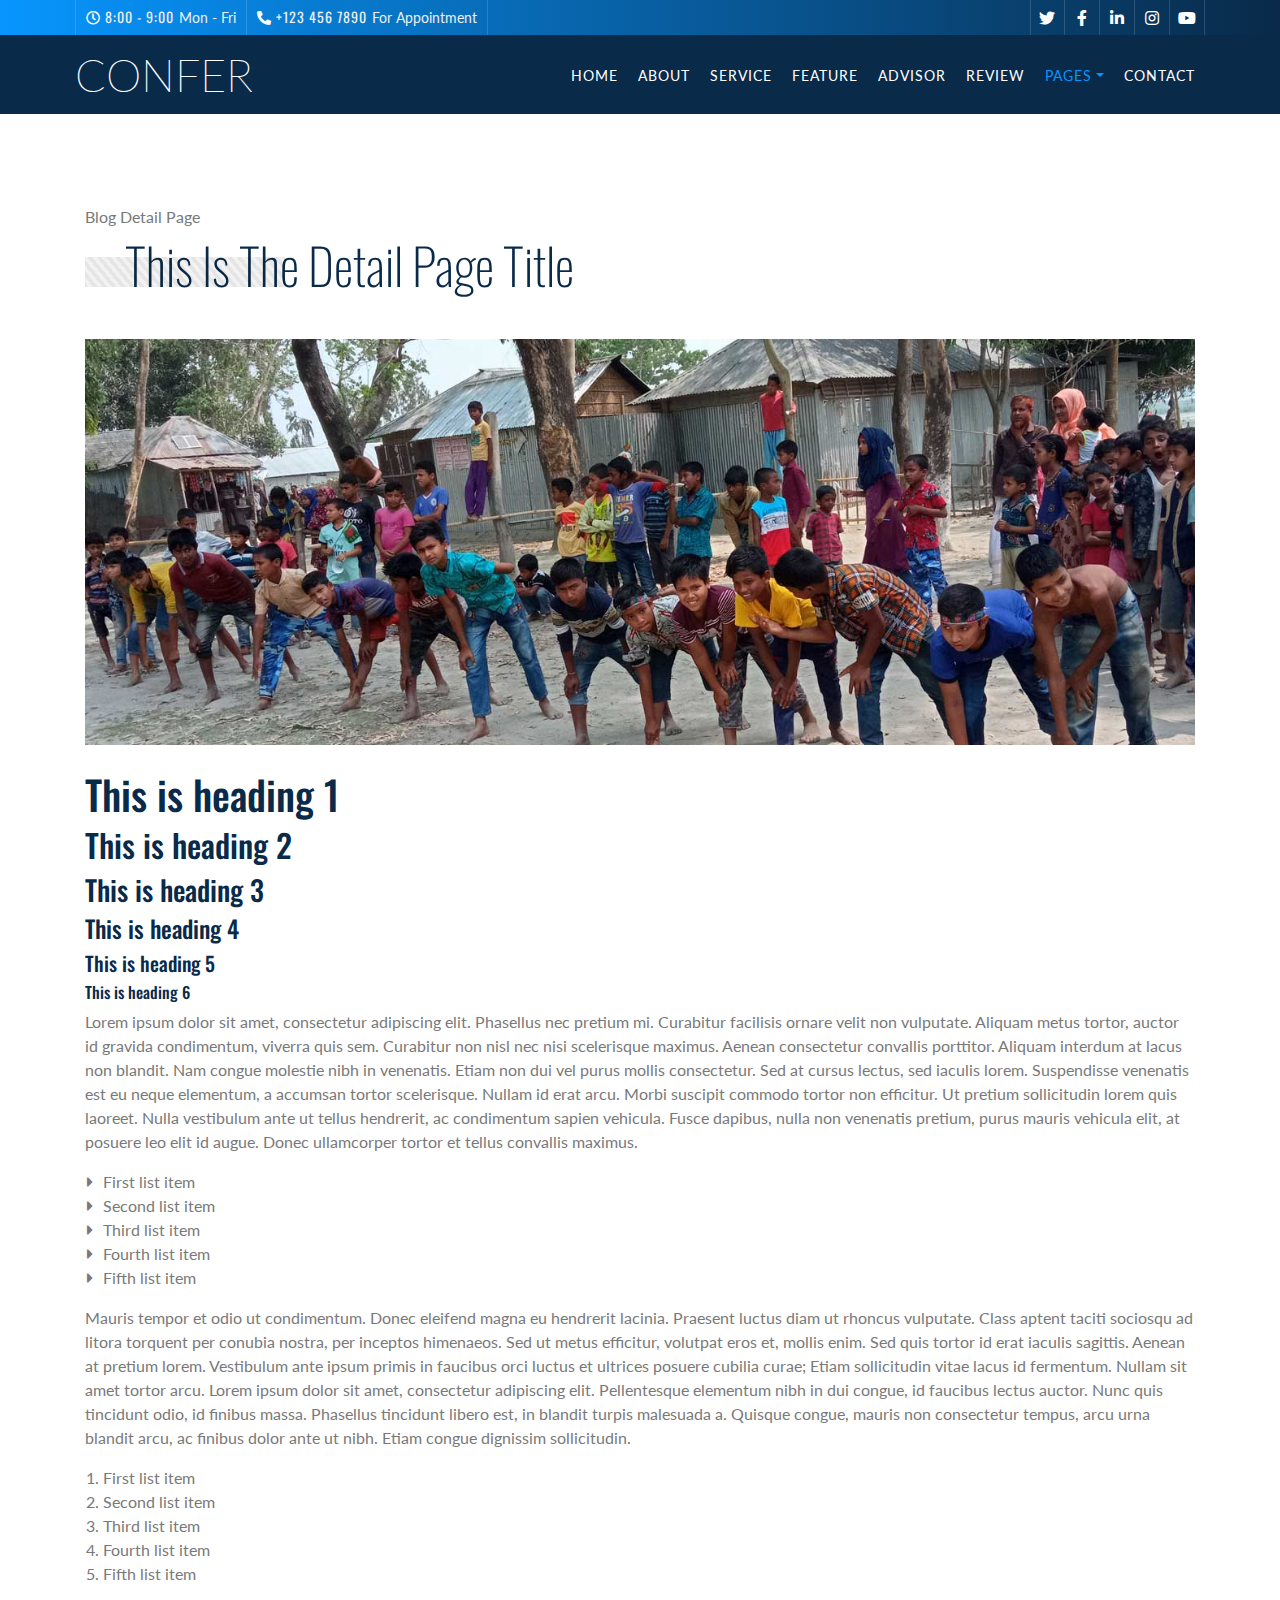
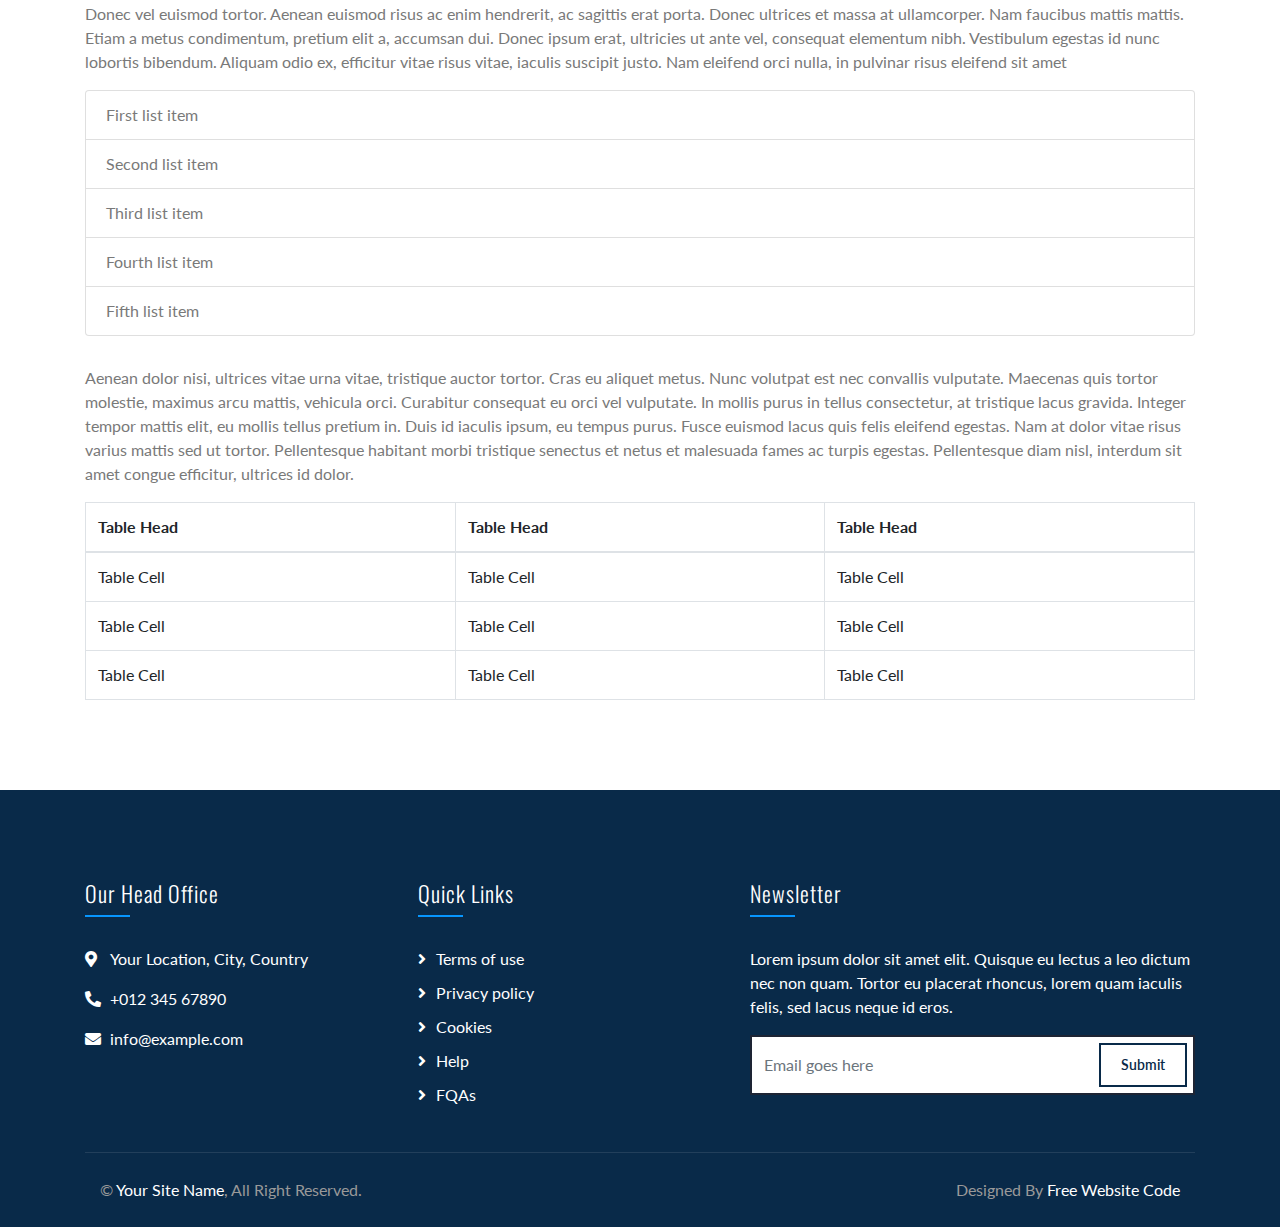
<file: single.html>
<!DOCTYPE html>
<html lang="en">
    <head>
        <meta charset="utf-8">
        <title>Confer - Consulting Website Template Free Download</title>
        <meta content="width=device-width, initial-scale=1.0" name="viewport">
        <meta content="Consulting Website Template Free Download" name="keywords">
        <meta content="Consulting Website Template Free Download" name="description">

        <!-- Favicon -->
        <link href="img/favicon.ico" rel="icon">

        <!-- Google Font -->
        <link href="https://fonts.googleapis.com/css2?family=Lato&family=Oswald:wght@200;300;400&display=swap" rel="stylesheet">
        
        <!-- CSS Libraries -->
        <link href="https://stackpath.bootstrapcdn.com/bootstrap/4.4.1/css/bootstrap.min.css" rel="stylesheet">
        <link href="https://cdnjs.cloudflare.com/ajax/libs/font-awesome/5.10.0/css/all.min.css" rel="stylesheet">
        <link href="lib/animate/animate.min.css" rel="stylesheet">
        <link href="lib/owlcarousel/assets/owl.carousel.min.css" rel="stylesheet">

        <!-- Template Stylesheet -->
        <link href="css/style.css" rel="stylesheet">
    </head>

    <body class="page">
        <!-- Top Bar Start -->
        <div class="top-bar d-none d-md-block">
            <div class="container-fluid">
                <div class="row">
                    <div class="col-md-8">
                        <div class="top-bar-left">
                            <div class="text">
                                <i class="far fa-clock"></i>
                                <h2>8:00 - 9:00</h2>
                                <p>Mon - Fri</p>
                            </div>
                            <div class="text">
                                <i class="fa fa-phone-alt"></i>
                                <h2>+123 456 7890</h2>
                                <p>For Appointment</p>
                            </div>
                        </div>
                    </div>
                    <div class="col-md-4">
                        <div class="top-bar-right">
                            <div class="social">
                                 <a href="https://freewebsitecode.com/"><i class="fab fa-twitter"></i></a>
                                    <a href="https://facebook.com/freewebsitecode"><i class="fab fa-facebook-f"></i></a>
                                    <a href="https://freewebsitecode.com/"><i class="fab fa-linkedin-in"></i></a>
                                    <a href="https://freewebsitecode.com/"><i class="fab fa-instagram"></i></a>
                                    <a href="https://www.youtube.com/channel/UC9HlQRmKgG3jeVD_fBxj1Pw/videos"><i class="fab fa-youtube"></i></a>
                            </div>
                        </div>
                    </div>
                </div>
            </div>
        </div>
        <!-- Top Bar End -->

        <!-- Nav Bar Start -->
        <div class="navbar navbar-expand-lg bg-dark navbar-dark">
            <div class="container-fluid">
                <a href="index.html" class="navbar-brand">Confer</a>
                <button type="button" class="navbar-toggler" data-toggle="collapse" data-target="#navbarCollapse">
                    <span class="navbar-toggler-icon"></span>
                </button>

                <div class="collapse navbar-collapse justify-content-between" id="navbarCollapse">
                    <div class="navbar-nav ml-auto">
                        <a href="index.html" class="nav-item nav-link">Home</a>
                        <a href="about.html" class="nav-item nav-link">About</a>
                        <a href="service.html" class="nav-item nav-link">Service</a>
                        <a href="feature.html" class="nav-item nav-link">Feature</a>
                        <a href="advisor.html" class="nav-item nav-link">Advisor</a>
                        <a href="review.html" class="nav-item nav-link">Review</a>
                        <div class="nav-item dropdown">
                            <a href="#" class="nav-link dropdown-toggle active" data-toggle="dropdown">Pages</a>
                            <div class="dropdown-menu">
                                <a href="blog.html" class="dropdown-item">Blog Page</a>
                                <a href="single.html" class="dropdown-item">Single Page</a>
                            </div>
                        </div>
                        <a href="contact.html" class="nav-item nav-link">Contact</a>
                    </div>
                </div>
            </div>
        </div>
        <!-- Nav Bar End -->


        <!-- Single Page Start -->
        <div class="single mt-125">
            <div class="container">
                <div class="section-header">
                    <p>Blog Detail Page</p>
                    <h2>This Is The Detail Page Title</h2>
                </div>
                <div class="row">
                    <div class="col-12">
                        <img src="img/single.jpg" alt="Image">
                        <h1>This is heading 1</h1>
                        <h2>This is heading 2</h2>
                        <h3>This is heading 3</h3>
                        <h4>This is heading 4</h4>
                        <h5>This is heading 5</h5>
                        <h6>This is heading 6</h6>
                        <p>
                            Lorem ipsum dolor sit amet, consectetur adipiscing elit. Phasellus nec pretium mi. Curabitur facilisis ornare velit non vulputate. Aliquam metus tortor, auctor id gravida condimentum, viverra quis sem. Curabitur non nisl nec nisi scelerisque maximus. Aenean consectetur convallis porttitor. Aliquam interdum at lacus non blandit. Nam congue molestie nibh in venenatis. Etiam non dui vel purus mollis consectetur. Sed at cursus lectus, sed iaculis lorem. Suspendisse venenatis est eu neque elementum, a accumsan tortor scelerisque. Nullam id erat arcu. Morbi suscipit commodo tortor non efficitur. Ut pretium sollicitudin lorem quis laoreet. Nulla vestibulum ante ut tellus hendrerit, ac condimentum sapien vehicula. Fusce dapibus, nulla non venenatis pretium, purus mauris vehicula elit, at posuere leo elit id augue. Donec ullamcorper tortor et tellus convallis maximus.
                        </p>
                        <ul class="ul-group">
                            <li>First list item</li>
                            <li>Second list item</li>
                            <li>Third list item</li>
                            <li>Fourth list item</li>
                            <li>Fifth list item</li>
                        </ul>
                        <p>
                            Mauris tempor et odio ut condimentum. Donec eleifend magna eu hendrerit lacinia. Praesent luctus diam ut rhoncus vulputate. Class aptent taciti sociosqu ad litora torquent per conubia nostra, per inceptos himenaeos. Sed ut metus efficitur, volutpat eros et, mollis enim. Sed quis tortor id erat iaculis sagittis. Aenean at pretium lorem. Vestibulum ante ipsum primis in faucibus orci luctus et ultrices posuere cubilia curae; Etiam sollicitudin vitae lacus id fermentum. Nullam sit amet tortor arcu. Lorem ipsum dolor sit amet, consectetur adipiscing elit. Pellentesque elementum nibh in dui congue, id faucibus lectus auctor. Nunc quis tincidunt odio, id finibus massa. Phasellus tincidunt libero est, in blandit turpis malesuada a. Quisque congue, mauris non consectetur tempus, arcu urna blandit arcu, ac finibus dolor ante ut nibh. Etiam congue dignissim sollicitudin. 
                        </p>
                        <ol class="ol-group">
                            <li>First list item</li>
                            <li>Second list item</li>
                            <li>Third list item</li>
                            <li>Fourth list item</li>
                            <li>Fifth list item</li>
                        </ol>
                        <p>
                            Donec vel euismod tortor. Aenean euismod risus ac enim hendrerit, ac sagittis erat porta. Donec ultrices et massa at ullamcorper. Nam faucibus mattis mattis. Etiam a metus condimentum, pretium elit a, accumsan dui. Donec ipsum erat, ultricies ut ante vel, consequat elementum nibh. Vestibulum egestas id nunc lobortis bibendum. Aliquam odio ex, efficitur vitae risus vitae, iaculis suscipit justo. Nam eleifend orci nulla, in pulvinar risus eleifend sit amet
                        </p>
                        <ul class="list-group">
                            <li class="list-group-item">First list item</li>
                            <li class="list-group-item">Second list item</li>
                            <li class="list-group-item">Third list item</li>
                            <li class="list-group-item">Fourth list item</li>
                            <li class="list-group-item">Fifth list item</li>
                        </ul>
                        <p>
                            Aenean dolor nisi, ultrices vitae urna vitae, tristique auctor tortor. Cras eu aliquet metus. Nunc volutpat est nec convallis vulputate. Maecenas quis tortor molestie, maximus arcu mattis, vehicula orci. Curabitur consequat eu orci vel vulputate. In mollis purus in tellus consectetur, at tristique lacus gravida. Integer tempor mattis elit, eu mollis tellus pretium in. Duis id iaculis ipsum, eu tempus purus. Fusce euismod lacus quis felis eleifend egestas. Nam at dolor vitae risus varius mattis sed ut tortor. Pellentesque habitant morbi tristique senectus et netus et malesuada fames ac turpis egestas. Pellentesque diam nisl, interdum sit amet congue efficitur, ultrices id dolor. 
                        </p>
                        <table class="table table-bordered">
                            <thead>
                                <tr>
                                    <th>Table Head</th>
                                    <th>Table Head</th>
                                    <th>Table Head</th>
                                </tr>
                            </thead>
                            <tbody>
                                <tr>
                                    <td>Table Cell</td>
                                    <td>Table Cell</td>
                                    <td>Table Cell</td>
                                </tr>
                                <tr>
                                    <td>Table Cell</td>
                                    <td>Table Cell</td>
                                    <td>Table Cell</td>
                                </tr>
                                <tr>
                                    <td>Table Cell</td>
                                    <td>Table Cell</td>
                                    <td>Table Cell</td>
                                </tr>
                            </tbody>
                        </table>
                    </div>
                </div>
            </div>
        </div>
        <!-- Single Page End -->


        <!-- Footer Start -->
        <div class="footer">
            <div class="container">
                <div class="row">
                    <div class="col-lg-7">
                        <div class="row">
                            <div class="col-md-6">
                                <div class="footer-contact">
                                    <h2>Our Head Office</h2>
                                    <p><i class="fa fa-map-marker-alt"></i>Your Location, City, Country</p>
                                    <p><i class="fa fa-phone-alt"></i>+012 345 67890</p>
                                    <p><i class="fa fa-envelope"></i>info@example.com</p>
                                    <div class="footer-social">
                                       <a href="https://freewebsitecode.com/"><i class="fab fa-twitter"></i></a>
                                    <a href="https://facebook.com/freewebsitecode"><i class="fab fa-facebook-f"></i></a>
                                    <a href="https://freewebsitecode.com/"><i class="fab fa-linkedin-in"></i></a>
                                    <a href="https://freewebsitecode.com/"><i class="fab fa-instagram"></i></a>
                                    <a href="https://www.youtube.com/channel/UC9HlQRmKgG3jeVD_fBxj1Pw/videos"><i class="fab fa-youtube"></i></a>
                                    </div>
                                </div>
                            </div>
                            <div class="col-md-6">
                                <div class="footer-link">
                                    <h2>Quick Links</h2>
                                    <a href="">Terms of use</a>
                                    <a href="">Privacy policy</a>
                                    <a href="">Cookies</a>
                                    <a href="">Help</a>
                                    <a href="">FQAs</a>
                                </div>
                            </div>
                        </div>
                    </div>
                    <div class="col-lg-5">
                        <div class="footer-newsletter">
                            <h2>Newsletter</h2>
                            <p>
                                Lorem ipsum dolor sit amet elit. Quisque eu lectus a leo dictum nec non quam. Tortor eu placerat rhoncus, lorem quam iaculis felis, sed lacus neque id eros.
                            </p>
                            <div class="form">
                                <input class="form-control" placeholder="Email goes here">
                                <button class="btn">Submit</button>
                            </div>
                        </div>
                    </div>
                </div>
            </div>
            <div class="container copyright">
                <div class="row">
                    <div class="col-md-6">
                        <p>&copy; <a href="https://freewebsitecode.com">Your Site Name</a>, All Right Reserved.</p>
                    </div>
                    <div class="col-md-6">
                        <p>Designed By <a href="https://freewebsitecode.com">Free Website Code</a></p>
                    </div>
                </div>
            </div>
        </div>
        <!-- Footer End -->

        <a href="#" class="back-to-top"><i class="fa fa-chevron-up"></i></a>

        <!-- JavaScript Libraries -->
        <script src="https://code.jquery.com/jquery-3.4.1.min.js"></script>
        <script src="https://stackpath.bootstrapcdn.com/bootstrap/4.4.1/js/bootstrap.bundle.min.js"></script>
        <script src="lib/easing/easing.min.js"></script>
        <script src="lib/owlcarousel/owl.carousel.min.js"></script>
        <script src="lib/waypoints/waypoints.min.js"></script>
        <script src="lib/counterup/counterup.min.js"></script>
        
        <!-- Contact Javascript File -->
        <script src="mail/jqBootstrapValidation.min.js"></script>
        <script src="mail/contact.js"></script>

        <!-- Template Javascript -->
        <script src="js/main.js"></script>
    </body>
</html>
</file>
<file: css/style.css>
/*******************************/
/********* General CSS *********/
/*******************************/
body {
    color: #797979;
    background: #ffffff;
    font-family: 'Lato', sans-serif;
}

h1,
h2, 
h3, 
h4,
h5, 
h6 {
    color: #092a49;
    font-family: 'Oswald', sans-serif;
}

a {
    color: #454545;
    transition: .3s;
}

a:hover,
a:active,
a:focus {
    color: #092a49;
    outline: none;
    text-decoration: none;
}

.btn:focus,
.form-control:focus {
    box-shadow: none;
}

.container-fluid {
    max-width: 1366px;
}

.back-to-top {
    position: fixed;
    display: none;
    background: #0796fe;
    width: 44px;
    height: 44px;
    text-align: center;
    line-height: 1;
    font-size: 22px;
    right: 15px;
    bottom: 15px;
    transition: background 0.5s;
    z-index: 9;
}

.back-to-top i {
    color: #092a49;
    padding-top: 10px;
}

.back-to-top:hover {
    background: #092a49;
}

.back-to-top:hover i {
    color: #0796fe;
}

@media (min-width: 992px) {
    .mt-125 {
        margin-top: 125px;
    }
}


/**********************************/
/********** Top Bar CSS ***********/
/**********************************/
.top-bar {
    position: relative;
    height: 35px;
    background-image: linear-gradient(to right, #0796fe, #092a49);
}

.top-bar .top-bar-left {
    display: flex;
    align-items: center;
    justify-content: flex-start;
}

.top-bar .top-bar-right {
    display: flex;
    align-items: center;
    justify-content: flex-end;
}

.top-bar .text {
    display: flex;
    align-items: center;
    justify-content: center;
    flex-direction: row;
    height: 35px;
    padding: 0 10px;
    text-align: center;
    border-left: 1px solid rgba(255, 255, 255, .15);
}

.top-bar .text:last-child {
    border-right: 1px solid rgba(255, 255, 255, .15);
}

.top-bar .text i {
    font-size: 14px;
    color: #ffffff;
    margin-right: 5px;
}

.top-bar .text h2 {
    color: #eeeeee;
    font-weight: 400;
    font-size: 14px;
    letter-spacing: 1px;
    margin: 0;
}

.top-bar .text p {
    color: #eeeeee;
    font-size: 14px;
    font-weight: 400;
    margin: 0 0 0 5px;
}

.top-bar .social {
    display: flex;
    height: 35px;
    font-size: 0;
    justify-content: flex-end;
}

.top-bar .social a {
    display: flex;
    align-items: center;
    justify-content: center;
    width: 35px;
    height: 100%;
    font-size: 16px;
    color: #ffffff;
    border-right: 1px solid rgba(255, 255, 255, .15);
}

.top-bar .social a:first-child {
    border-left: 1px solid rgba(255, 255, 255, .15);
}

.top-bar .social a:hover {
    color: #092a49;
    background: #ffffff;
}

@media (min-width: 992px) {
    .top-bar {
        padding: 0 60px;
    }
}


/**********************************/
/*********** Nav Bar CSS **********/
/**********************************/
.navbar {
    position: relative;
    transition: .5s;
    z-index: 999;
}

.navbar.nav-sticky {
    position: fixed;
    top: 0;
    width: 100%;
    box-shadow: 0 2px 5px rgba(0, 0, 0, .3);
    transition: .5s;
}

.navbar .navbar-brand {
    margin: 0;
    color: #ffffff;
    font-size: 45px;
    line-height: 0px;
    font-weight: 200;
    text-transform: uppercase;
}

.navbar .navbar-brand img {
    max-width: 100%;
    max-height: 40px;
}

.navbar-dark .navbar-nav .nav-link,
.navbar-dark .navbar-nav .nav-link:focus,
.navbar-dark .navbar-nav .nav-link:hover,
.navbar-dark .navbar-nav .nav-link.active {
    padding: 10px 10px 8px 10px;
    color: #ffffff;
}

.navbar-dark .navbar-nav .nav-link:hover,
.navbar-dark .navbar-nav .nav-link.active {
    color: #0796fe;
    transition: none;
}

.navbar .dropdown-menu {
    margin-top: 0;
    border: 0;
    border-radius: 0;
    background: #f8f9fa;
}

.logo{
    width: 250px;
    height: 150px;
}

@media (min-width: 992px) {
    .navbar {
        position: absolute;
        width: 100%;
        top: 35px;
        padding: 20px 60px;
        background: rgba(9, 42, 73, .2)!important;
        z-index: 9;
    }
    
    .navbar.nav-sticky {
        padding: 10px 60px;
        background: #092a49 !important;
    }
    
    .page .navbar {
        background: #092a49 !important;
    }
    
    .navbar a.nav-link {
        padding: 8px 15px;
        font-size: 14px;
        letter-spacing: 1px;
        text-transform: uppercase;
    }
}

@media (max-width: 991.98px) {   
    .navbar {
        padding: 15px;
        background: #092a49 !important;
    }
    
    .navbar a.nav-link {
        padding: 5px;
    }
    
    .navbar .dropdown-menu {
        box-shadow: none;
    }
}


/*******************************/
/********** Hero CSS ***********/
/*******************************/
.carousel {
    position: relative;
    width: 100%;
    height: calc(100vh - 35px);
    min-height: 400px;
    background: #092a49;
    margin-bottom: 45px;
}

.carousel .container-fluid {
    padding: 0;
}

.carousel .carousel-item {
    position: relative;
    width: 100%;
    height: calc(100vh - 35px);
    display: flex;
    align-items: center;
    justify-content: center;
    flex-direction: column;
}

.carousel .carousel-img {
    position: relative;
    width: 100%;
    height: 100%;
    text-align: right;
    overflow: hidden;
}

.carousel .carousel-img::after {
    position: absolute;
    content: "";
    top: 0;
    right: 0;
    bottom: 0;
    left: 0;
    background: rgba(9, 42, 73, .7);
    z-index: 1;
}

.carousel .carousel-img img {
    width: 100%;
    height: 100%;
    object-fit: cover;
}

.carousel .carousel-text {
    position: absolute;
    max-width: 700px;
    height: calc(100vh - 35px);
    display: flex;
    align-items: center;
    justify-content: center;
    flex-direction: column;
    z-index: 2;
}

.carousel .carousel-text h1 {
    text-align: center;
    color: #ffffff;
    font-size: 60px;
    font-weight: 200;
    margin-bottom: 20px;
}

.carousel .carousel-text p {
    color: #ffffff;
    text-align: center;
    font-size: 20px;
    margin-bottom: 25px;
}

.carousel .carousel-text .btn {
    padding: 15px 30px;
    font-size: 16px;
    letter-spacing: 1px;
    color: #ffffff;
    background: none;
    border: 2px solid #ffffff;
    border-radius: 0;
    transition: .3s;
}

.carousel .carousel-text .btn i {
    margin-right: 5px;
}

.carousel .carousel-text .btn:hover {
    color: #0796fe;
    background: #ffffff;
}

.carousel .carousel-btn .btn:first-child {
    margin-right: 15px;
}

.carousel .owl-nav {
    position: absolute;
    width: 122px;
    right: 2px;
    bottom: 2px;
    display: flex;
    z-index: 9;
}

.carousel .owl-nav .owl-prev,
.carousel .owl-nav .owl-next {
    width: 60px;
    height: 60px;
    display: flex;
    align-items: center;
    justify-content: center;
    color: #0796fe;
    background: #092a49;
    font-size: 22px;
    transition: .3s;
}

.carousel .owl-nav .owl-prev:hover,
.carousel .owl-nav .owl-next:hover {
    color: #ffffff;
    background: #0796fe;
}

.carousel .owl-nav .owl-prev {
    margin-right: 2px;
}

.carousel .animated {
    -webkit-animation-duration: 1s;
    animation-duration: 1s;
}

#videoModal .modal-dialog {
    position: relative;
    max-width: 800px;
    margin: 60px auto 0 auto;
}

#videoModal .modal-body {
    position: relative;
    padding: 0px;
}

#videoModal .close {
    position: absolute;
    width: 30px;
    height: 30px;
    right: 0px;
    top: -30px;
    z-index: 999;
    font-size: 30px;
    font-weight: normal;
    color: #ffffff;
    background: #000000;
    opacity: 1;
}

@media (max-width: 991.98px) {
    .carousel,
    .carousel .carousel-item,
    .carousel .carousel-text {
        height: calc(100vh - 105px);
    }
    
    .carousel .carousel-text h1 {
        font-size: 35px;
    }
    
    .carousel .carousel-text p {
        font-size: 16px;
    }
    
    .carousel .carousel-text .btn {
        padding: 12px 30px;
        font-size: 15px;
        letter-spacing: 0;
    }
}

@media (max-width: 767.98px) {
    .carousel,
    .carousel .carousel-item,
    .carousel .carousel-text {
        height: calc(100vh - 70px);
    }
    
    .carousel .carousel-text h1 {
        font-size: 30px;
    }
    
    .carousel .carousel-text .btn {
        padding: 10px 25px;
        font-size: 15px;
        letter-spacing: 0;
    }
}

@media (max-width: 575.98px) {
    .carousel .carousel-text h1 {
        font-size: 25px;
    }
    
    .carousel .carousel-text .btn {
        padding: 8px 20px;
        font-size: 14px;
        letter-spacing: 0;
    }
}


/*******************************/
/******* Section Header ********/
/*******************************/
.section-header {
    position: relative;
    text-align: left;
    margin-bottom: 45px;
}

.section-header p {
    margin-bottom: 5px;
    position: relative;
    font-size: 16px;
}

.section-header h2 {
    margin: 0 0 0 40px;
    position: relative;
    font-size: 50px;
    font-weight: 200;
}

.section-header h2::after {
    content: "";
    position: absolute;
    width: 200px;
    height: 0;
    top: 23px;
    left: -40px;
    border-bottom: 30px solid;
    border-image: repeating-linear-gradient( 60deg, rgba(0,0,0,.05), rgba(0,0,0,.05) 1.5%, rgba(0,0,0,.1) 1.5%, rgba(0,0,0,.1) 3%) 30;
}

.section-header h2:hover::after {
    border-image: repeating-linear-gradient( 60deg, rgba(0,0,0,.1), rgba(0,0,0,.1) 1.5%, rgba(0,0,0,.05) 1.5%, rgba(0,0,0,.05) 3%) 30;
}

@media (max-width: 991.98px) {
    .section-header h2 {
        font-size: 45px;
    }
}

@media (max-width: 767.98px) {
    .section-header h2 {
        font-size: 40px;
    }
}

@media (max-width: 575.98px) {
    .section-header h2 {
        font-size: 35px;
    }
}


/*******************************/
/********** Fact CSS ***********/
/*******************************/
.fact {
    position: relative;
    width: 100%;
    padding: 45px 0 15px 0;
}

.fact .fact-item {
    position: relative;
    width: 100%;
    margin-bottom: 30px;
    padding: 30px 0 25px 0;
    text-align: center;
    background: #ffffff;
    border: 1px solid transparent;
    box-shadow: 0 0 30px rgba(0, 0, 0, .1);
    transition: .3s;
}

.fact .fact-item:hover {
    border-color: rgba(0, 0, 0, .1);
    box-shadow: none;
}

.fact .fact-item img {
    max-height: 50px;
    margin-bottom: 15px;
}

.fact .fact-item h2 {
    font-size: 22px;
    font-weight: 300;
    letter-spacing: 1px;
}


/*******************************/
/********** About CSS **********/
/*******************************/
.about {
    position: relative;
    width: 100%;
    padding: 45px 0;
}

.about .section-header {
    margin-bottom: 30px;
    margin-left: 0;
}

.about .about-img {
    position: relative;
    width: 100%;
    height: 100%;
    overflow: hidden;
    transition: .5s;
}

.about .about-img::after {
    position: absolute;
    content: "";
    top: 60px;
    right: 60px;
    bottom: 60px;
    left: 60px;
    background: transparent;
    border: 30px solid;
    border-image: repeating-linear-gradient( 45deg, rgba(0,0,0,.05), rgba(0,0,0,.05) .5%, rgba(0,0,0,.1) .5%, rgba(0,0,0,.1) 1%) 30;
    z-index: 1;
}

.about .about-img:hover::after {
    border-image: repeating-linear-gradient( 45deg, rgba(0,0,0,.1), rgba(0,0,0,.1) .5%, rgba(0,0,0,.05) .5%, rgba(0,0,0,.05) 1%) 30;
}

.about .about-img-1 {
    position: relative;
    height: 100%;
    height: 100%;
    margin: 0 150px 150px 0;
}

.about .about-img-2 {
    position: absolute;
    height: 100%;
    height: 100%;
    top: 150px;
    left: 150px;
    z-index: 1;
}

.about .about-img-1 img,
.about .about-img-2 img {
    position: relative;
    width: 100%;
}

.about .about-text p {
    font-size: 16px;
}

.about .about-text a.btn {
    position: relative;
    margin-top: 15px;
    padding: 12px 25px;
    font-size: 16px;
    font-weight: 600;
    letter-spacing: 1px;
    color: #092a49;
    border: 2px solid #092a49;
    border-radius: 0;
    background: none;
    transition: .3s;
}

.about .about-text a.btn:hover {
    color: #0796fe;
    background: #092a49;
}

@media (max-width: 767.98px) {
    .about .about-img {
        margin-bottom: 30px;
        height: auto;
    }
}


/*******************************/
/********* Service CSS *********/
/*******************************/
.service {
    position: relative;
    width: 100%;
    padding: 45px 0 15px 0;
}

.service .service-item {
    position: relative;
    width: 100%;
    margin-bottom: 30px;
    padding: 30px;
    text-align: center;
    border: 1px solid rgba(0, 0, 0, .1);
    transition: .3s;
}

.service .service-item:hover {
    border-color: transparent;
    box-shadow: 0 0 30px rgba(0, 0, 0, .1);
}

.service .service-item img {
    max-height: 50px;
    margin-bottom: 20px;
}

.service .service-item h3 {
    margin-bottom: 10px;
    font-size: 22px;
    font-weight: 300;
    letter-spacing: 1px;
}

.service .service-item p {
    margin-bottom: 10px;
    font-size: 16px;
}

.service .service-item a {
    position: relative;
    font-size: 16px;
    color: #0796fe;
    transition: .3s;
}

.service .service-item a::after {
    content: "";
    position: absolute;
    width: 80%;
    height: 2px;
    bottom: -3px;
    left: 10%;
    background: #0796fe;
}

.service .service-item:hover a.btn {
    color: #092a49;
    background: #1d2434;
    border-color: #1d2434;
}


/*******************************/
/********* Feature CSS *********/
/*******************************/
.feature {
    position: relative;
    width: 100%;
    padding: 45px 0;
}

.feature .col-md-6 {
    height: 100%;
}

.feature .feature-img {
    position: relative;
    width: 100%;
    height: 100%;
    display: flex;
    align-items: flex-end;
    justify-content: flex-start;
}

.feature .feature-img::after {
    position: absolute;
    content: "";
    width: 100%;
    height: 70%;
    top: 30%;
    left: 0;
    border: 30px solid;
    border-image: repeating-linear-gradient( 45deg, rgba(0,0,0,.05), rgba(0,0,0,.05) .5%, rgba(0,0,0,.1) .5%, rgba(0,0,0,.1) 1%) 30;
    z-index: 1;
}

.feature .feature-img:hover::after {
    border-image: repeating-linear-gradient( 45deg, rgba(0,0,0,.1), rgba(0,0,0,.1) .5%, rgba(0,0,0,.05) .5%, rgba(0,0,0,.05) 1%) 30;
}

.feature .feature-img img {
    position: relative;
    max-width: 100%;
    max-height: 100%;
    margin: 0 30px 30px 30px;
    z-index: 2;
}

@media (max-width: 767.98px) {
    .feature .feature-img {
        margin-bottom: 45px;
    }
}

.feature .counters .col-6 {
    padding-top: 25px;
    display: flex;
    flex-direction: row;
}

.feature .counters i {
    padding: 5px 15px 0 0;
    font-size: 28px;
    color: #0796fe;
}

.feature .counters h2 {
    position: relative;
    display: inline-block;
    color: #0796fe;
    font-size: 30px;
    font-weight: 300;
}

.feature .counters h2::after {
    position: absolute;
    content: "+";
    top: -15px;
    right: -15px;
}

.feature .counters p {
    color: #092a49;
    font-size: 20px;
    margin: 0;
}


/*******************************/
/*********** Team CSS **********/
/*******************************/
.team {
    position: relative;
    width: 100%;
    padding: 45px 0 15px 0;
}

.team .team-item {
    position: relative;
    margin-bottom: 75px;
}

.team .team-img {
    position: relative;
}

.team .team-img img {
    width: 100%;
}

.team .team-text {
    position: absolute;
    width: calc(100% - 30px);
    height: 96px;
    bottom: -46px;
    left: 15px;
    padding: 25px 15px;
    text-align: center;
    background: rgba(256, 256, 256, .9);
    box-shadow: 0 0 30px rgba(0, 0, 0, .1);
    transition: .3s;
    overflow: hidden;
}

.team .team-text h2 {
    color: #0796fe;
    font-size: 16px;
    font-weight: 400;
    letter-spacing: 1px;
    margin-bottom: 10px;
}

.team .team-text p {
    margin-bottom: 20px;
    color: #092a49;
}

.team .team-social {
    position: relative;
    font-size: 0;
}

.team .team-social a {
    display: inline-block;
    width: 35px;
    height: 35px;
    margin: 0 3px;
    padding: 5px 0;
    text-align: center;
    font-size: 14px;
    color: #092a49;
    border: 2px solid #092a49;
    transition: .3s;
}

.team .team-social a:hover {
    color: #0796fe;
    border-color: #0796fe;
}

.team .team-item:hover .team-text {
    height: 160px;
}


/*******************************/
/******* Testimonial CSS *******/
/*******************************/
.testimonial {
    position: relative;
    width: 100%;
    padding: 45px 0;
}

.testimonial .testimonials-carousel {
    position: relative;
    width: calc(100% + 30px);
    margin: 0 -15px;
}

.testimonial .testimonial-item {
    position: relative;
    width: 100%;
    padding: 0 15px;
    display: flex;
    align-items: flex-start;
    justify-content: center;
    flex-direction: column;
    overflow: hidden;
}

.testimonial .testimonial-item img {
    position: relative;
    width: 80px;
    border-radius: 80px;
    margin-bottom: 15px;
}

.testimonial .testimonial-item p {
    margin-bottom: 15px;
}

.testimonial .testimonial-item h2 {
    position: relative;
    color: #092a49;
    font-size: 16px;
    letter-spacing: 1px;
    margin-bottom: 5px;
    padding-bottom: 3px;
}

.testimonial .testimonial-item h2::before {
    position: absolute;
    content: "";
    width: 30px;
    height: 2px;
    bottom: 0;
    left: 0;
    background: #0796fe;
    transition: .3s;
}

.testimonial .testimonial-item:hover h2::before {
    width: 60px;
}

.testimonial .testimonial-item h3 {
    color: #999999;
    font-size: 14px;
    font-weight: 300;
    letter-spacing: 2px;
    margin: 0;
}

.testimonial .owl-nav {
    position: relative;
    width: 100%;
    margin-top: 30px;
    display: flex;
    justify-content: center;
}

.testimonial .owl-nav .owl-prev,
.testimonial .owl-nav .owl-next {
    position: relative;
    width: 100px;
    display: flex;
    align-items: center;
    justify-content: center;
    color: #0796fe;
    font-size: 25px;
    transition: .3s;
}

.testimonial .owl-nav .owl-prev {
    padding-right: 80px;
}

.testimonial .owl-nav .owl-next {
    padding-left: 80px;
}

.testimonial .owl-nav .owl-prev:hover,
.testimonial .owl-nav .owl-next:hover {
    color: #092a49;
}

.testimonial .owl-nav .owl-prev::after,
.testimonial .owl-nav .owl-next::after {
    position: absolute;
    content: "";
    width: 80px;
    height: 3px;
    top: 11px;
    background: #0796fe;
    transition: .3s;
}

.testimonial .owl-nav .owl-prev::after {
    left: 9px;
}

.testimonial .owl-nav .owl-next::after {
    right: 9px;
}

.testimonial .owl-nav .owl-prev:hover::after {
    background: #092a49;
}

.testimonial .owl-nav .owl-next:hover::after {
    background: #092a49;
}


/*******************************/
/*********** Blog CSS **********/
/*******************************/
.blog {
    position: relative;
    width: 100%;
    padding: 45px 0;
}

.blog .section-header {
    margin-bottom: 75px;
}

.blog .blog-carousel {
    position: relative;
    width: calc(100% + 30px);
    left: -15px;
    right: -15px;
}

.blog .blog-item {
    position: relative;
    margin: 0 15px;
}

.blog.blog-page .blog-item {
    margin: -30px 0 0 0;
}

.blog .blog-img {
    position: relative;
    width: 100%;
    z-index: 1;
}

.blog .blog-img img {
    width: 100%;
}

.blog .blog-content {
    position: relative;
    width: calc(100% - 60px);
    top: -60px;
    left: 30px;
    padding: 25px 30px;
    background: #ffffff;
    box-shadow: 0 0 30px rgba(0, 0, 0, .1);
    z-index: 2;
}

.blog .blog-content h2.blog-title {
    font-size: 25px;
    font-weight: 400;
    letter-spacing: 1px;
}

.blog .blog-meta {
    position: relative;
    margin-bottom: 15px;
}

.blog .blog-meta * {
    display: inline-block;
    margin: 0;
    padding: 0;
    font-size: 14px;
    font-weight: 300;
    color: #797979;
}

.blog .blog-meta i {
    color: #0796fe;
    margin: 0 2px 0 10px;
}

.blog .blog-meta i:first-child {
    margin-left: 0;
}

.blog .blog-text {
    position: relative;
}

.blog .blog-text p {
    margin-bottom: 10px;
}

.blog .blog-item a.btn {
    position: relative;
    padding: 0 0 0 35px;
    font-size: 14px;
    font-weight: 400;
    letter-spacing: 1px;
    color: #0796fe;
    transition: .3s;
}

.blog .blog-item a.btn:hover {
    color: #092a49;
}

.blog .blog-item a.btn::before {
    position: absolute;
    content: "";
    width: 30px;
    height: 2px;
    top: 10px;
    left: 0;
    background: #0796fe;
}

.blog .owl-nav {
    position: relative;
    width: 100%;
    margin-top: -30px;
    display: flex;
    justify-content: center;
}

.blog .owl-nav .owl-prev,
.blog .owl-nav .owl-next {
    position: relative;
    width: 100px;
    display: flex;
    align-items: center;
    justify-content: center;
    color: #0796fe;
    font-size: 25px;
    transition: .3s;
}

.blog .owl-nav .owl-prev {
    padding-right: 80px;
}

.blog .owl-nav .owl-next {
    padding-left: 80px;
}

.blog .owl-nav .owl-prev:hover,
.blog .owl-nav .owl-next:hover {
    color: #092a49;
}

.blog .owl-nav .owl-prev::after,
.blog .owl-nav .owl-next::after {
    position: absolute;
    content: "";
    width: 80px;
    height: 3px;
    top: 11px;
    background: #0796fe;
    transition: .3s;
}

.blog .owl-nav .owl-prev::after {
    left: 9px;
}

.blog .owl-nav .owl-next::after {
    right: 9px;
}

.blog .owl-nav .owl-prev:hover::after {
    background: #092a49;
}

.blog .owl-nav .owl-next:hover::after {
    background: #092a49;
}

.blog .pagination {
    margin-bottom: 0;
}

.blog .pagination .page-link {
    margin-top: -30px;
    color: #092a49;
    border-radius: 0;
    border-color: #092a49;
}

.blog .pagination .page-link:hover,
.blog .pagination .page-item.active .page-link {
    color: #0796fe;
    background: #092a49;
}

.blog .pagination .disabled .page-link {
    color: #999999;
}


/*******************************/
/********* Contact CSS *********/
/*******************************/
.contact {
    position: relative;
    width: 100%;
    padding: 45px 0 15px 0;
}

.contact .contact-info {
    position: relative;
    display: flex;
    padding: 30px;
    border: 1px solid rgba(0, 0, 0, .1);
    margin-bottom: 30px;
    transition: .3s;
}

.contact .contact-info:hover {
    border-color: transparent;
    box-shadow: 0 0 30px rgba(0, 0, 0, .1);
}

.contact .contact-icon {
    position: relative;
    width: 50px;
    height: 50px;
    display: flex;
    align-items: center;
    justify-content: center;
    border: 1px solid rgba(0, 0, 0, .1);
}

.contact .contact-icon i {
    font-size: 18px;
    color: #0796fe;
}

.contact .contact-text {
    position: relative;
    display: flex;
    flex-direction: column;
    padding-left: 15px;
}

.contact .contact-text h3 {
    font-size: 16px;
    font-weight: 400;
    color: #092a49;
    letter-spacing: 1px;
}

.contact .contact-text p {
    margin: 0;
    font-size: 16px;
}

.contact .contact-form {
    position: relative;
    padding: 30px;
    border: 1px solid rgba(0, 0, 0, .1);
    margin-bottom: 30px;
    transition: .3s;
}

.contact .contact-form:hover {
    border-color: transparent;
    box-shadow: 0 0 30px rgba(0, 0, 0, .1);
}

.contact .contact-form input {
    padding: 15px;
    background: none;
    border-radius: 0;
    border: 1px solid rgba(0, 0, 0, .1);
}

.contact .contact-form textarea {
    height: 100px;
    padding: 8px 15px;
    background: none;
    border-radius: 0;
    border: 1px solid rgba(0, 0, 0, .1);
}

.contact .contact-form .btn {
    padding: 15px 30px;
    font-size: 16px;
    font-weight: 600;
    letter-spacing: 1px;
    color: #092a49;
    background: none;
    border: 2px solid #092a49;
    border-radius: 0;
    transition: .3s;
}

.contact .contact-form .btn:hover {
    color: #0796fe;
    background: #092a49;
}

.contact .help-block ul {
    margin: 0;
    padding: 0;
    list-style-type: none;
}


/*******************************/
/******* Single Page CSS *******/
/*******************************/
.single {
    position: relative;
    width: 100%;
    padding: 45px 0 15px 0;
}

.single img {
    width: 100%;
    margin: 0 0 25px 0;
}

.single .table,
.single .list-group {
    margin-bottom: 30px;
}

.single .ul-group {
    padding: 0;
    list-style: none;
}

.single .ul-group li {
    margin-left: 2px;
}

.single .ul-group li::before {
    position: relative;
    content: "\f0da";
    font-family: "Font Awesome 5 Free";
    font-weight: 900;
    margin-right: 10px;
}

.single .ol-group {
    padding-left: 18px;
}


/*******************************/
/********* Footer CSS **********/
/*******************************/
.footer {
    position: relative;
    margin-top: 45px;
    padding-top: 90px;
    background: #092a49;
}

.footer .footer-contact,
.footer .footer-link,
.footer .footer-newsletter {
    position: relative;
    margin-bottom: 45px;
    color: #ffffff;
}

.footer .footer-contact h2,
.footer .footer-link h2,
.footer .footer-newsletter h2 {
    position: relative;
    margin-bottom: 30px;
    padding-bottom: 10px;
    font-size: 22px;
    font-weight: 300;
    letter-spacing: 1px;
    color: #ffffff;
}

.footer .footer-contact h2::after,
.footer .footer-link h2::after,
.footer .footer-newsletter h2::after {
    position: absolute;
    content: "";
    width: 45px;
    height: 2px;
    bottom: 0;
    left: 0;
    background: #0796fe;
}

.footer .footer-link a {
    display: block;
    margin-bottom: 10px;
    color: #ffffff;
    transition: .3s;
}

.footer .footer-link a::before {
    position: relative;
    content: "\f105";
    font-family: "Font Awesome 5 Free";
    font-weight: 900;
    margin-right: 10px;
}

.footer .footer-link a:hover {
    color: #0796fe;
    letter-spacing: 1px;
}

.footer .footer-contact p i {
    width: 25px;
}

.footer .footer-social {
    position: relative;
    margin-top: 20px;
}

.footer .footer-social a {
    display: inline-block;
}

.footer .footer-social a i {
    margin-right: 15px;
    font-size: 18px;
    color: #092a49;
}

.footer .footer-social a:last-child i {
    margin: 0;
}

.footer .footer-social a:hover i {
    color: #999999;
}

.footer .footer-newsletter .form {
    position: relative;
    width: 100%;
}

.footer .footer-newsletter input {
    height: 60px;
    border: 2px solid #1d2434;
    border-radius: 0;
}

.footer .footer-newsletter .btn {
    position: absolute;
    top: 8px;
    right: 8px;
    height: 44px;
    padding: 8px 20px;
    font-size: 14px;
    font-weight: 600;
    color: #092a49;
    background: none;
    border-radius: 0;
    border: 2px solid #092a49;
    transition: .3s;
}

.footer .footer-newsletter .btn:hover {
    color: #0796fe;
    background: #092a49;
}

.footer .copyright {
    padding: 0 30px;
}

.footer .copyright .row {
    padding-top: 25px;
    padding-bottom: 25px;
    border-top: 1px solid rgba(256, 256, 256, .1);
}

.footer .copyright p {
    margin: 0;
    color: #999999;
}

.footer .copyright .col-md-6:last-child p {
    text-align: right;
}

.footer .copyright p a {
    color: #ffffff;
}

.footer .copyright p a:hover {
    color: #0796fe;
}

@media (max-width: 767.98px) {
    .footer .copyright p,
    .footer .copyright .col-md-6:last-child p {
        margin: 5px 0;
        text-align: center;
    }
}
</file>
